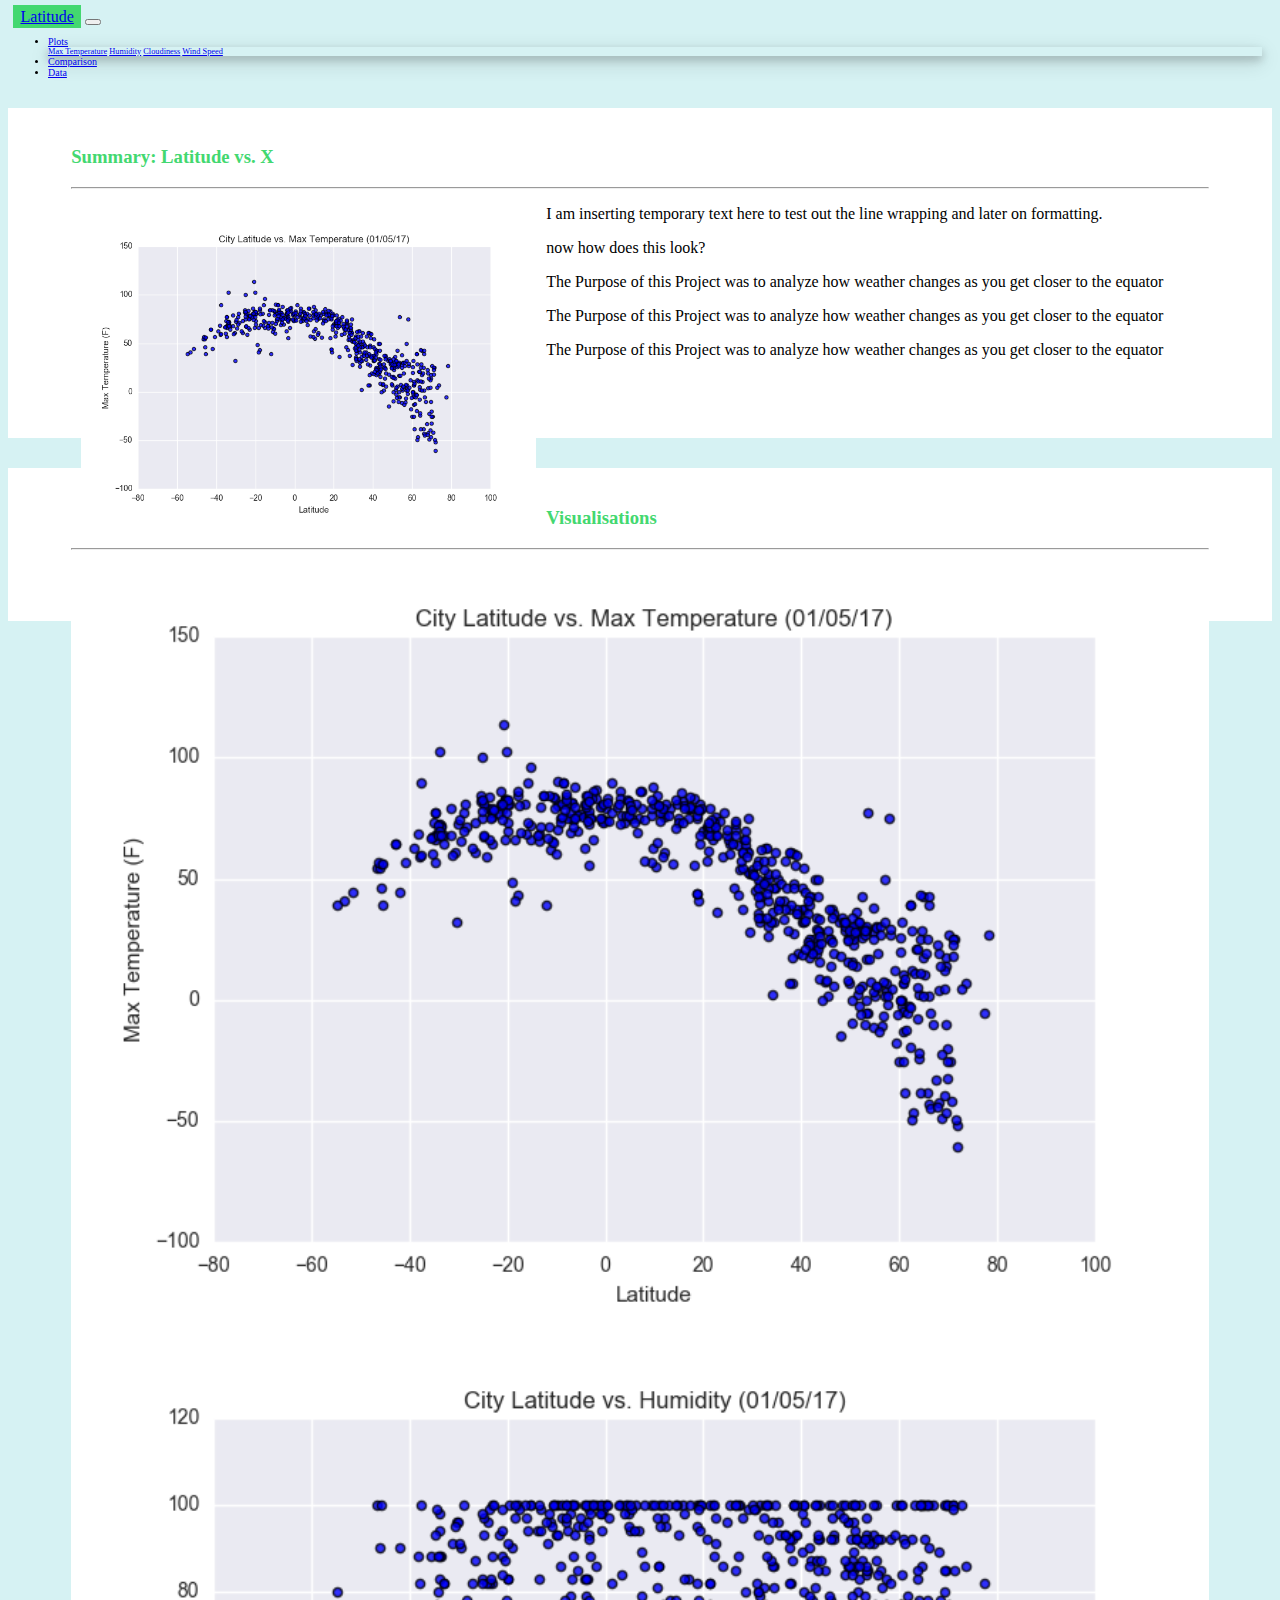
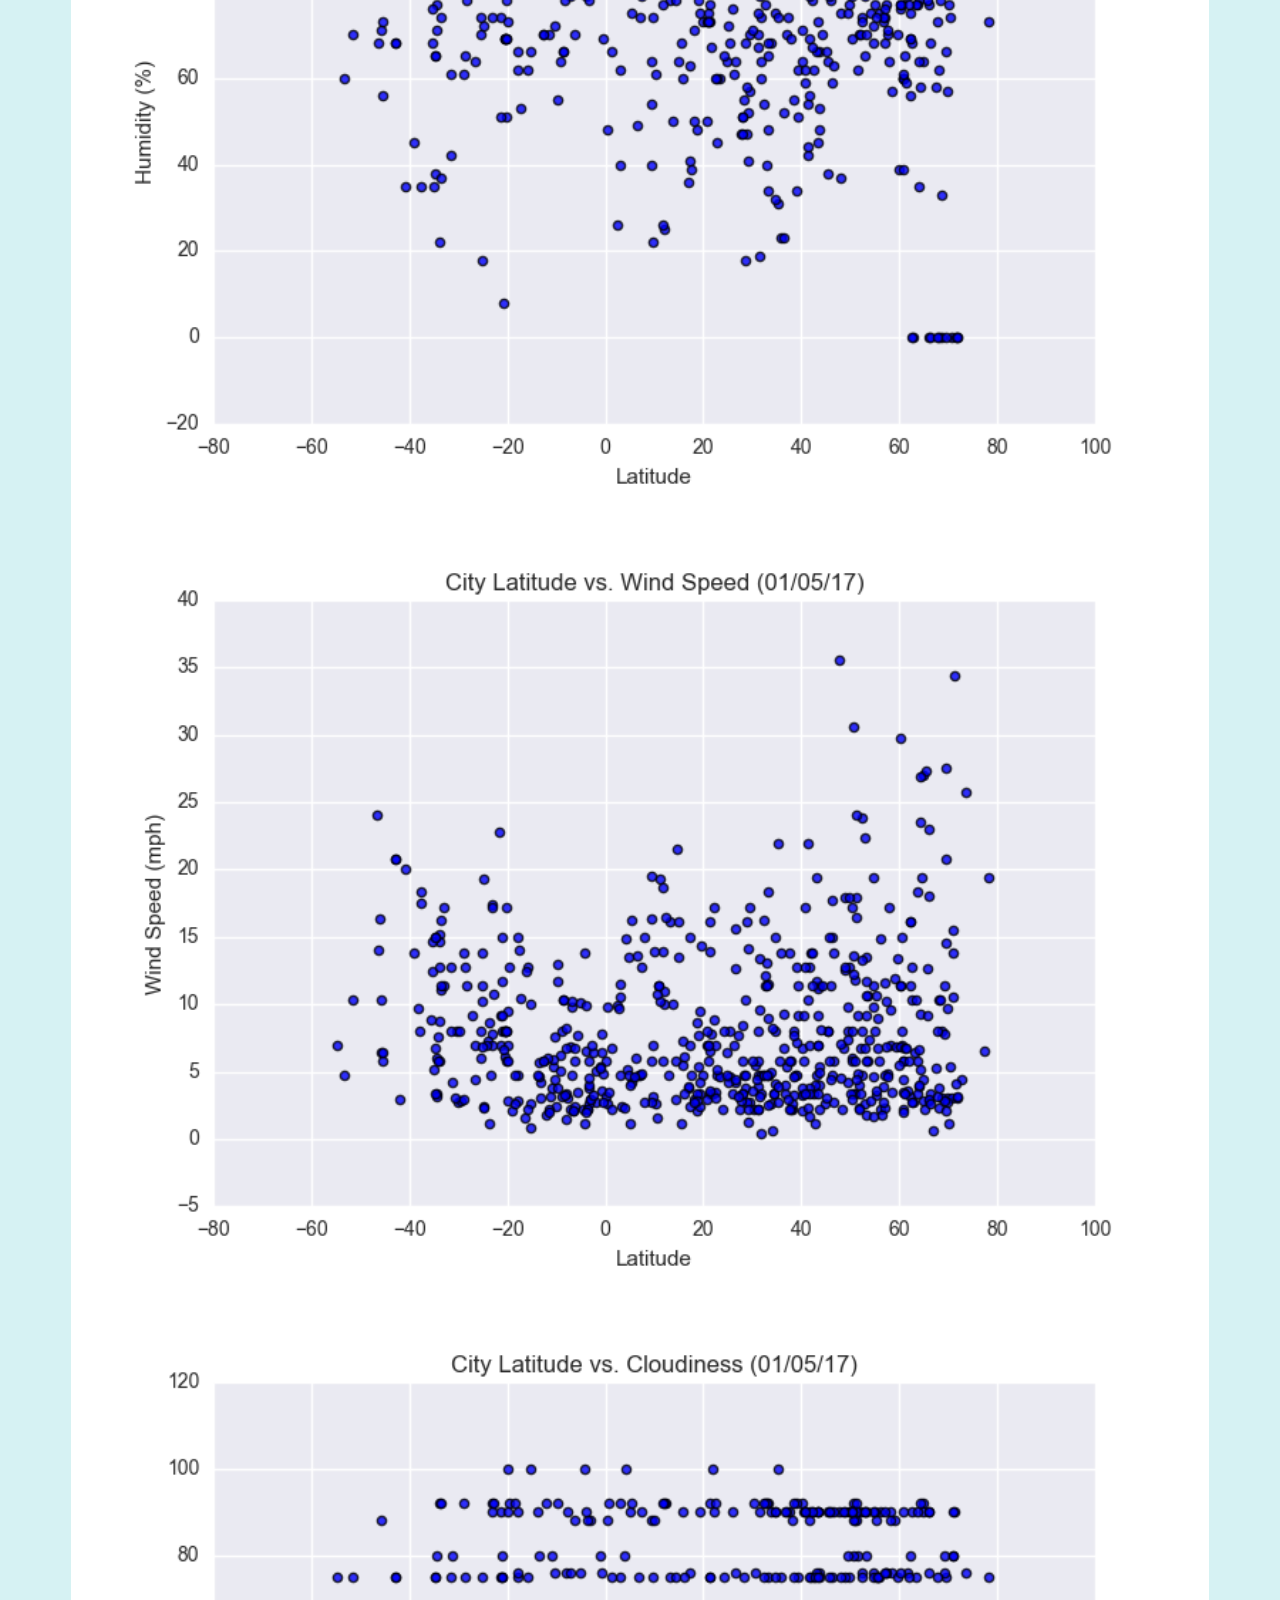
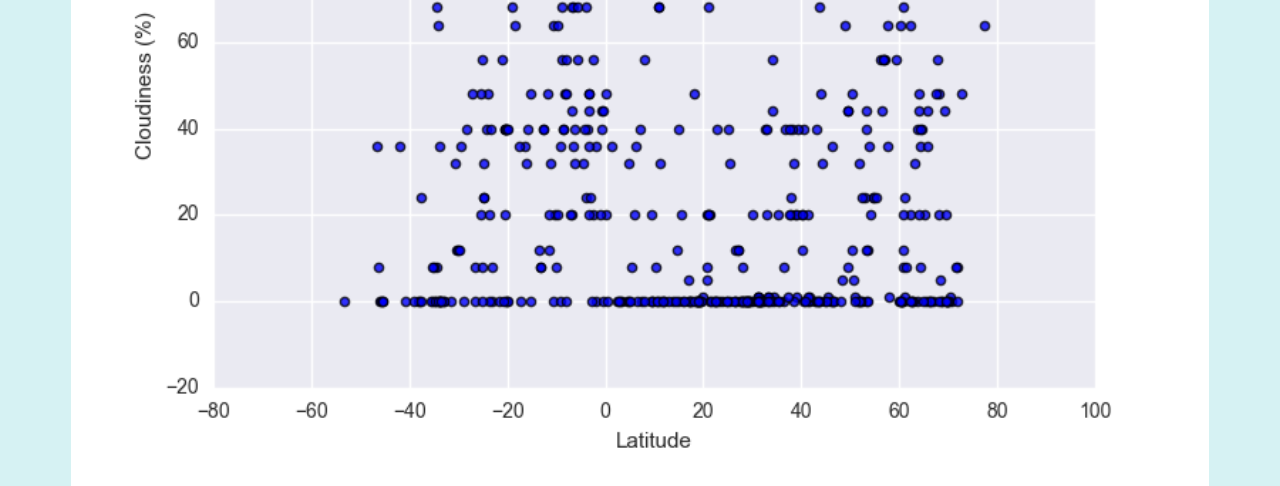
<file: Index.html>
<!DOCTYPE html>
<html lang="en">

    <head>
        <meta charset="UTF-8">
        
        <link href="https://cdn.jsdelivr.net/npm/bootstrap@5.0.2/dist/css/bootstrap.min.css" rel="stylesheet" integrity="sha384-EVSTQN3/azprG1Anm3QDgpJLIm9Nao0Yz1ztcQTwFspd3yD65VohhpuuCOmLASjC" crossorigin="anonymous">
        <title>Web Assignment</title>
        <link rel="stylesheet" href="mystyle.css">

    </head>
      
    <body>
      
        <nav class="navbar navbar-expand-md navbar-light bg-light">
            <a class="navbar-brand" href="index.html">Latitude</a>


            <button class="navbar-toggler" type="button" data-bs-toggle="collapse" data-bs-target="#navbarSupportedContent" aria-controls="navbarSupportedContent" aria-expanded="false" aria-label="Toggle navigation">
              <span class="navbar-toggler-icon"></span>
            </button>

            <div class="collapse navbar-collapse justify-content-end" id="navbarSupportedContent">
              <ul class="navbar-nav mr-auto">
                <li class="nav-item dropdown">
                  <a class="nav-link dropdown-toggle" href="#" id="navbarDropdown" role="button" data-bs-toggle="dropdown" aria-haspopup="true" aria-expanded="false">
                    Plots
                  </a>
                  <div class="dropdown-menu" aria-labelledby="navbarDropdown">
                    <a class="dropdown-item" href="Max_temp.html">Max Temperature</a>
                    <a class="dropdown-item" href="hummidity.html">Humidity</a>
                    <a class="dropdown-item" href="cloudiness.html">Cloudiness</a>
                    <a class="dropdown-item" href="windspeed.html">Wind Speed</a>
                  </div>
                </li>
                <li class="nav-item">
                  <a class="nav-link" href="comparison.html">Comparison</a>
                </li>
                <li class="nav-item">
                    <a class="nav-link" href="data.html">Data</a>
                </li>
                <div class="dropdown-divider"></div>
              </ul>

            </div>
        </nav>

        <div class="container">
            <!--Normally these medium columns go full wide on small screen sizes-->
            <div class="row">
              
              <div class="col-md-8">
                <div class="col-md-12">
                <h3>Summary: Latitude vs. X</h3>
                <hr>
                <div class="square">
                  <div> 
                <p><img class="img-Analysis" src="Resources/assets/images/lat_vs_max_temp.png" alt="max_temp"               
                > 
                I am inserting temporary text here to test out the line wrapping and later on formatting. 
                <p>now how does this look?</p>
                <p>The Purpose of this Project was to analyze how weather changes as you get closer to the equator</p>
                </p>
                <p>The Purpose of this Project was to analyze how weather changes as you get closer to the equator</p>
              </p>
              <p>The Purpose of this Project was to analyze how weather changes as you get closer to the equator</p>
                </p>
                  </div>
               
                </p>
              </div>
                </div>
              </div>
              <div class="col-md-4">
                <div class="col-md-12">
                <h3>Visualisations</h3>
                <hr>
                  <div class="row">
                    <div class="col-md-6 col-3">
                      <a href="Max_temp.html" ><img  src="Resources/assets/images/lat_vs_max_temp.png" alt="Max_temp"> </a>
                    </div>
                    <div class="col-md-6 col-3">
                    <a href="hummidity.html">  <img  src="Resources/assets/images/lat_vs_humidity.png" alt="humidity"> </a>
                    </div>

                    <div class="col-md-6 col-3">
                      <a href="windspeed.html">  <img  src="Resources/assets/images/lat_vs_wind_speed.png" alt="windspeed"> </a>
                    </div>
                    <div class="col-md-6 col-3">
                      <a href="cloudiness.html"> <img  src="Resources/assets/images/lat_vs_cloudiness.png" alt="cloudiness"> </a> 
                    </div>
                    </div>
                  </div>
            </div>

        
        
        <script src="https://cdn.jsdelivr.net/npm/bootstrap@5.0.2/dist/js/bootstrap.bundle.min.js" integrity="sha384-MrcW6ZMFYlzcLA8Nl+NtUVF0sA7MsXsP1UyJoMp4YLEuNSfAP+JcXn/tWtIaxVXM" crossorigin="anonymous"></script>

    </body>

</html>
</file>
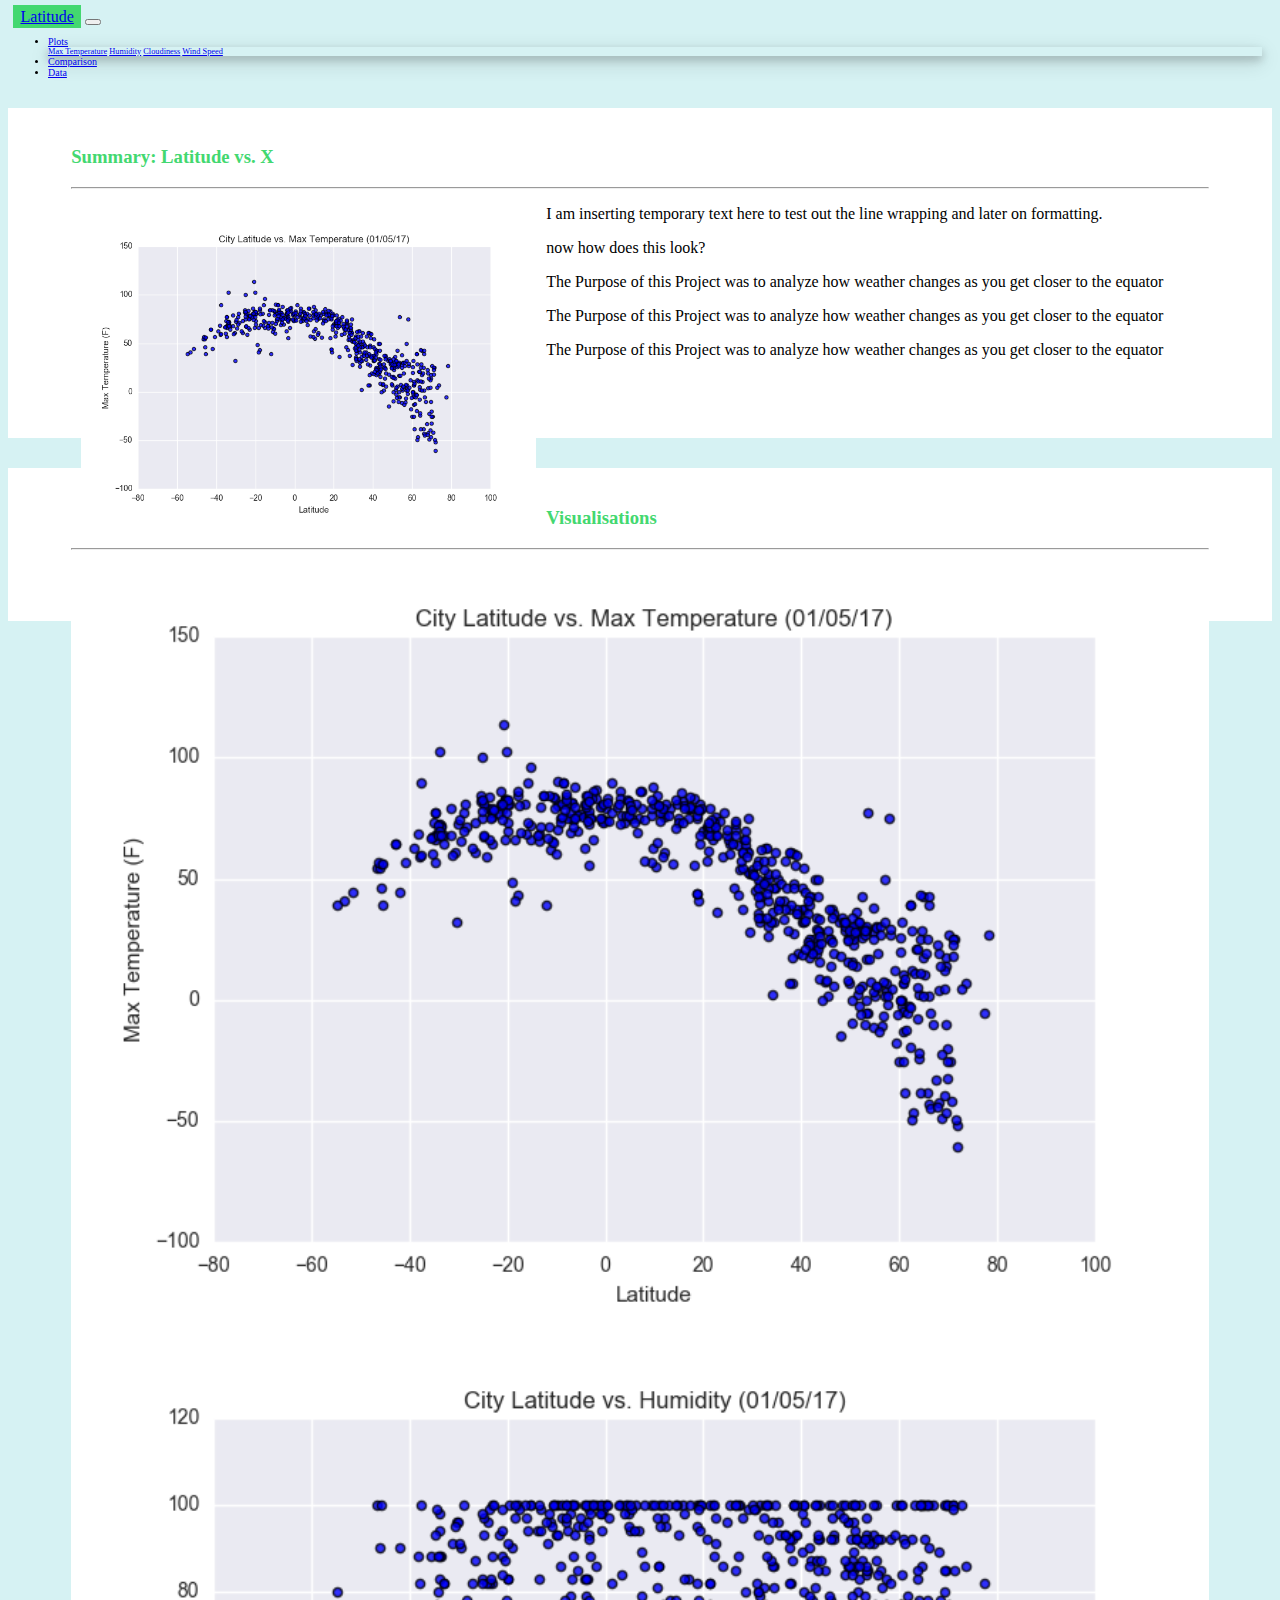
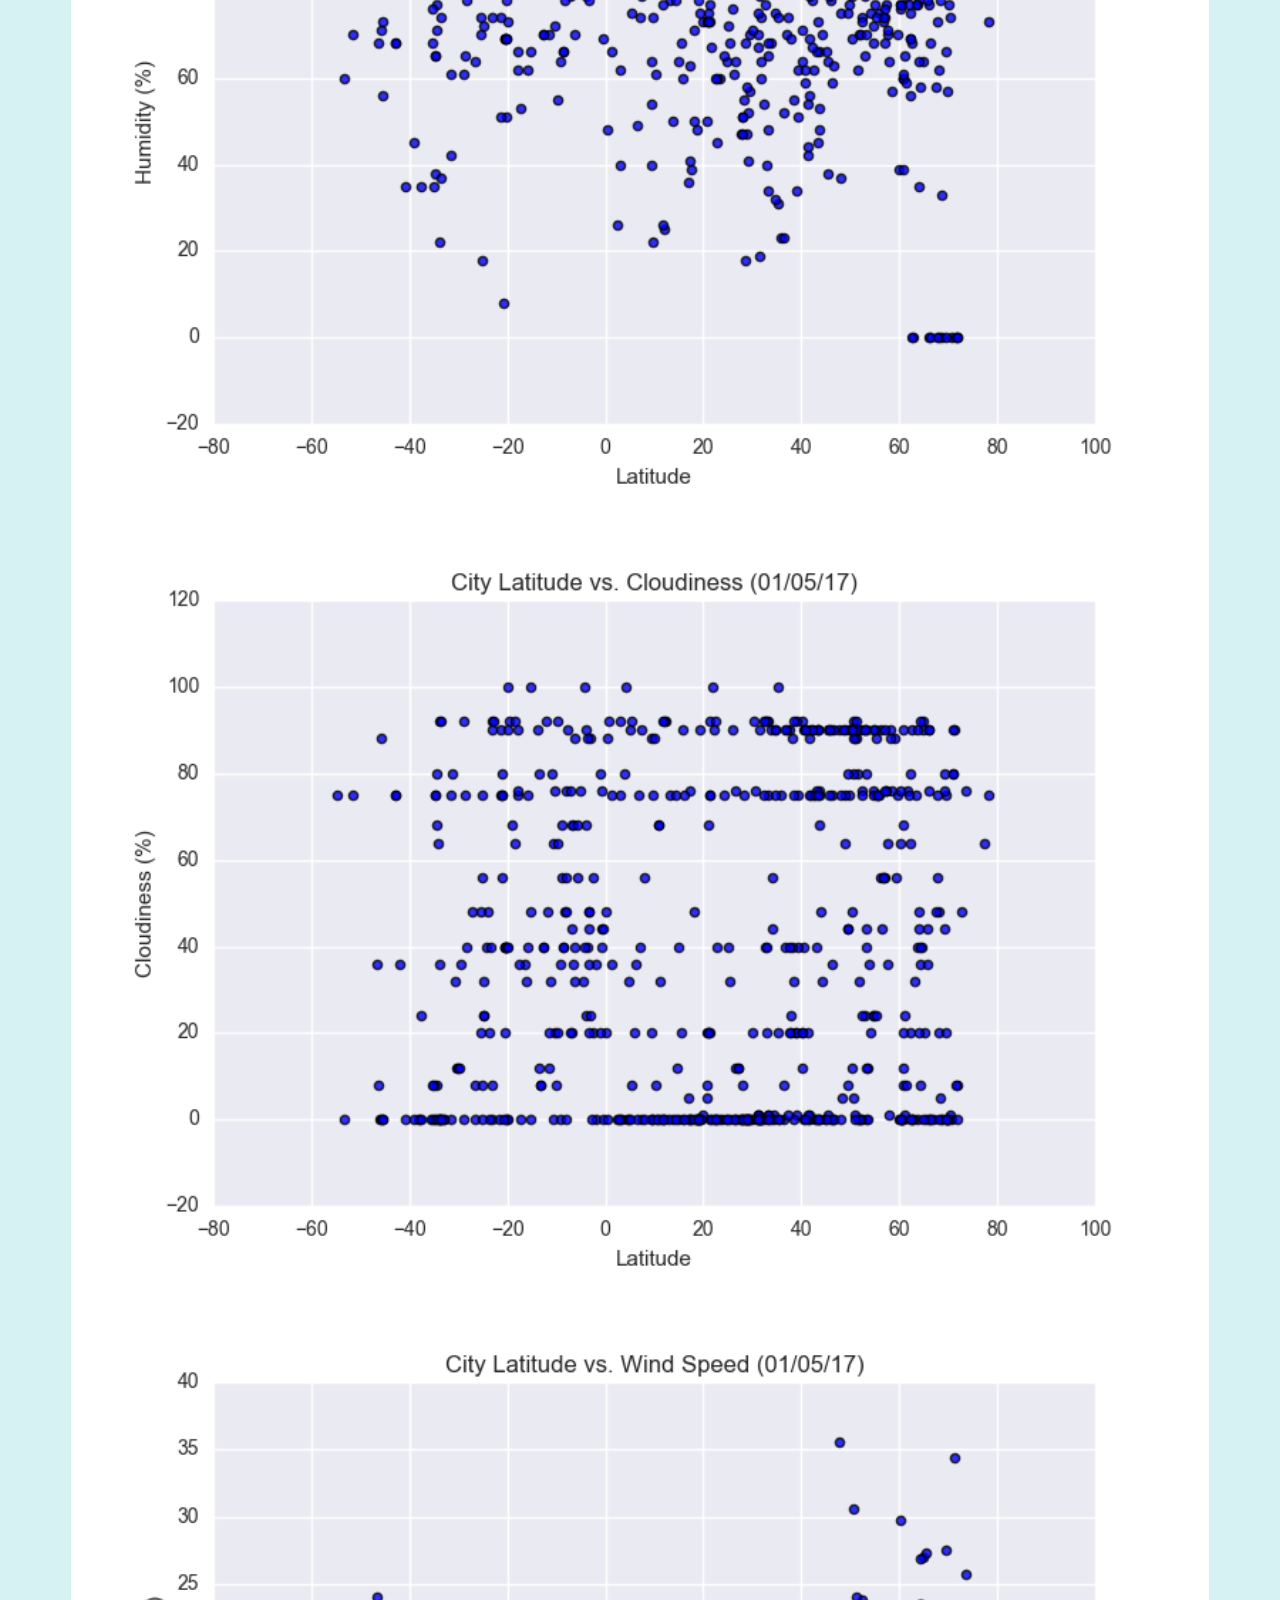
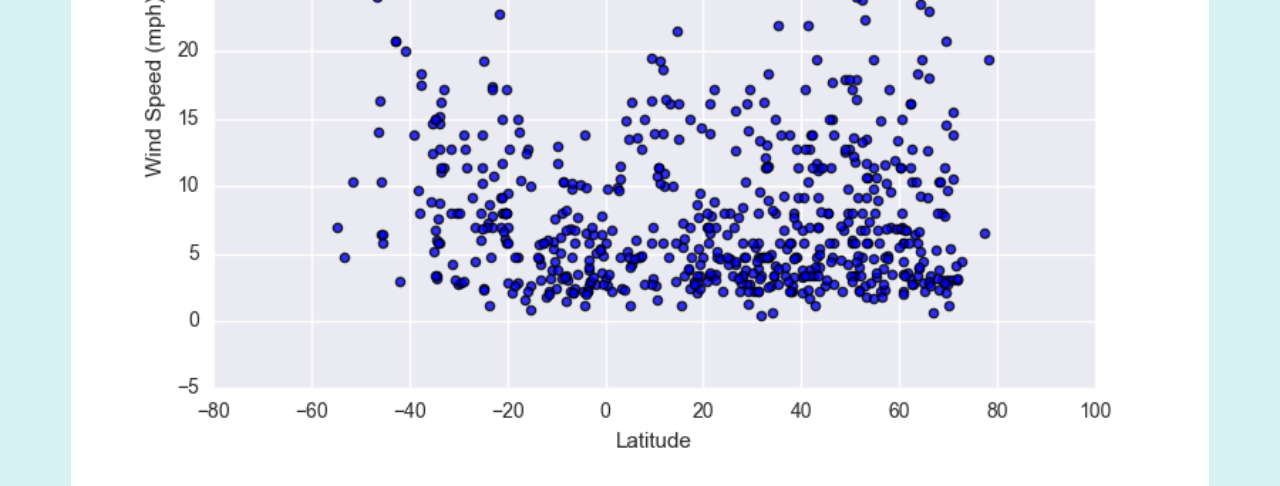
<file: index.html>
<!DOCTYPE html>
<html lang="en">

    <head>
        <meta charset="UTF-8">
        
        <link href="https://cdn.jsdelivr.net/npm/bootstrap@5.0.2/dist/css/bootstrap.min.css" rel="stylesheet" integrity="sha384-EVSTQN3/azprG1Anm3QDgpJLIm9Nao0Yz1ztcQTwFspd3yD65VohhpuuCOmLASjC" crossorigin="anonymous">
        <title>Web Assignment</title>
        <link rel="stylesheet" href="mystyle.css">

    </head>
      
    <body>
      
        <nav class="navbar navbar-expand-md navbar-light bg-light">
            <a class="navbar-brand" href="index.html">Latitude</a>


            <button class="navbar-toggler" type="button" data-bs-toggle="collapse" data-bs-target="#navbarSupportedContent" aria-controls="navbarSupportedContent" aria-expanded="false" aria-label="Toggle navigation">
              <span class="navbar-toggler-icon"></span>
            </button>

            <div class="collapse navbar-collapse justify-content-end" id="navbarSupportedContent">
              <ul class="navbar-nav mr-auto">
                <li class="nav-item dropdown">
                  <a class="nav-link dropdown-toggle" href="#" id="navbarDropdown" role="button" data-bs-toggle="dropdown" aria-haspopup="true" aria-expanded="false">
                    Plots
                  </a>
                  <div class="dropdown-menu" aria-labelledby="navbarDropdown">
                    <a class="dropdown-item" href="Max_temp.html">Max Temperature</a>
                    <a class="dropdown-item" href="hummidity.html">Humidity</a>
                    <a class="dropdown-item" href="cloudiness.html">Cloudiness</a>
                    <a class="dropdown-item" href="windspeed.html">Wind Speed</a>
                  </div>
                </li>
                <li class="nav-item">
                  <a class="nav-link" href="comparison.html">Comparison</a>
                </li>
                <li class="nav-item">
                    <a class="nav-link" href="data.html">Data</a>
                </li>
                <div class="dropdown-divider"></div>
              </ul>

            </div>
        </nav>

        <div class="container">
            <!--Normally these medium columns go full wide on small screen sizes-->
            <div class="row">
              
              <div class="col-md-8">
                <div class="col-md-12">
                <h3>Summary: Latitude vs. X</h3>
                <hr>
                <div class="square">
                  <div> 
                <p><img class="img-Analysis" src="Resources/assets/images/lat_vs_max_temp.png" alt="max_temp"               
                > 
                I am inserting temporary text here to test out the line wrapping and later on formatting. 
                <p>now how does this look?</p>
                <p>The Purpose of this Project was to analyze how weather changes as you get closer to the equator</p>
                </p>
                <p>The Purpose of this Project was to analyze how weather changes as you get closer to the equator</p>
              </p>
              <p>The Purpose of this Project was to analyze how weather changes as you get closer to the equator</p>
                </p>
                  </div>
               
                </p>
              </div>
                </div>
              </div>
              <div class="col-md-4">
                <div class="col-md-12">
                <h3>Visualisations</h3>
                <hr>
                  <div class="row">
                    <div class="col-md-6 col-3">
                      <a href="Max_temp.html" ><img  src="Resources/assets/images/lat_vs_max_temp.png" alt="Max_temp"> </a>
                    </div>
                    <div class="col-md-6 col-3">
                    <a href="hummidity.html">  <img  src="Resources/assets/images/lat_vs_humidity.png" alt="humidity"> </a>
                    </div>
                    <div class="col-md-6 col-3">
                      <a href="cloudiness.html"> <img  src="Resources/assets/images/lat_vs_cloudiness.png" alt="cloudiness"> </a> 
                    </div>
                    <div class="col-md-6 col-3">
                      <a href="windspeed.html">  <img  src="Resources/assets/images/lat_vs_wind_speed.png" alt="windspeed"> </a>
                    </div>
                    
                    </div>
                  </div>
            </div>

        
        
        <script src="https://cdn.jsdelivr.net/npm/bootstrap@5.0.2/dist/js/bootstrap.bundle.min.js" integrity="sha384-MrcW6ZMFYlzcLA8Nl+NtUVF0sA7MsXsP1UyJoMp4YLEuNSfAP+JcXn/tWtIaxVXM" crossorigin="anonymous"></script>

    </body>

</html>
</file>
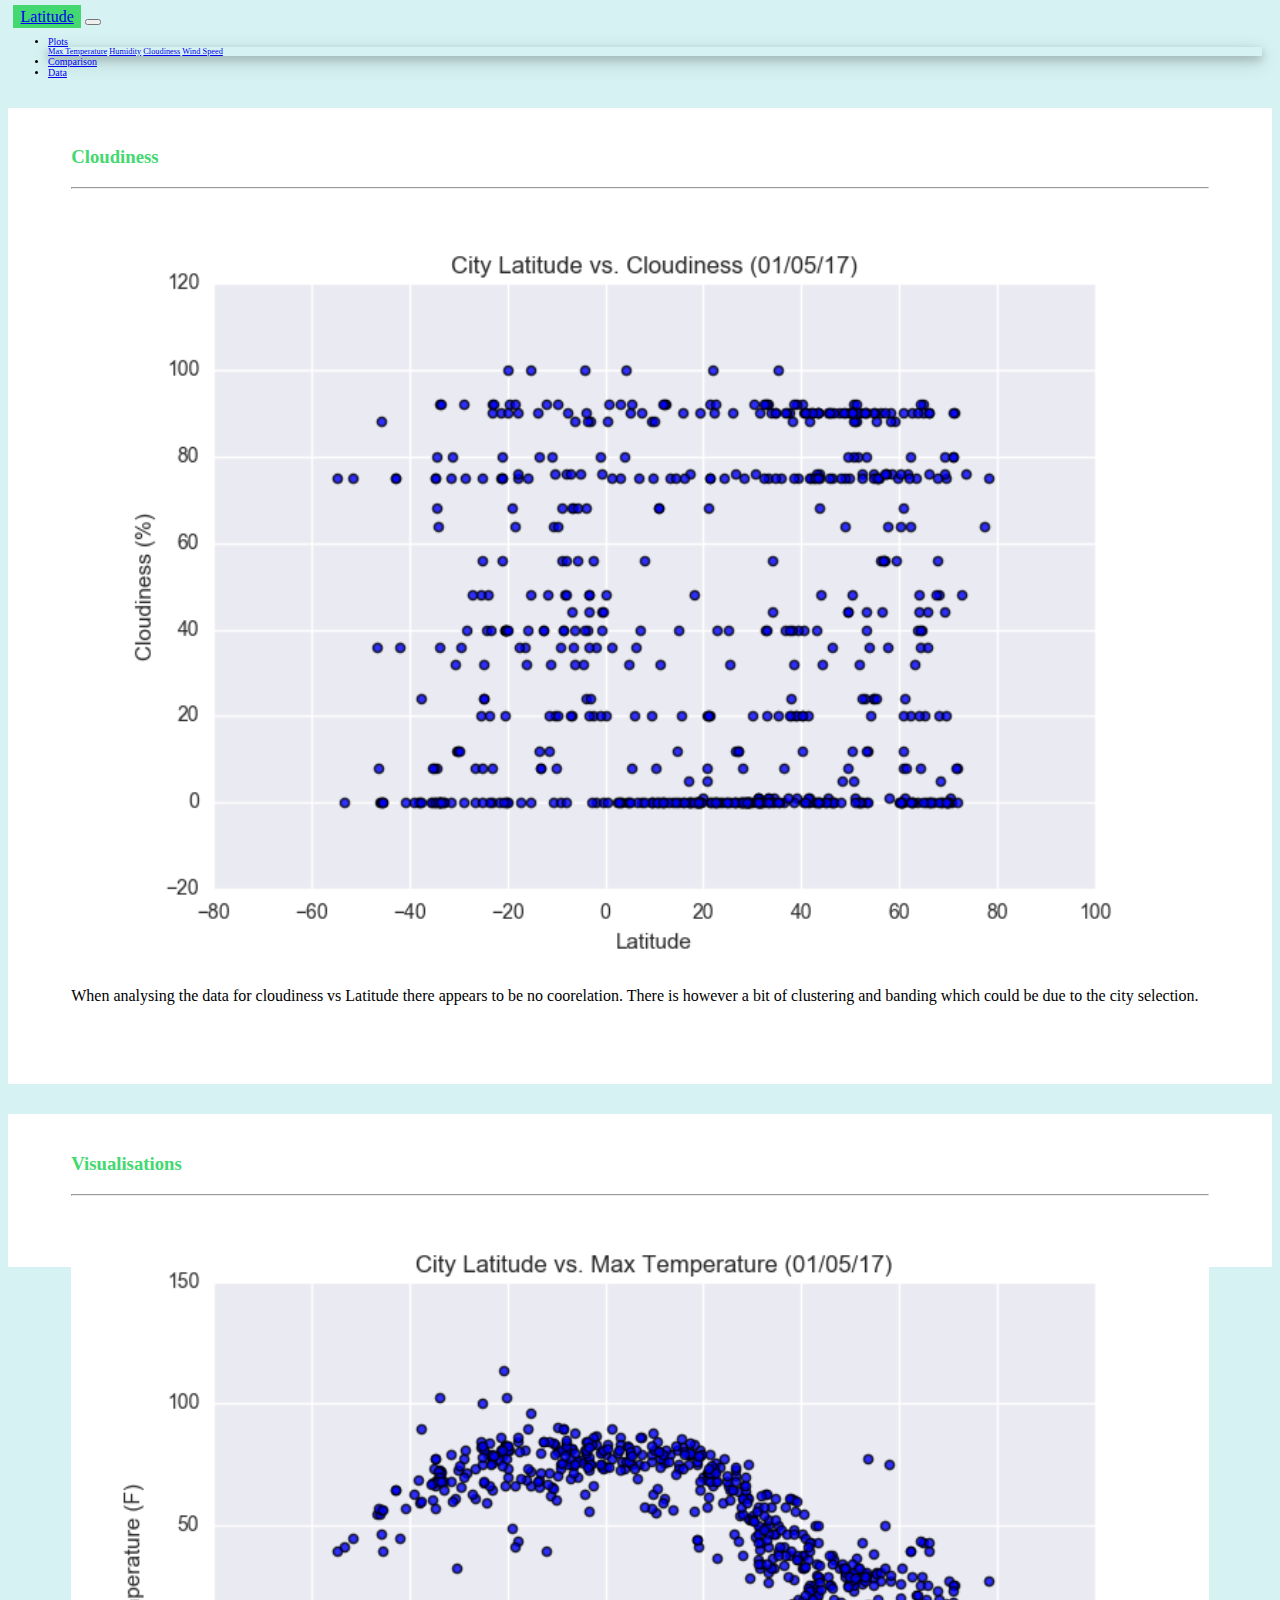
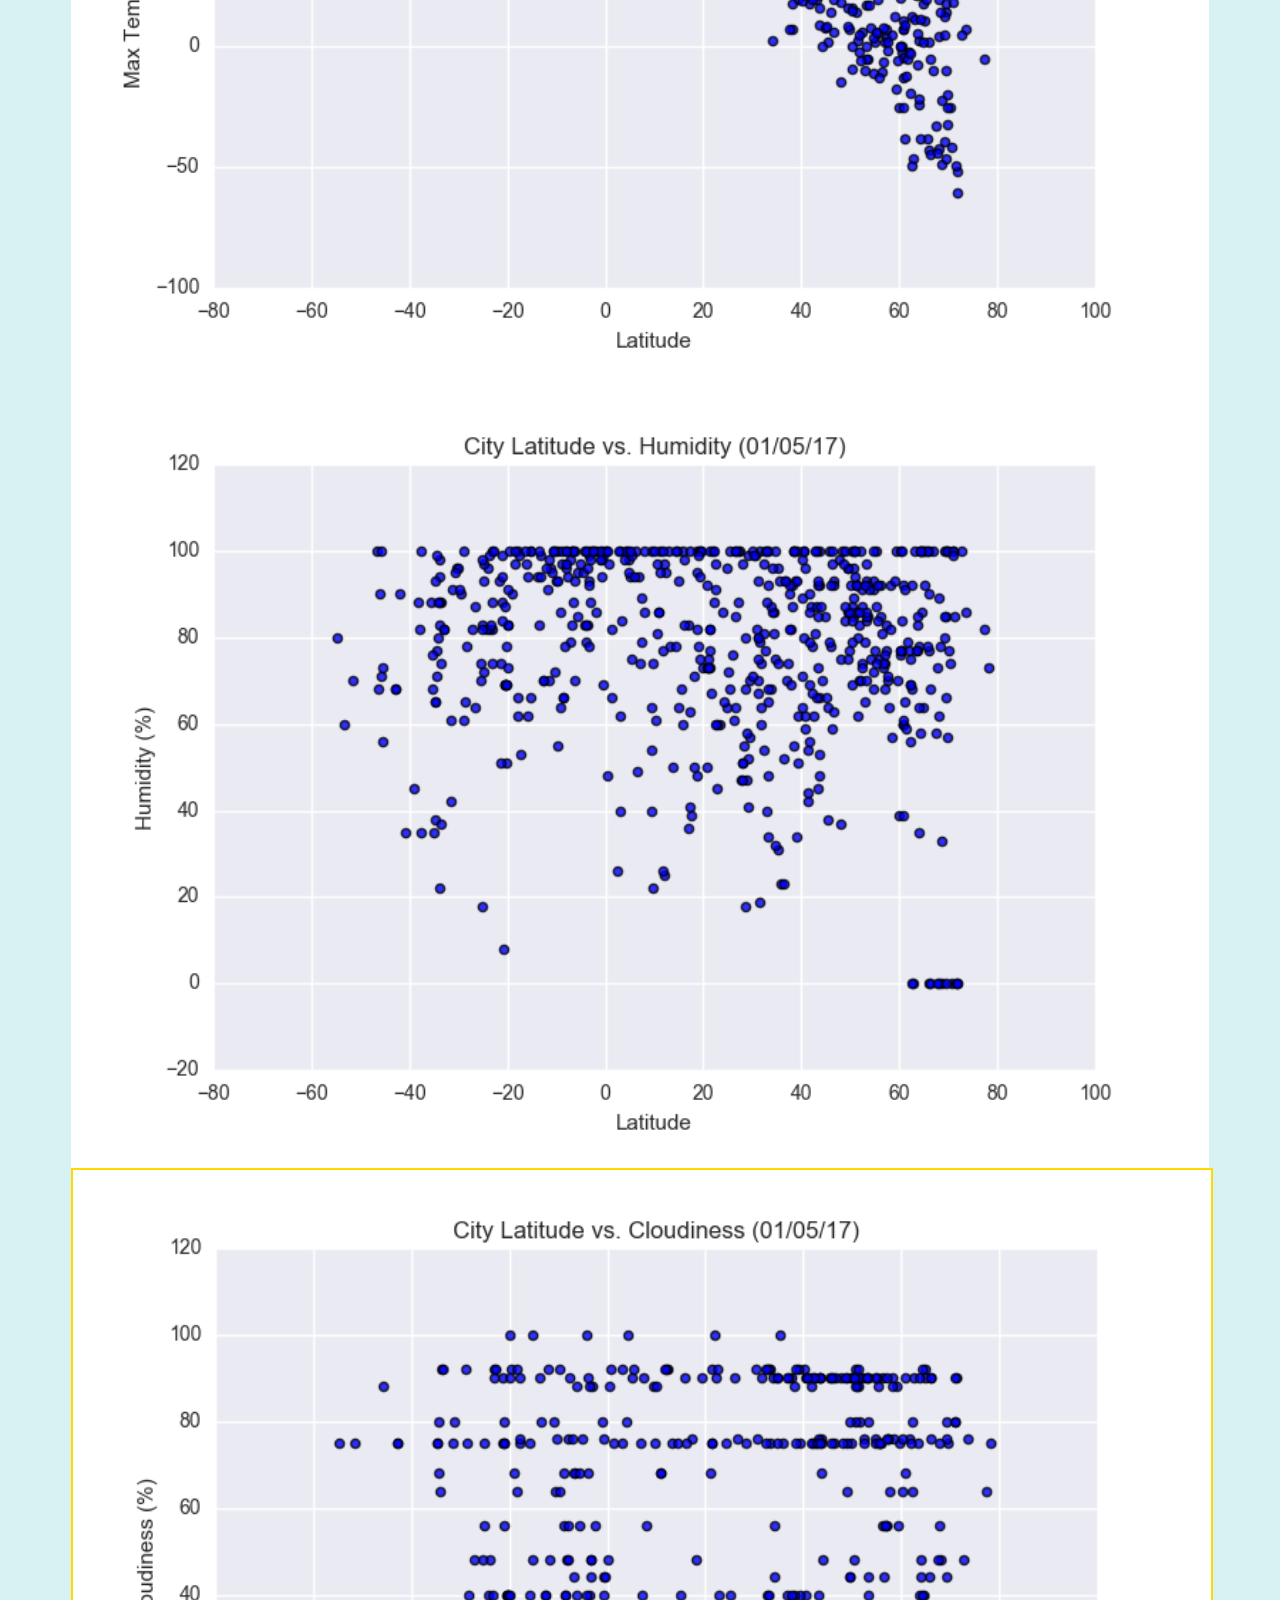
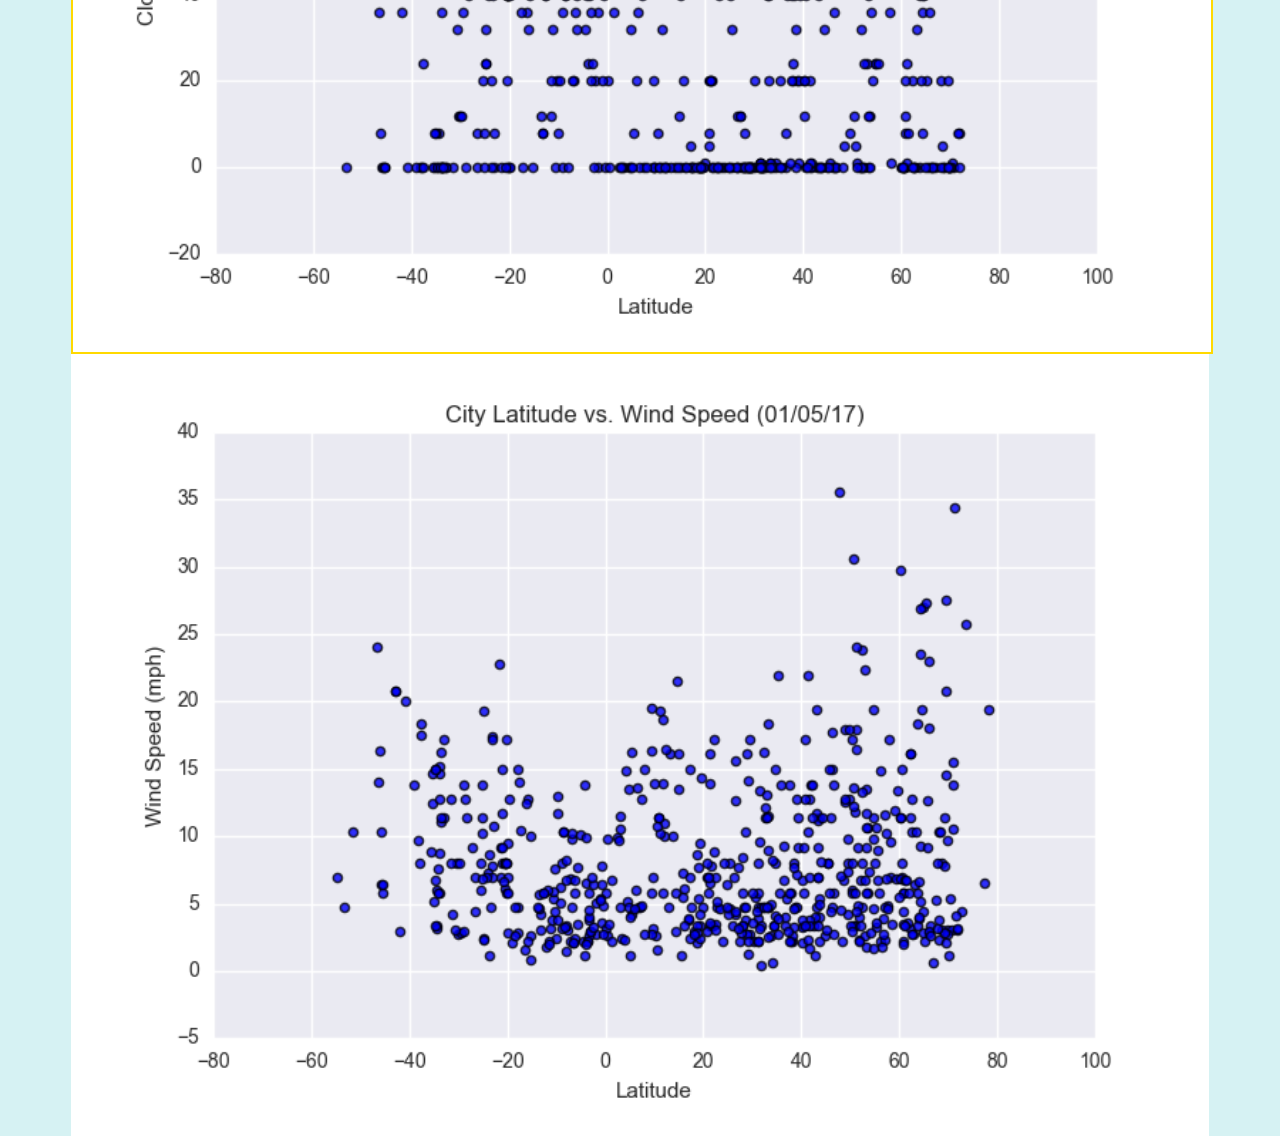
<file: cloudiness.html>
<!DOCTYPE html>
<html lang="en">

    <head>
        <meta charset="UTF-8">
        
        <link href="https://cdn.jsdelivr.net/npm/bootstrap@5.0.2/dist/css/bootstrap.min.css" rel="stylesheet" integrity="sha384-EVSTQN3/azprG1Anm3QDgpJLIm9Nao0Yz1ztcQTwFspd3yD65VohhpuuCOmLASjC" crossorigin="anonymous">
        <title>Web Assignment</title>
        <link rel="stylesheet" href="mystyle.css">

    </head>
      
    <body>
      
        <nav class="navbar navbar-expand-md navbar-light bg-light">
            <a class="navbar-brand" href="index.html">Latitude</a>


            <button class="navbar-toggler" type="button" data-bs-toggle="collapse" data-bs-target="#navbarSupportedContent" aria-controls="navbarSupportedContent" aria-expanded="false" aria-label="Toggle navigation">
              <span class="navbar-toggler-icon"></span>
            </button>

            <div class="collapse navbar-collapse justify-content-end" id="navbarSupportedContent">
              <ul class="navbar-nav mr-auto">
                <li class="nav-item dropdown">
                  <a class="nav-link dropdown-toggle" href="#" id="navbarDropdown" role="button" data-bs-toggle="dropdown" aria-haspopup="true" aria-expanded="false">
                    Plots
                  </a>
                  <div class="dropdown-menu" aria-labelledby="navbarDropdown">
                    <a class="dropdown-item" href="Max_temp.html">Max Temperature</a>
                    <a class="dropdown-item" href="hummidity.html">Humidity</a>
                    <a class="dropdown-item" href="cloudiness.html">Cloudiness</a>
                    <a class="dropdown-item" href="windspeed.html">Wind Speed</a>
                  </div>
                </li>
                <li class="nav-item">
                  <a class="nav-link" href="comparison.html">Comparison</a>
                </li>
                <li class="nav-item">
                    <a class="nav-link" href="data.html">Data</a>
                </li>
                <div class="dropdown-divider"></div>
              </ul>

            </div>
        </nav>

        <div class="container">
            <!--Normally these medium columns go full wide on small screen sizes-->
            <div class="row">
              
              <div class="col-md-8">
                <div class="col-md-12">
                <h3>Cloudiness</h3>
                <hr>
                <div class="square">
                  <div> 
                <p><img class="img" src="Resources/assets/images/lat_vs_cloudiness.png" alt="cloudiness"               
                > 
                When analysing the data for cloudiness vs Latitude there appears to be no coorelation.
                There is however a bit of clustering and banding which could be due to the city selection. </p>
                  </div>
               
                </p>
              </div>
                </div>
              </div>
              <div class="col-md-4">
                <div class="col-md-12">
                <h3>Visualisations</h3>
                <hr>
                  <div class="row">
                    <div class="col-md-6 col-3">
                      <a href="Max_temp.html" ><img  src="Resources/assets/images/lat_vs_max_temp.png" alt="Max_temp"> </a>
                    </div>
                    <div class="col-md-6 col-3">
                    <a href="hummidity.html">  <img  src="Resources/assets/images/lat_vs_humidity.png" alt="humidity"> </a>
                    </div>
                    <div class="col-md-6 col-3">
                      <a href="cloudiness.html"> <img class = "current" src="Resources/assets/images/lat_vs_cloudiness.png" alt="cloudiness"> </a> 
                    </div>
                    <div class="col-md-6 col-3">
                      <a href="windspeed.html">  <img  src="Resources/assets/images/lat_vs_wind_speed.png" alt="windspeed"> </a>
                    </div>
                    
                    </div>
                  </div>
            </div>

        
        
        <script src="https://cdn.jsdelivr.net/npm/bootstrap@5.0.2/dist/js/bootstrap.bundle.min.js" integrity="sha384-MrcW6ZMFYlzcLA8Nl+NtUVF0sA7MsXsP1UyJoMp4YLEuNSfAP+JcXn/tWtIaxVXM" crossorigin="anonymous"></script>

    </body>

</html>
</file>
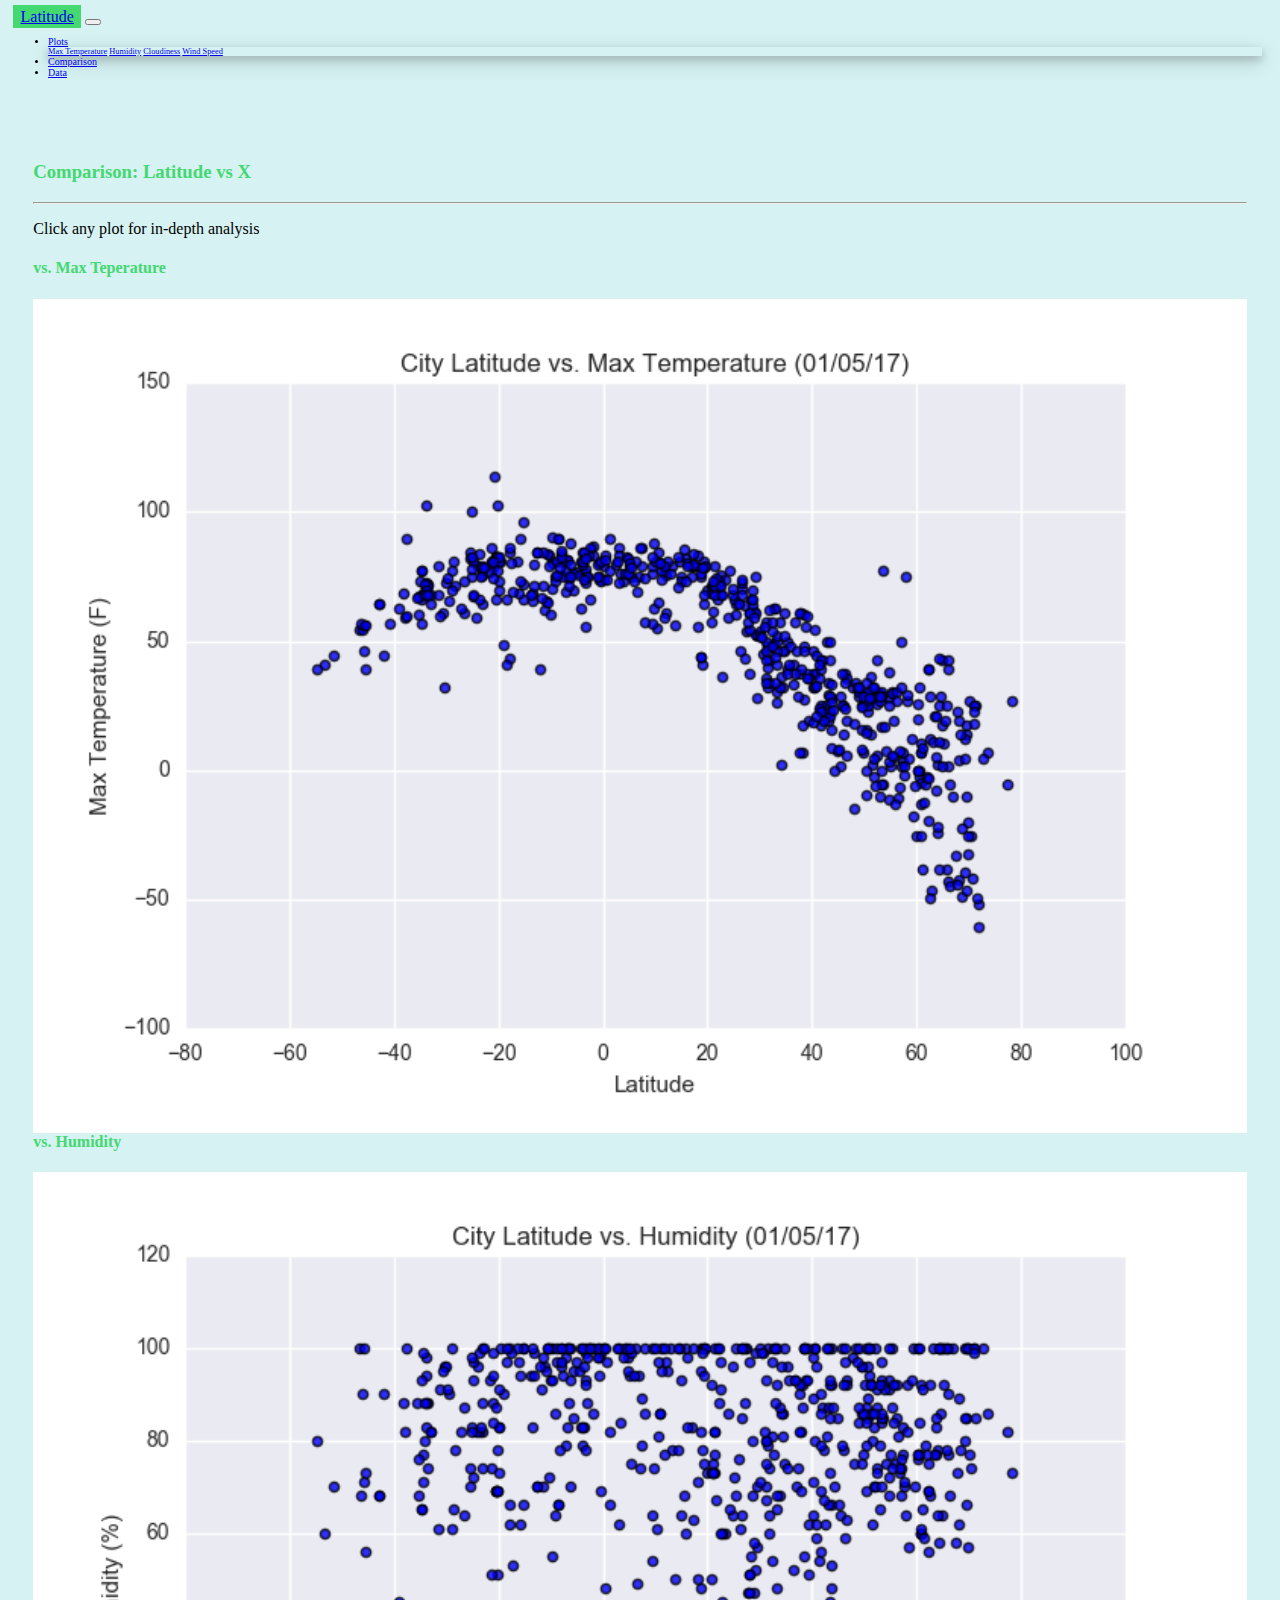
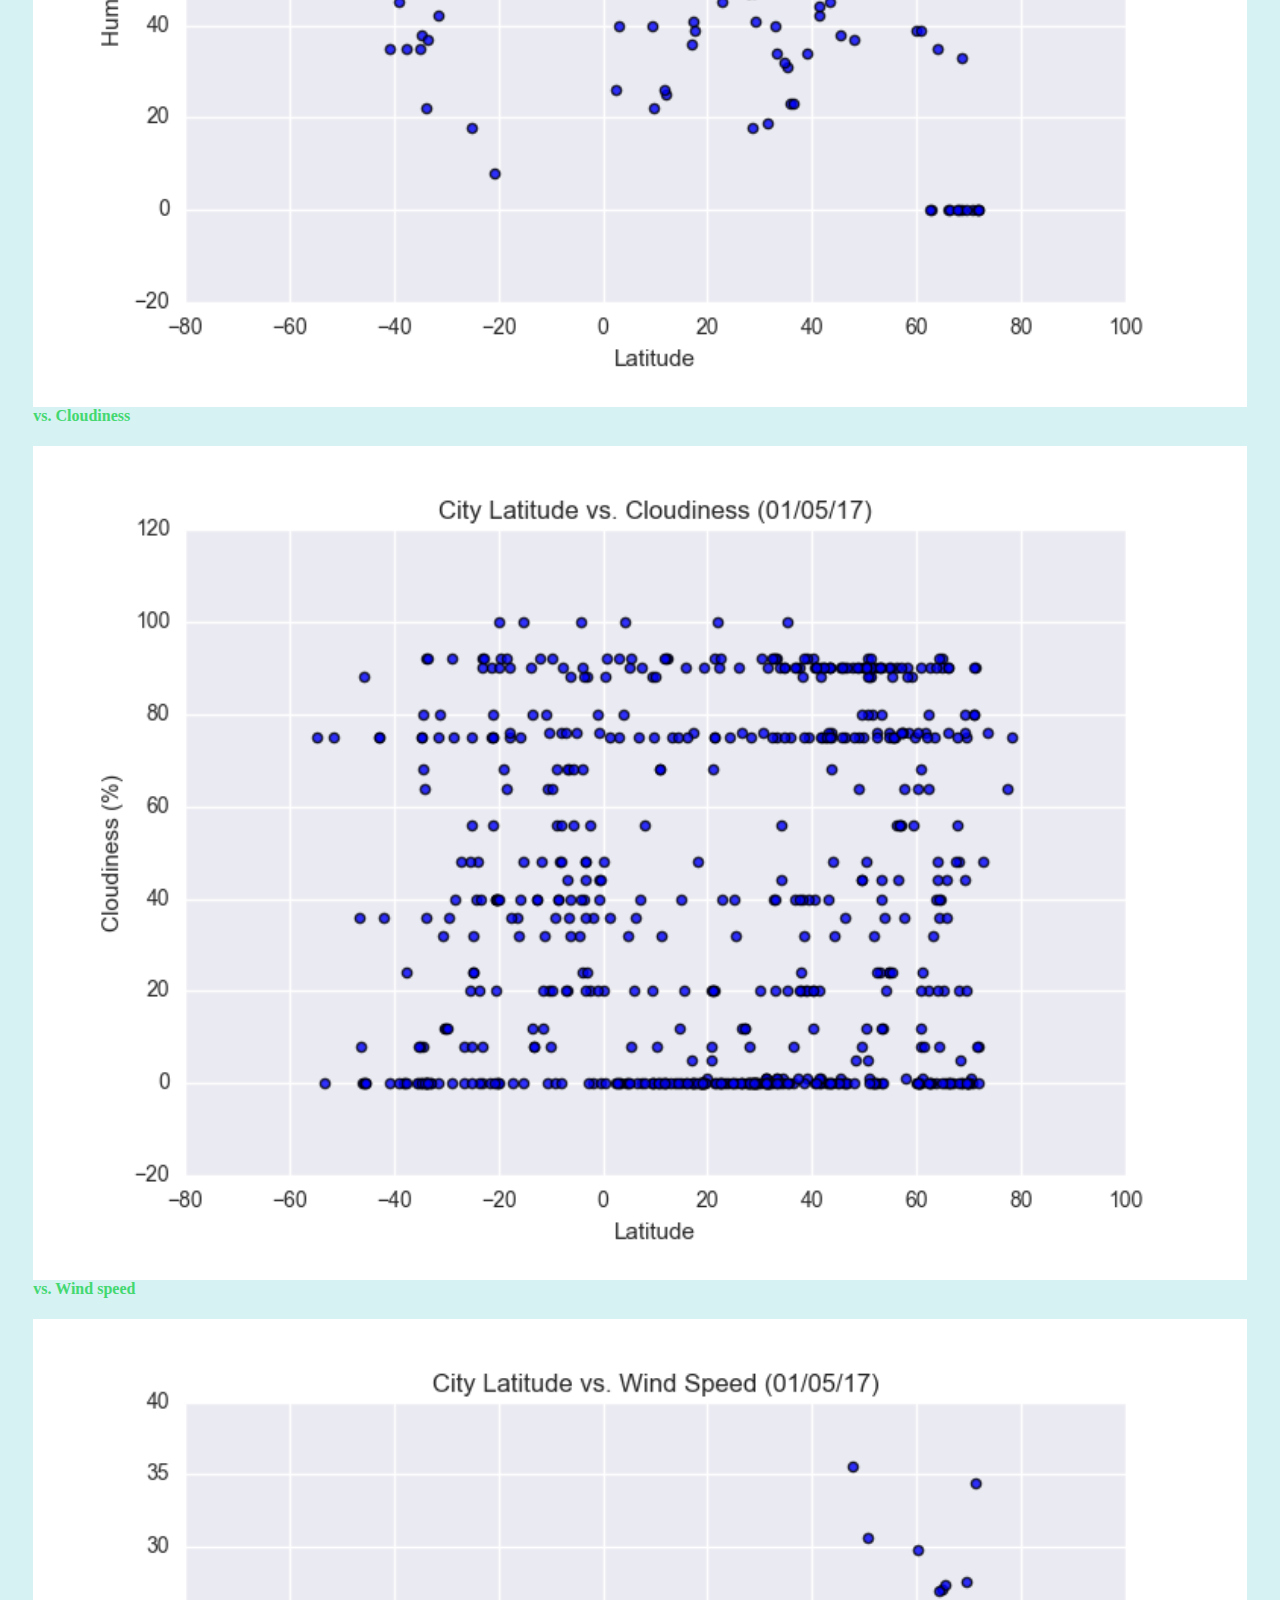
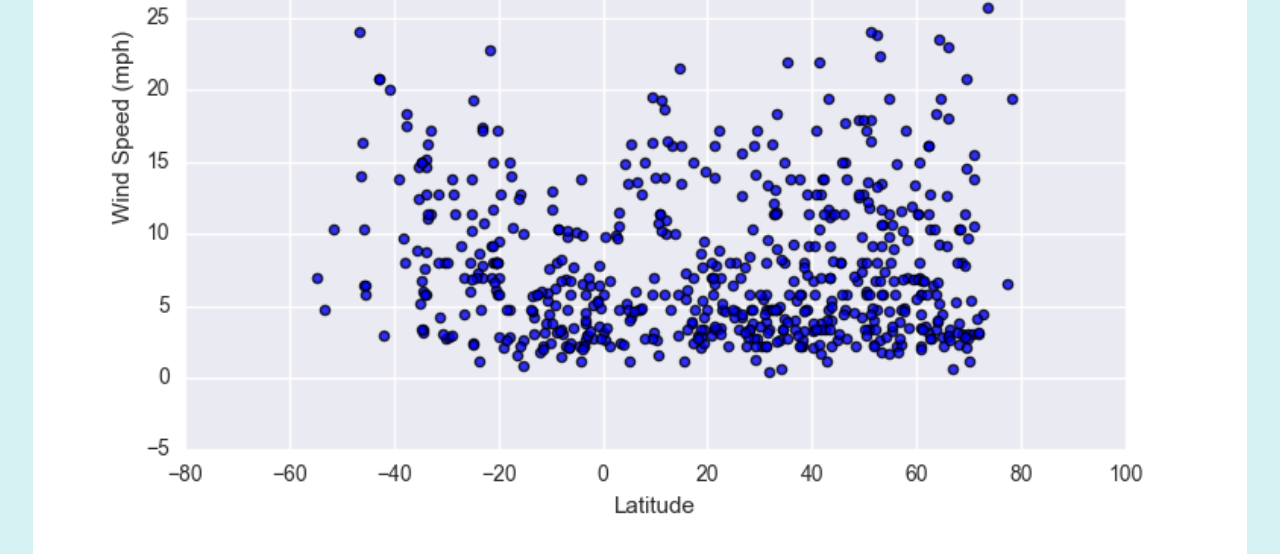
<file: comparison.html>
<!DOCTYPE html>
<html lang="en">

    <head>
        <meta charset="UTF-8">
        
        <link href="https://cdn.jsdelivr.net/npm/bootstrap@5.0.2/dist/css/bootstrap.min.css" rel="stylesheet" integrity="sha384-EVSTQN3/azprG1Anm3QDgpJLIm9Nao0Yz1ztcQTwFspd3yD65VohhpuuCOmLASjC" crossorigin="anonymous">
        <title>Web Assignment</title>
        <link rel="stylesheet" href="mystyle.css">

    </head>
      
    <body>
      
        <nav class="navbar navbar-expand-md navbar-light bg-light">
            <a class="navbar-brand" href="index.html">Latitude</a>


            <button class="navbar-toggler" type="button" data-bs-toggle="collapse" data-bs-target="#navbarSupportedContent" aria-controls="navbarSupportedContent" aria-expanded="false" aria-label="Toggle navigation">
              <span class="navbar-toggler-icon"></span>
            </button>

            <div class="collapse navbar-collapse justify-content-end" id="navbarSupportedContent">
              <ul class="navbar-nav mr-auto">
                <li class="nav-item dropdown">
                  <a class="nav-link dropdown-toggle" href="#" id="navbarDropdown" role="button" data-bs-toggle="dropdown" aria-haspopup="true" aria-expanded="false">
                    Plots
                  </a>
                  <div class="dropdown-menu" aria-labelledby="navbarDropdown">
                    <a class="dropdown-item" href="Max_temp.html">Max Temperature</a>
                    <a class="dropdown-item" href="hummidity.html">Humidity</a>
                    <a class="dropdown-item" href="cloudiness.html">Cloudiness</a>
                    <a class="dropdown-item" href="windspeed.html">Wind Speed</a>
                  </div>
                </li>
                <li class="nav-item">
                  <a class="nav-link" href="comparison.html">Comparison</a>
                </li>
                <li class="nav-item">
                    <a class="nav-link" href="data.html">Data</a>
                </li>
                <div class="dropdown-divider"></div>
              </ul>

            </div>
        </nav>

        <div class="container content bg-white">
            <!--Normally these medium columns go full wide on small screen sizes-->
                <h3>Comparison: Latitude vs X</h3>
                <hr>
                <p>Click any plot for in-depth analysis</p>
                  <div class="row comparison">
                    <div class="col-md-6">
                      <h4 class="text-center">vs. Max Teperature</h4>
                      <a href="Max_temp.html" ><img src="Resources/assets/images/lat_vs_max_temp.png" alt="Max_temp"> </a>
                    </div>
                    <div class="col-md-6">
                      <h4 class="text-center">vs. Humidity</h4>
                      <a href="hummidity.html">  <img src="Resources/assets/images/lat_vs_humidity.png" alt="humidity"> </a>
                    </div>
                    
                    <div class="col-md-6">
                      <h4 class="text-center">vs. Cloudiness</h4>
                      <a href="cloudiness.html"> <img src="Resources/assets/images/lat_vs_cloudiness.png" alt="cloudiness"> </a> 
                    </div>
                  <div class="col-md-6">
                      <h4 class="text-center">vs. Wind speed</h4>
                      <a href="windspeed.html">  <img src="Resources/assets/images/lat_vs_wind_speed.png" alt="windspeed"> </a>
                    </div>
                  </div>
            </div>

        
        
        <script src="https://cdn.jsdelivr.net/npm/bootstrap@5.0.2/dist/js/bootstrap.bundle.min.js" integrity="sha384-MrcW6ZMFYlzcLA8Nl+NtUVF0sA7MsXsP1UyJoMp4YLEuNSfAP+JcXn/tWtIaxVXM" crossorigin="anonymous"></script>

    </body>

</html>
</file>
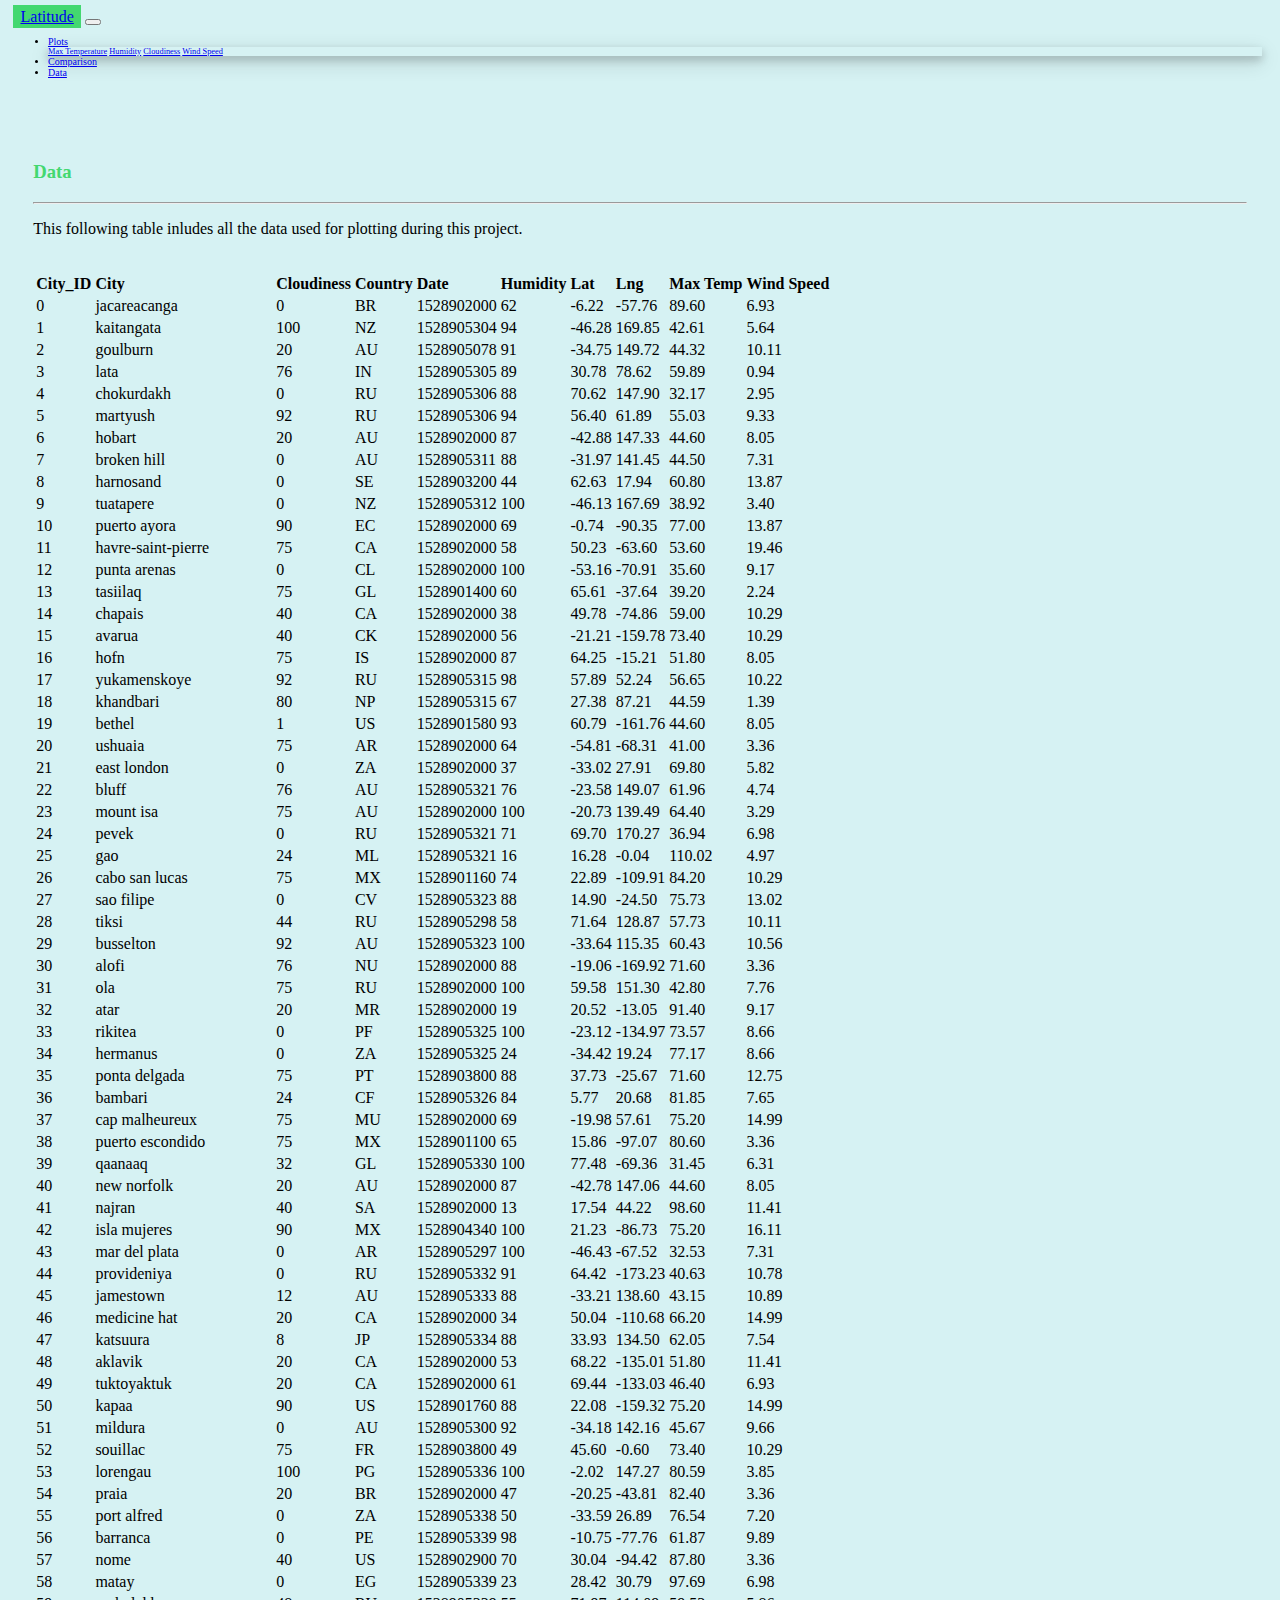
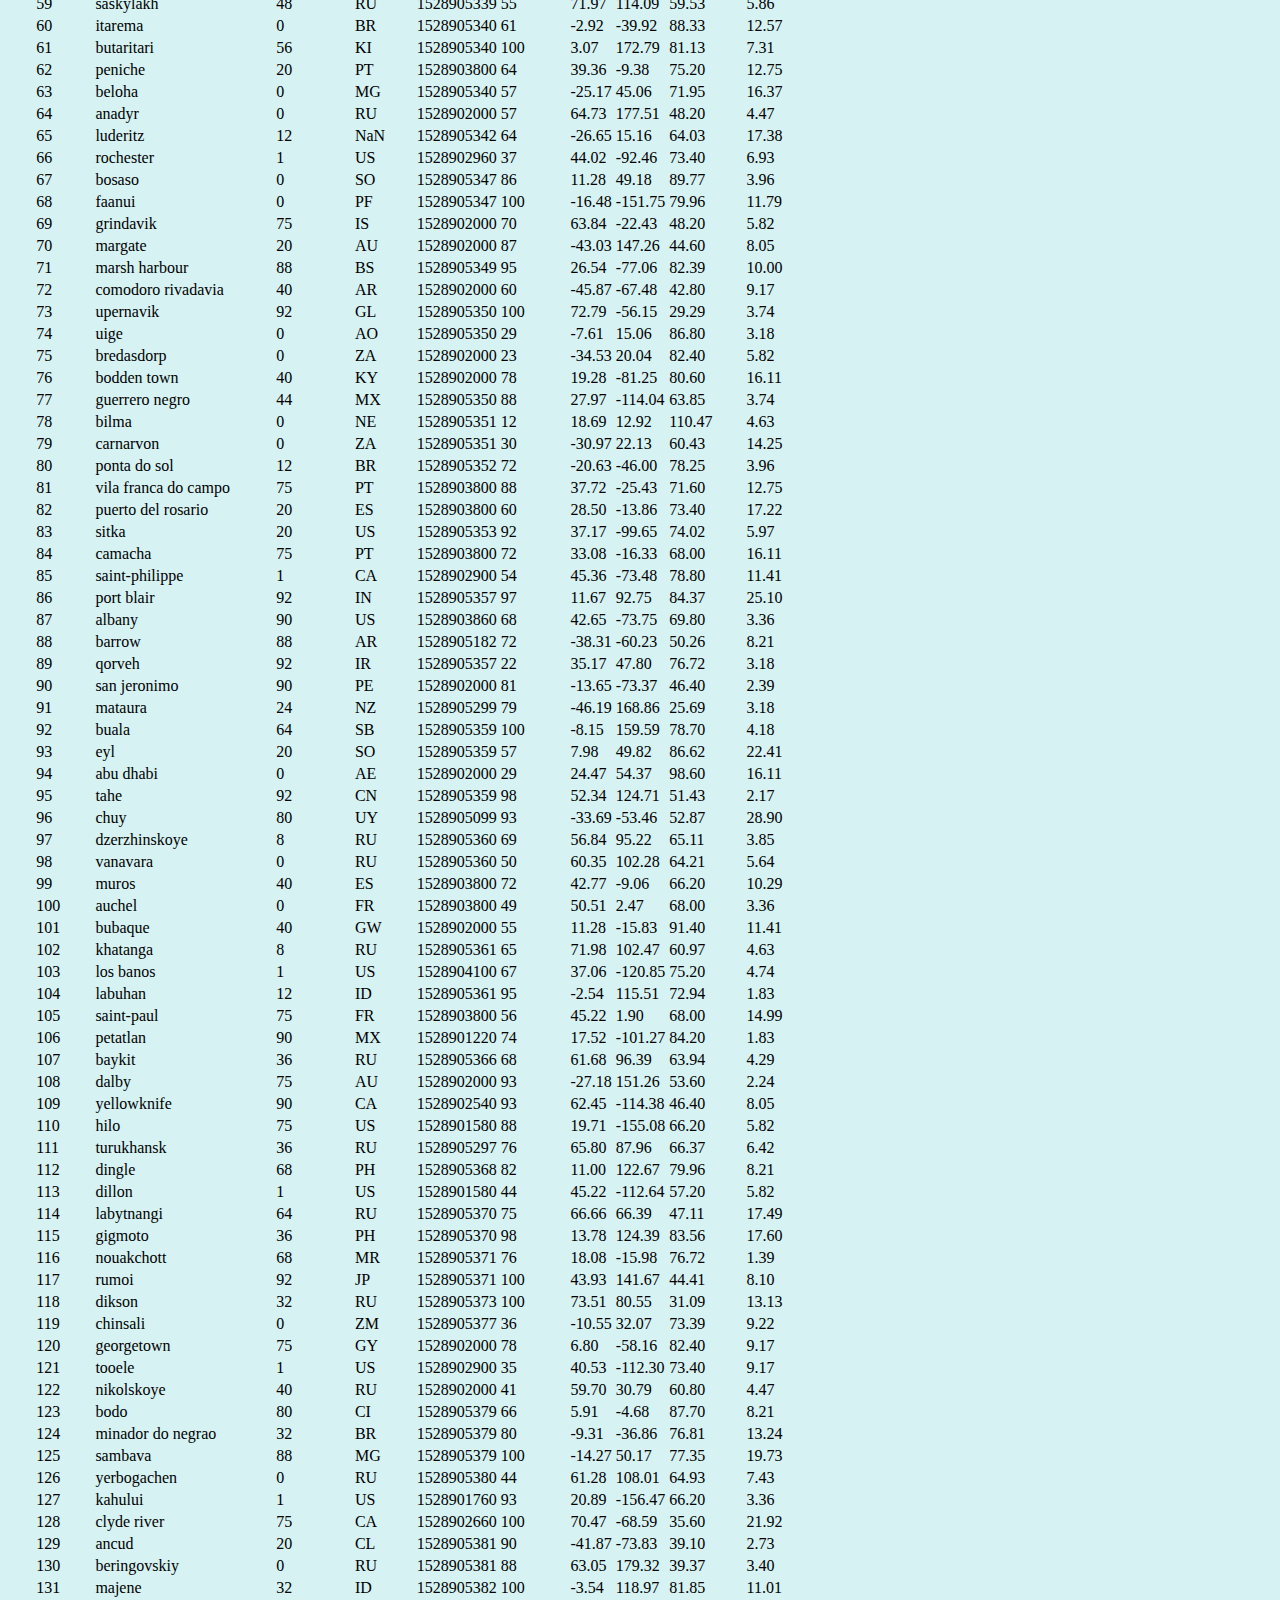
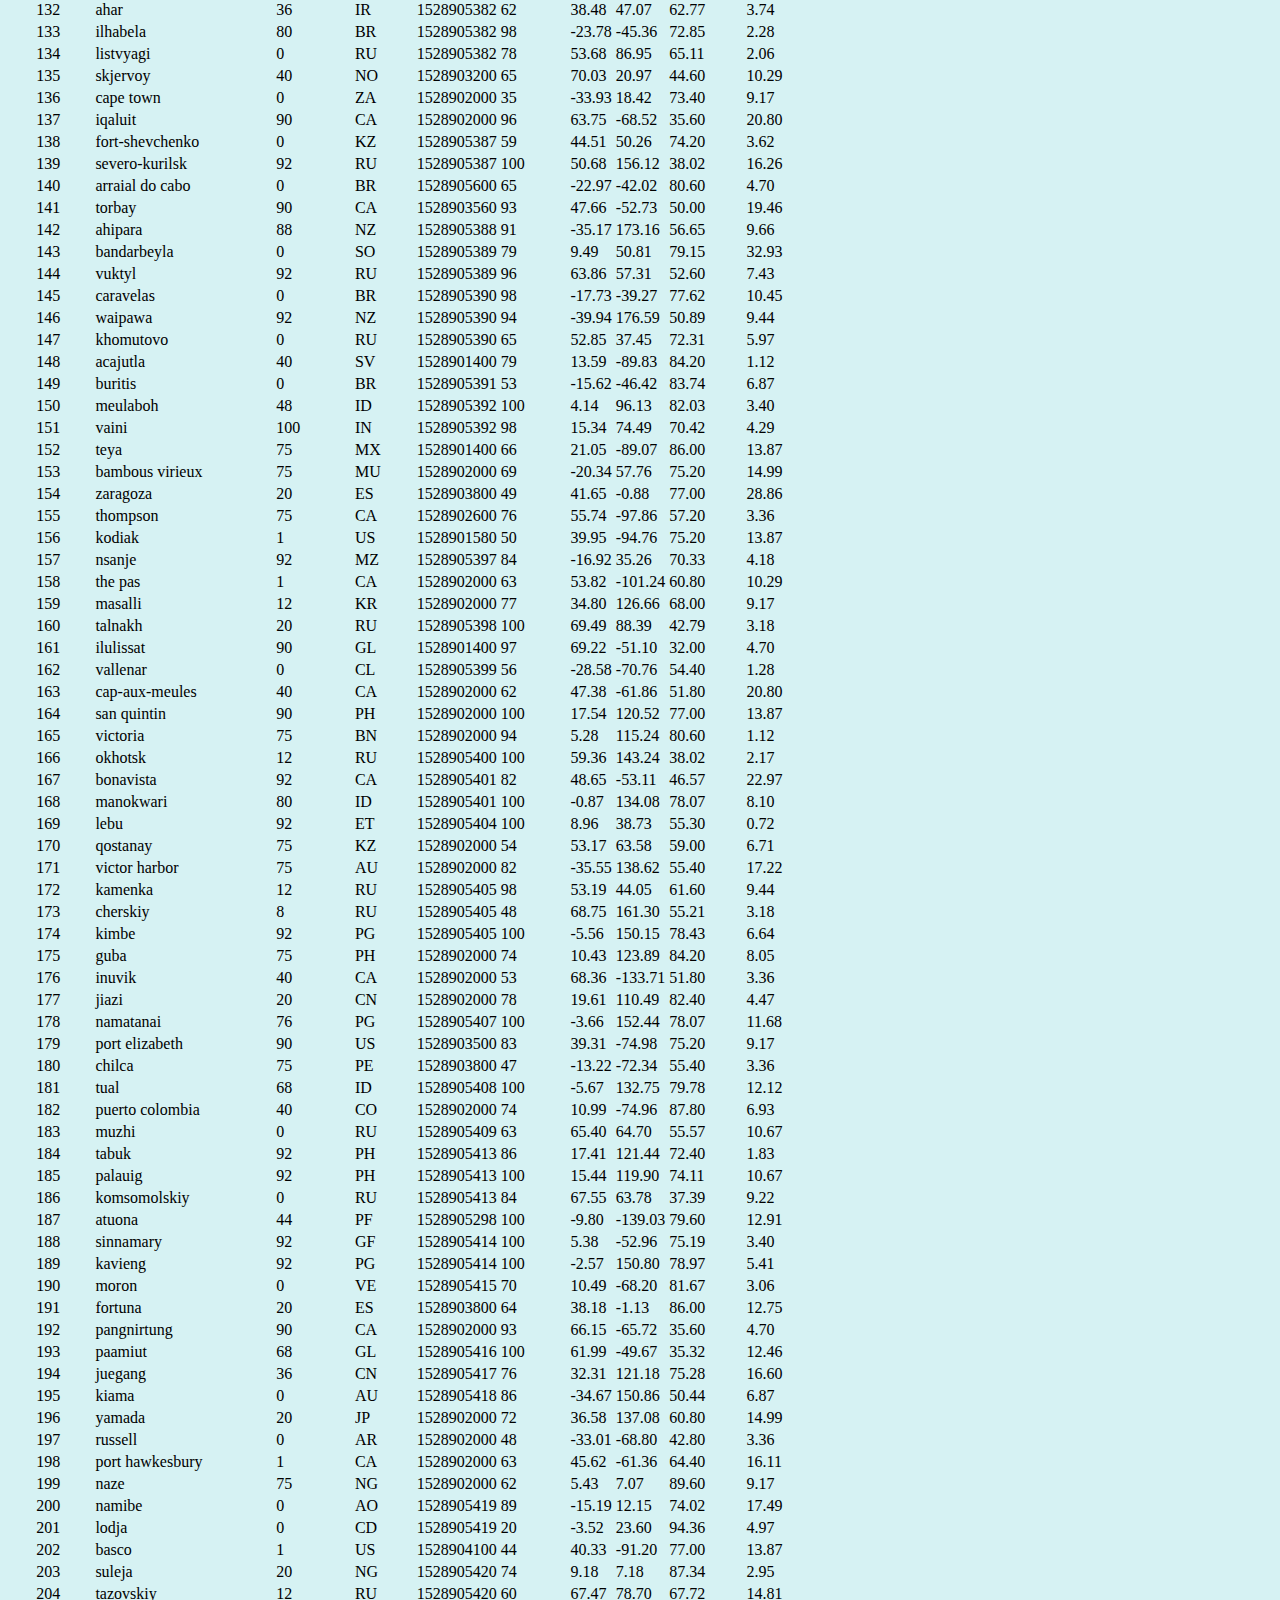
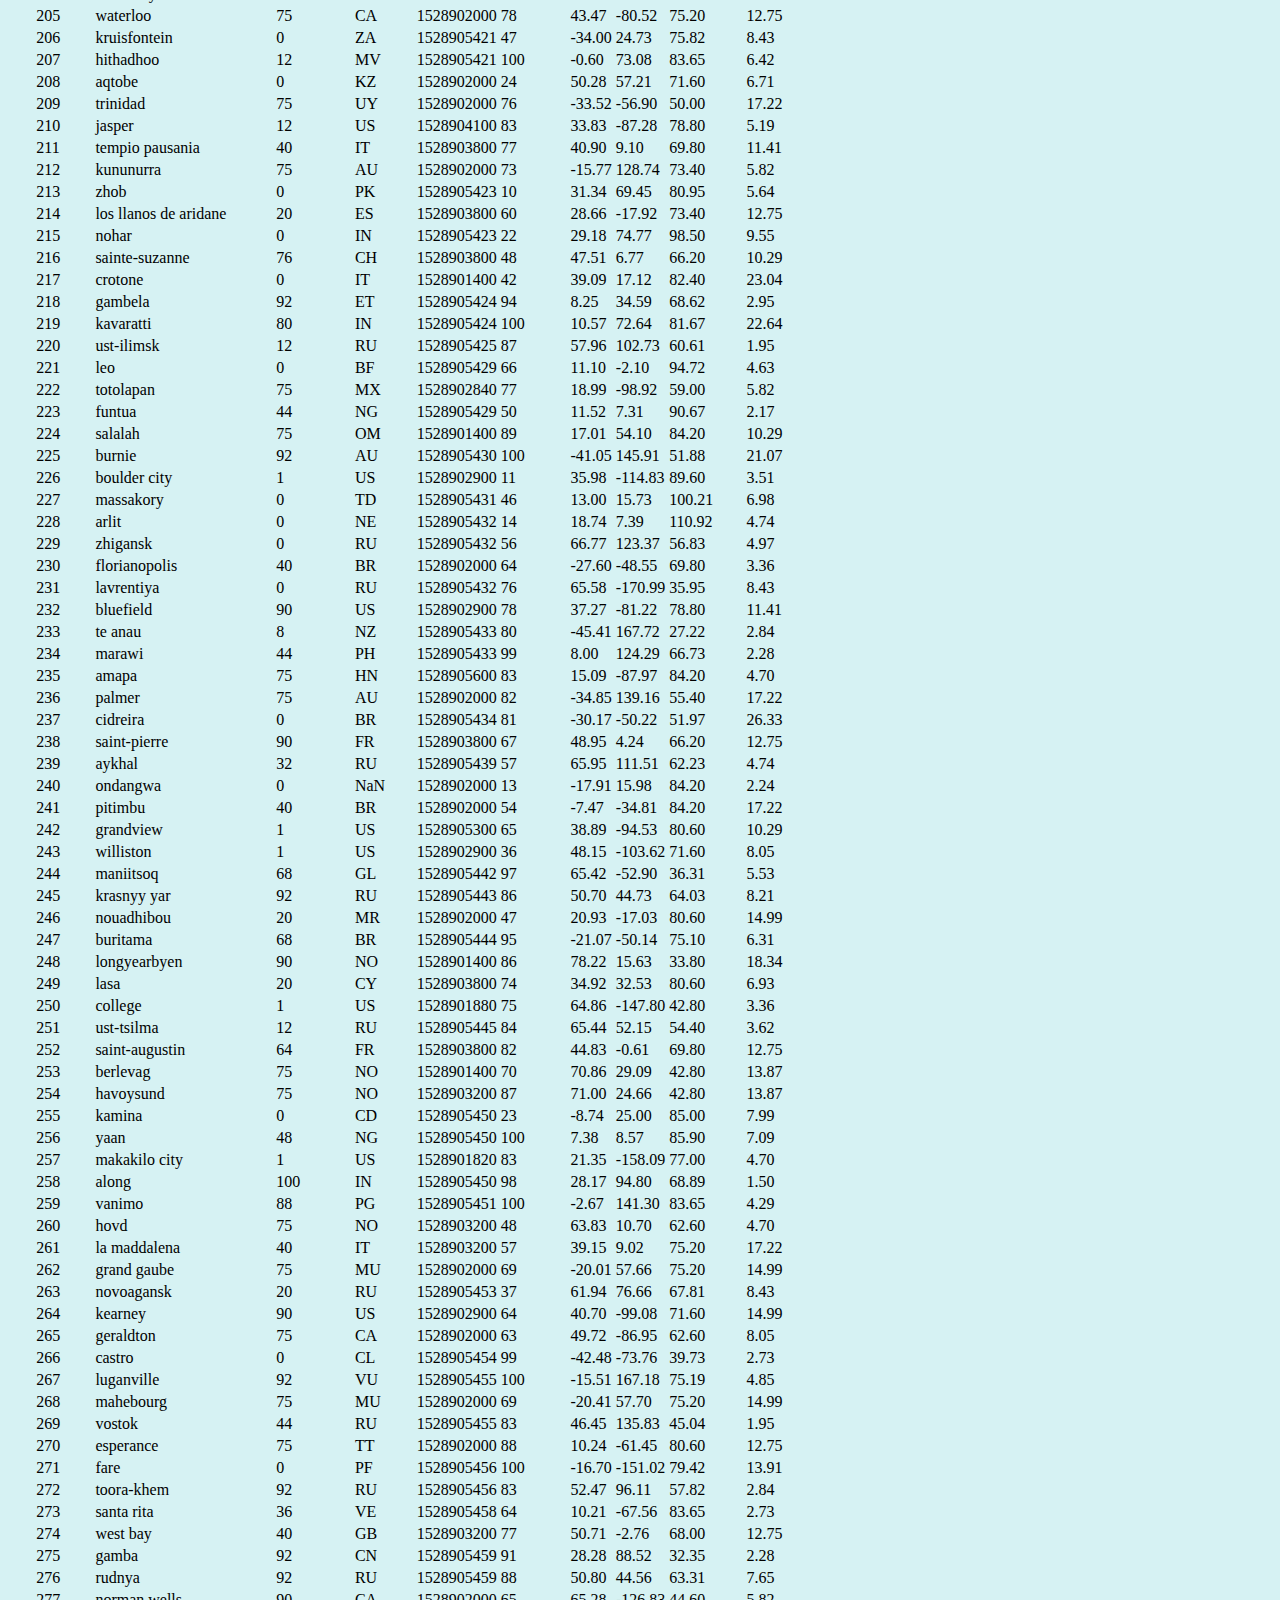
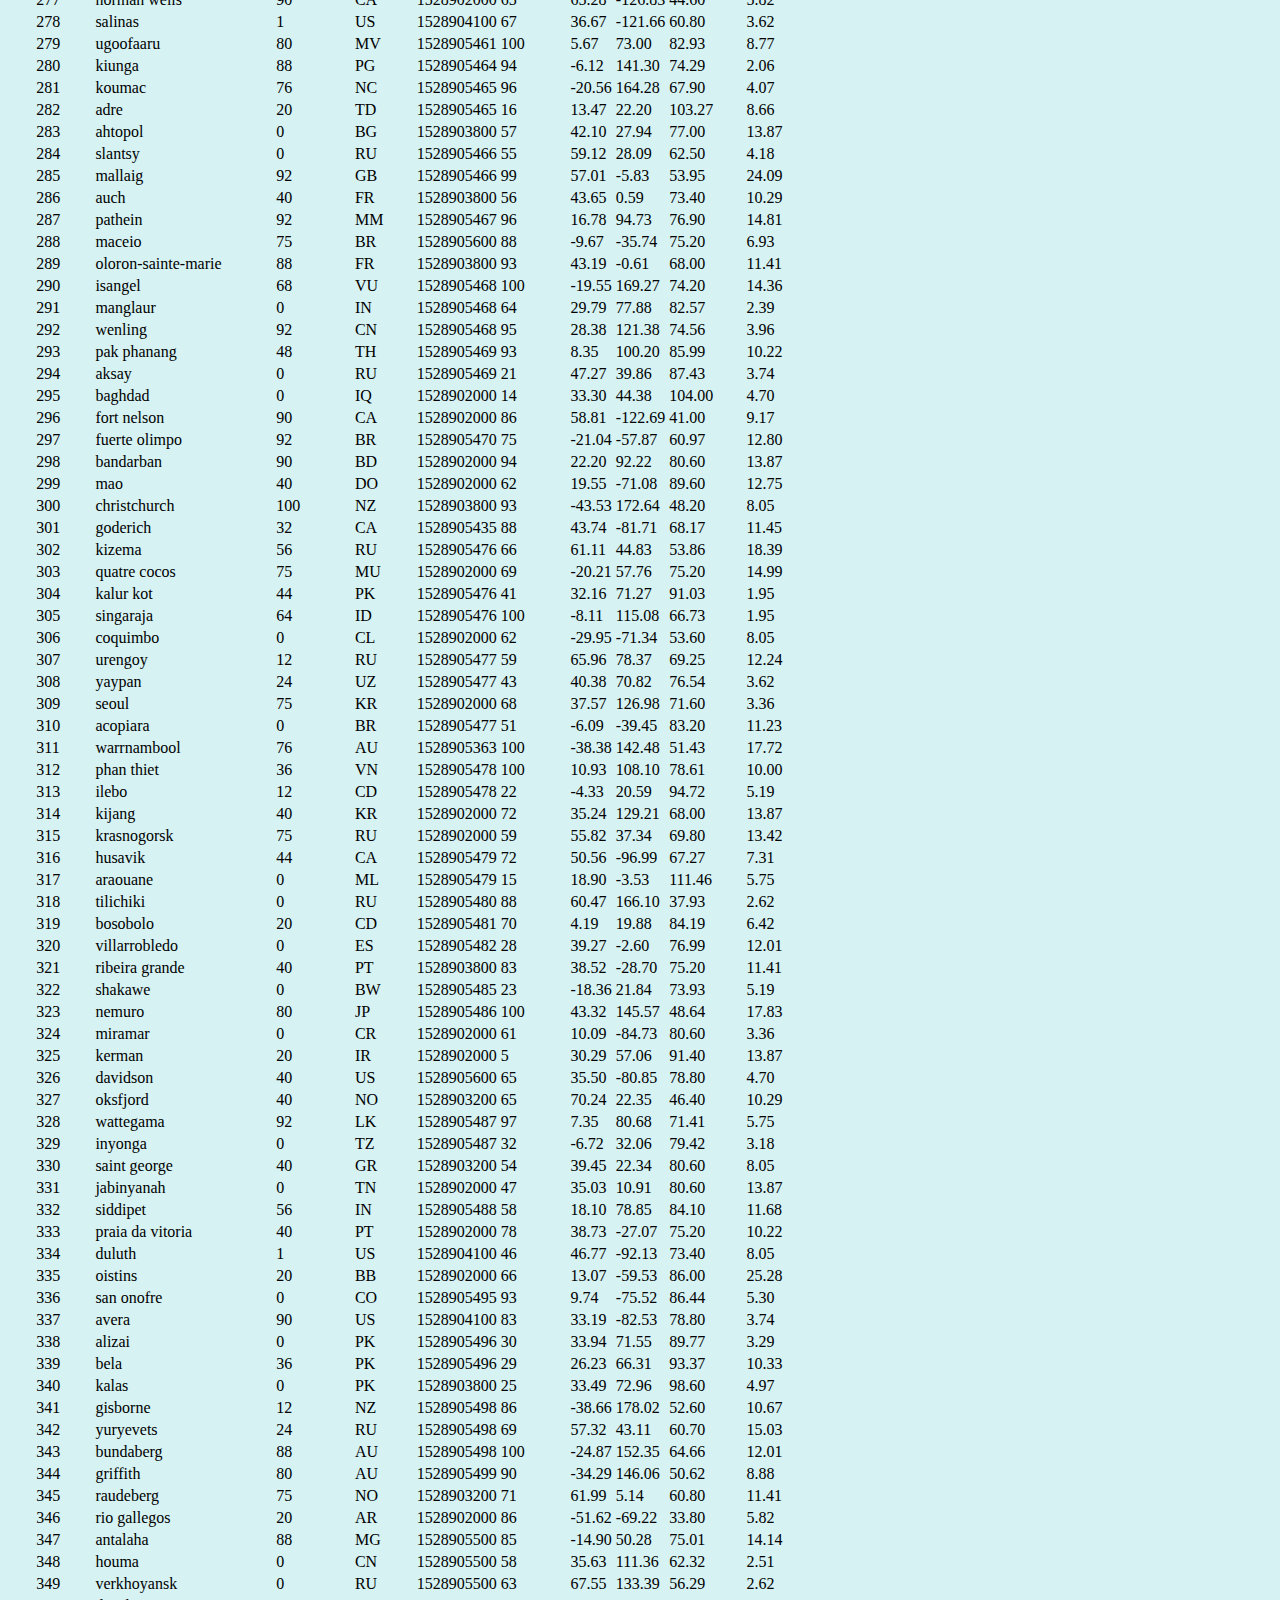
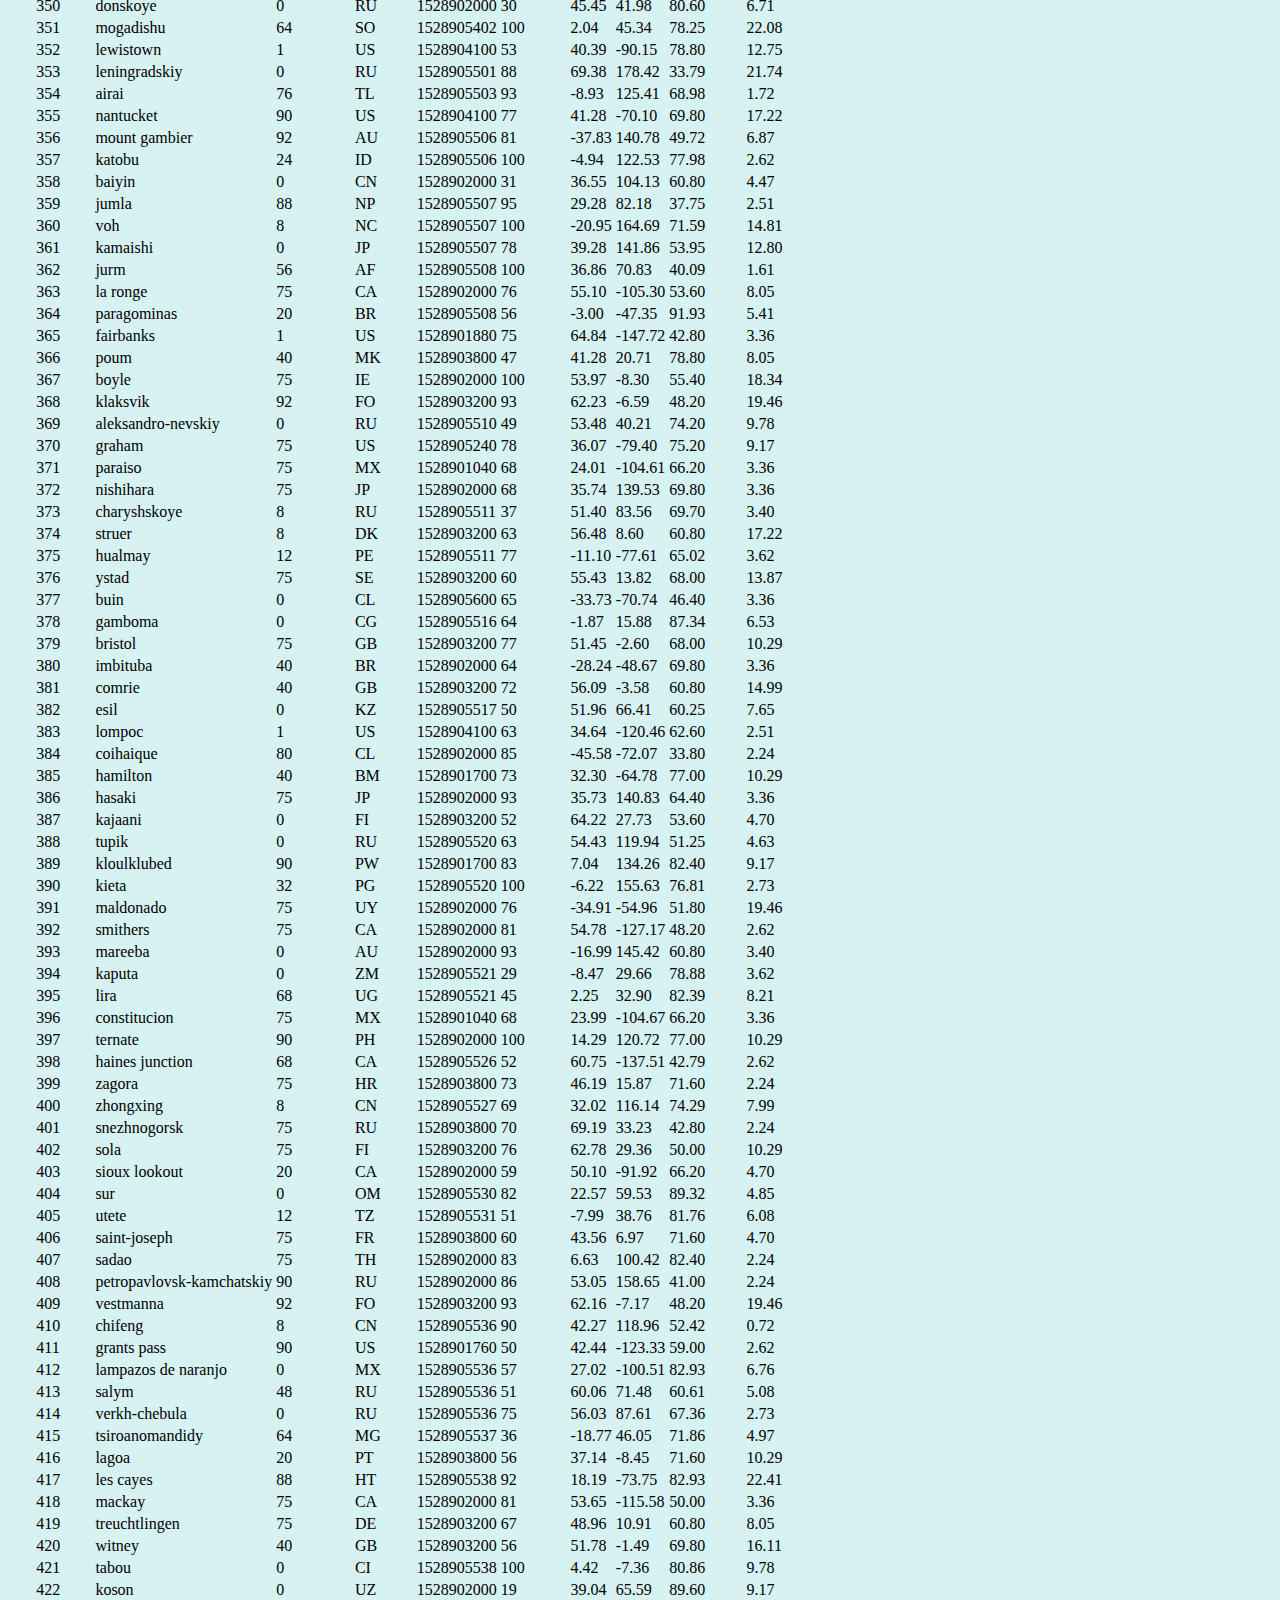
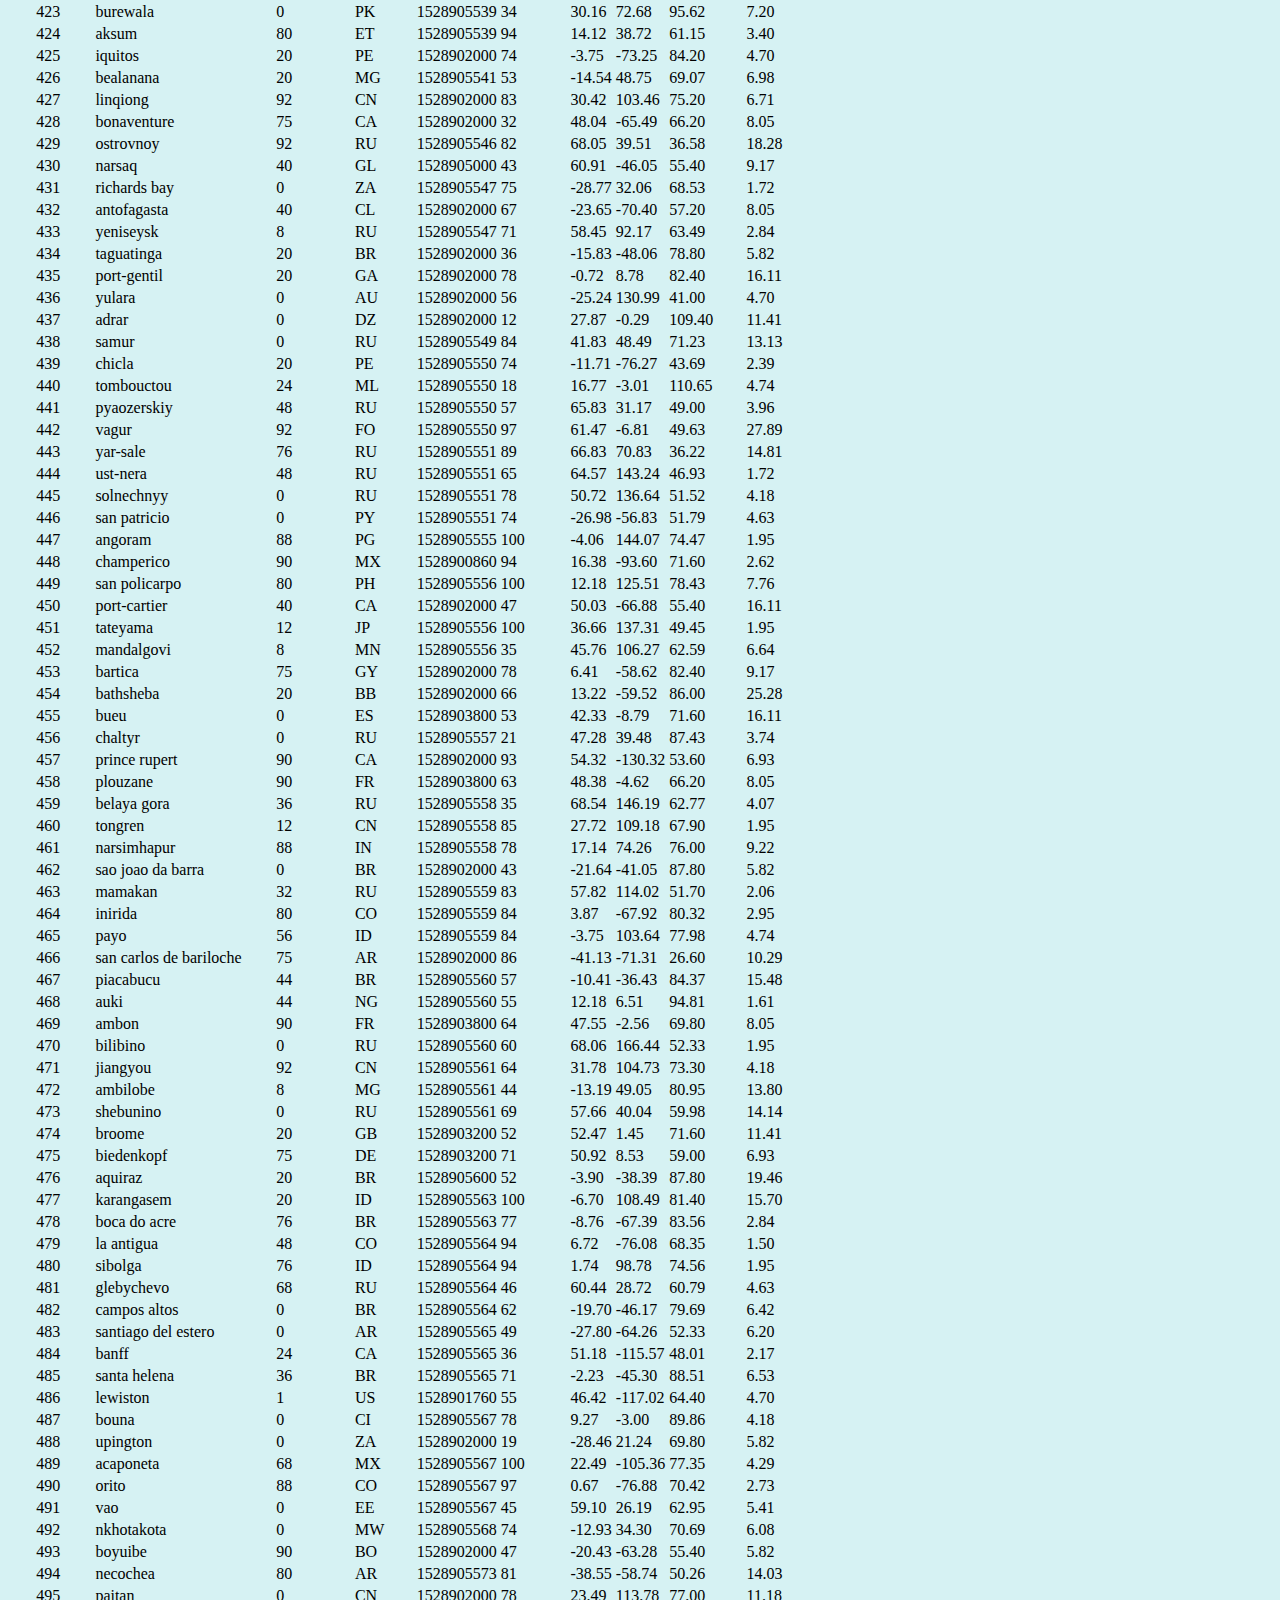
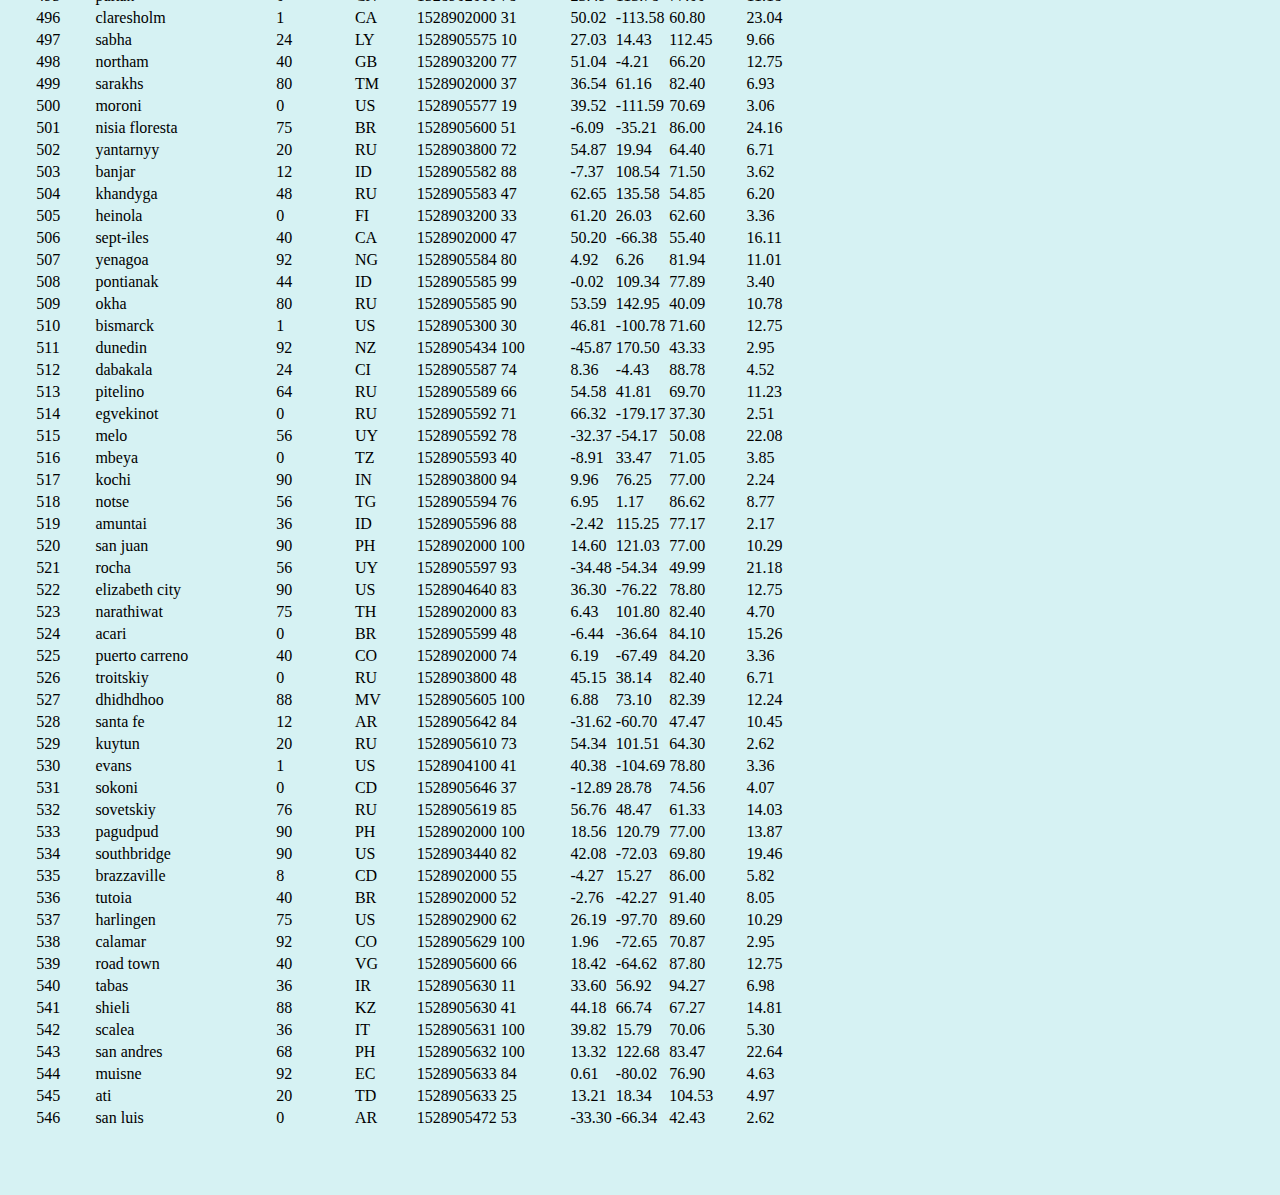
<file: data.html>
<!DOCTYPE html>
<html lang="en">

    <head>
        <meta charset="UTF-8">
        
        <link href="https://cdn.jsdelivr.net/npm/bootstrap@5.0.2/dist/css/bootstrap.min.css" rel="stylesheet" integrity="sha384-EVSTQN3/azprG1Anm3QDgpJLIm9Nao0Yz1ztcQTwFspd3yD65VohhpuuCOmLASjC" crossorigin="anonymous">
        <title>Web Assignment</title>
        <link rel="stylesheet" href="mystyle.css">

    </head>
      
    <body>
      
        <nav class="navbar navbar-expand-md navbar-light bg-light">
            <a class="navbar-brand" href="index.html">Latitude</a>


            <button class="navbar-toggler" type="button" data-bs-toggle="collapse" data-bs-target="#navbarSupportedContent" aria-controls="navbarSupportedContent" aria-expanded="false" aria-label="Toggle navigation">
              <span class="navbar-toggler-icon"></span>
            </button>

            <div class="collapse navbar-collapse justify-content-end" id="navbarSupportedContent">
              <ul class="navbar-nav mr-auto">
                <li class="nav-item dropdown">
                  <a class="nav-link dropdown-toggle" href="#" id="navbarDropdown" role="button" data-bs-toggle="dropdown" aria-haspopup="true" aria-expanded="false">
                    Plots
                  </a>
                  <div class="dropdown-menu" aria-labelledby="navbarDropdown">
                    <a class="dropdown-item" href="Max_temp.html">Max Temperature</a>
                    <a class="dropdown-item" href="hummidity.html">Humidity</a>
                    <a class="dropdown-item" href="cloudiness.html">Cloudiness</a>
                    <a class="dropdown-item" href="windspeed.html">Wind Speed</a>
                  </div>
                </li>
                <li class="nav-item">
                  <a class="nav-link" href="comparison.html">Comparison</a>
                </li>
                <li class="nav-item">
                    <a class="nav-link" href="data.html">Data</a>
                </li>
                <div class="dropdown-divider"></div>
              </ul>

            </div>
        </nav>

        <div class="container content bg-white">
          <h3>Data</h3>
          <hr>
          <p>This following table inludes all the data used for plotting during this project.</p>
          <br>

<div class="table-responsive">
<table class="table table-striped ">
  <thead>
    <tr style="text-align: left;">
      <th>City_ID</th>
      <th>City</th>
      <th>Cloudiness</th>
      <th>Country</th>
      <th>Date</th>
      <th>Humidity</th>
      <th>Lat</th>
      <th>Lng</th>
      <th>Max Temp</th>
      <th>Wind Speed</th>
    </tr>
  </thead>
  <tbody>
    <tr>
      <td>0</td>
      <td>jacareacanga</td>
      <td>0</td>
      <td>BR</td>
      <td>1528902000</td>
      <td>62</td>
      <td>-6.22</td>
      <td>-57.76</td>
      <td>89.60</td>
      <td>6.93</td>
    </tr>
    <tr>
      <td>1</td>
      <td>kaitangata</td>
      <td>100</td>
      <td>NZ</td>
      <td>1528905304</td>
      <td>94</td>
      <td>-46.28</td>
      <td>169.85</td>
      <td>42.61</td>
      <td>5.64</td>
    </tr>
    <tr>
      <td>2</td>
      <td>goulburn</td>
      <td>20</td>
      <td>AU</td>
      <td>1528905078</td>
      <td>91</td>
      <td>-34.75</td>
      <td>149.72</td>
      <td>44.32</td>
      <td>10.11</td>
    </tr>
    <tr>
      <td>3</td>
      <td>lata</td>
      <td>76</td>
      <td>IN</td>
      <td>1528905305</td>
      <td>89</td>
      <td>30.78</td>
      <td>78.62</td>
      <td>59.89</td>
      <td>0.94</td>
    </tr>
    <tr>
      <td>4</td>
      <td>chokurdakh</td>
      <td>0</td>
      <td>RU</td>
      <td>1528905306</td>
      <td>88</td>
      <td>70.62</td>
      <td>147.90</td>
      <td>32.17</td>
      <td>2.95</td>
    </tr>
    <tr>
      <td>5</td>
      <td>martyush</td>
      <td>92</td>
      <td>RU</td>
      <td>1528905306</td>
      <td>94</td>
      <td>56.40</td>
      <td>61.89</td>
      <td>55.03</td>
      <td>9.33</td>
    </tr>
    <tr>
      <td>6</td>
      <td>hobart</td>
      <td>20</td>
      <td>AU</td>
      <td>1528902000</td>
      <td>87</td>
      <td>-42.88</td>
      <td>147.33</td>
      <td>44.60</td>
      <td>8.05</td>
    </tr>
    <tr>
      <td>7</td>
      <td>broken hill</td>
      <td>0</td>
      <td>AU</td>
      <td>1528905311</td>
      <td>88</td>
      <td>-31.97</td>
      <td>141.45</td>
      <td>44.50</td>
      <td>7.31</td>
    </tr>
    <tr>
      <td>8</td>
      <td>harnosand</td>
      <td>0</td>
      <td>SE</td>
      <td>1528903200</td>
      <td>44</td>
      <td>62.63</td>
      <td>17.94</td>
      <td>60.80</td>
      <td>13.87</td>
    </tr>
    <tr>
      <td>9</td>
      <td>tuatapere</td>
      <td>0</td>
      <td>NZ</td>
      <td>1528905312</td>
      <td>100</td>
      <td>-46.13</td>
      <td>167.69</td>
      <td>38.92</td>
      <td>3.40</td>
    </tr>
    <tr>
      <td>10</td>
      <td>puerto ayora</td>
      <td>90</td>
      <td>EC</td>
      <td>1528902000</td>
      <td>69</td>
      <td>-0.74</td>
      <td>-90.35</td>
      <td>77.00</td>
      <td>13.87</td>
    </tr>
    <tr>
      <td>11</td>
      <td>havre-saint-pierre</td>
      <td>75</td>
      <td>CA</td>
      <td>1528902000</td>
      <td>58</td>
      <td>50.23</td>
      <td>-63.60</td>
      <td>53.60</td>
      <td>19.46</td>
    </tr>
    <tr>
      <td>12</td>
      <td>punta arenas</td>
      <td>0</td>
      <td>CL</td>
      <td>1528902000</td>
      <td>100</td>
      <td>-53.16</td>
      <td>-70.91</td>
      <td>35.60</td>
      <td>9.17</td>
    </tr>
    <tr>
      <td>13</td>
      <td>tasiilaq</td>
      <td>75</td>
      <td>GL</td>
      <td>1528901400</td>
      <td>60</td>
      <td>65.61</td>
      <td>-37.64</td>
      <td>39.20</td>
      <td>2.24</td>
    </tr>
    <tr>
      <td>14</td>
      <td>chapais</td>
      <td>40</td>
      <td>CA</td>
      <td>1528902000</td>
      <td>38</td>
      <td>49.78</td>
      <td>-74.86</td>
      <td>59.00</td>
      <td>10.29</td>
    </tr>
    <tr>
      <td>15</td>
      <td>avarua</td>
      <td>40</td>
      <td>CK</td>
      <td>1528902000</td>
      <td>56</td>
      <td>-21.21</td>
      <td>-159.78</td>
      <td>73.40</td>
      <td>10.29</td>
    </tr>
    <tr>
      <td>16</td>
      <td>hofn</td>
      <td>75</td>
      <td>IS</td>
      <td>1528902000</td>
      <td>87</td>
      <td>64.25</td>
      <td>-15.21</td>
      <td>51.80</td>
      <td>8.05</td>
    </tr>
    <tr>
      <td>17</td>
      <td>yukamenskoye</td>
      <td>92</td>
      <td>RU</td>
      <td>1528905315</td>
      <td>98</td>
      <td>57.89</td>
      <td>52.24</td>
      <td>56.65</td>
      <td>10.22</td>
    </tr>
    <tr>
      <td>18</td>
      <td>khandbari</td>
      <td>80</td>
      <td>NP</td>
      <td>1528905315</td>
      <td>67</td>
      <td>27.38</td>
      <td>87.21</td>
      <td>44.59</td>
      <td>1.39</td>
    </tr>
    <tr>
      <td>19</td>
      <td>bethel</td>
      <td>1</td>
      <td>US</td>
      <td>1528901580</td>
      <td>93</td>
      <td>60.79</td>
      <td>-161.76</td>
      <td>44.60</td>
      <td>8.05</td>
    </tr>
    <tr>
      <td>20</td>
      <td>ushuaia</td>
      <td>75</td>
      <td>AR</td>
      <td>1528902000</td>
      <td>64</td>
      <td>-54.81</td>
      <td>-68.31</td>
      <td>41.00</td>
      <td>3.36</td>
    </tr>
    <tr>
      <td>21</td>
      <td>east london</td>
      <td>0</td>
      <td>ZA</td>
      <td>1528902000</td>
      <td>37</td>
      <td>-33.02</td>
      <td>27.91</td>
      <td>69.80</td>
      <td>5.82</td>
    </tr>
    <tr>
      <td>22</td>
      <td>bluff</td>
      <td>76</td>
      <td>AU</td>
      <td>1528905321</td>
      <td>76</td>
      <td>-23.58</td>
      <td>149.07</td>
      <td>61.96</td>
      <td>4.74</td>
    </tr>
    <tr>
      <td>23</td>
      <td>mount isa</td>
      <td>75</td>
      <td>AU</td>
      <td>1528902000</td>
      <td>100</td>
      <td>-20.73</td>
      <td>139.49</td>
      <td>64.40</td>
      <td>3.29</td>
    </tr>
    <tr>
      <td>24</td>
      <td>pevek</td>
      <td>0</td>
      <td>RU</td>
      <td>1528905321</td>
      <td>71</td>
      <td>69.70</td>
      <td>170.27</td>
      <td>36.94</td>
      <td>6.98</td>
    </tr>
    <tr>
      <td>25</td>
      <td>gao</td>
      <td>24</td>
      <td>ML</td>
      <td>1528905321</td>
      <td>16</td>
      <td>16.28</td>
      <td>-0.04</td>
      <td>110.02</td>
      <td>4.97</td>
    </tr>
    <tr>
      <td>26</td>
      <td>cabo san lucas</td>
      <td>75</td>
      <td>MX</td>
      <td>1528901160</td>
      <td>74</td>
      <td>22.89</td>
      <td>-109.91</td>
      <td>84.20</td>
      <td>10.29</td>
    </tr>
    <tr>
      <td>27</td>
      <td>sao filipe</td>
      <td>0</td>
      <td>CV</td>
      <td>1528905323</td>
      <td>88</td>
      <td>14.90</td>
      <td>-24.50</td>
      <td>75.73</td>
      <td>13.02</td>
    </tr>
    <tr>
      <td>28</td>
      <td>tiksi</td>
      <td>44</td>
      <td>RU</td>
      <td>1528905298</td>
      <td>58</td>
      <td>71.64</td>
      <td>128.87</td>
      <td>57.73</td>
      <td>10.11</td>
    </tr>
    <tr>
      <td>29</td>
      <td>busselton</td>
      <td>92</td>
      <td>AU</td>
      <td>1528905323</td>
      <td>100</td>
      <td>-33.64</td>
      <td>115.35</td>
      <td>60.43</td>
      <td>10.56</td>
    </tr>
    <tr>
      <td>30</td>
      <td>alofi</td>
      <td>76</td>
      <td>NU</td>
      <td>1528902000</td>
      <td>88</td>
      <td>-19.06</td>
      <td>-169.92</td>
      <td>71.60</td>
      <td>3.36</td>
    </tr>
    <tr>
      <td>31</td>
      <td>ola</td>
      <td>75</td>
      <td>RU</td>
      <td>1528902000</td>
      <td>100</td>
      <td>59.58</td>
      <td>151.30</td>
      <td>42.80</td>
      <td>7.76</td>
    </tr>
    <tr>
      <td>32</td>
      <td>atar</td>
      <td>20</td>
      <td>MR</td>
      <td>1528902000</td>
      <td>19</td>
      <td>20.52</td>
      <td>-13.05</td>
      <td>91.40</td>
      <td>9.17</td>
    </tr>
    <tr>
      <td>33</td>
      <td>rikitea</td>
      <td>0</td>
      <td>PF</td>
      <td>1528905325</td>
      <td>100</td>
      <td>-23.12</td>
      <td>-134.97</td>
      <td>73.57</td>
      <td>8.66</td>
    </tr>
    <tr>
      <td>34</td>
      <td>hermanus</td>
      <td>0</td>
      <td>ZA</td>
      <td>1528905325</td>
      <td>24</td>
      <td>-34.42</td>
      <td>19.24</td>
      <td>77.17</td>
      <td>8.66</td>
    </tr>
    <tr>
      <td>35</td>
      <td>ponta delgada</td>
      <td>75</td>
      <td>PT</td>
      <td>1528903800</td>
      <td>88</td>
      <td>37.73</td>
      <td>-25.67</td>
      <td>71.60</td>
      <td>12.75</td>
    </tr>
    <tr>
      <td>36</td>
      <td>bambari</td>
      <td>24</td>
      <td>CF</td>
      <td>1528905326</td>
      <td>84</td>
      <td>5.77</td>
      <td>20.68</td>
      <td>81.85</td>
      <td>7.65</td>
    </tr>
    <tr>
      <td>37</td>
      <td>cap malheureux</td>
      <td>75</td>
      <td>MU</td>
      <td>1528902000</td>
      <td>69</td>
      <td>-19.98</td>
      <td>57.61</td>
      <td>75.20</td>
      <td>14.99</td>
    </tr>
    <tr>
      <td>38</td>
      <td>puerto escondido</td>
      <td>75</td>
      <td>MX</td>
      <td>1528901100</td>
      <td>65</td>
      <td>15.86</td>
      <td>-97.07</td>
      <td>80.60</td>
      <td>3.36</td>
    </tr>
    <tr>
      <td>39</td>
      <td>qaanaaq</td>
      <td>32</td>
      <td>GL</td>
      <td>1528905330</td>
      <td>100</td>
      <td>77.48</td>
      <td>-69.36</td>
      <td>31.45</td>
      <td>6.31</td>
    </tr>
    <tr>
      <td>40</td>
      <td>new norfolk</td>
      <td>20</td>
      <td>AU</td>
      <td>1528902000</td>
      <td>87</td>
      <td>-42.78</td>
      <td>147.06</td>
      <td>44.60</td>
      <td>8.05</td>
    </tr>
    <tr>
      <td>41</td>
      <td>najran</td>
      <td>40</td>
      <td>SA</td>
      <td>1528902000</td>
      <td>13</td>
      <td>17.54</td>
      <td>44.22</td>
      <td>98.60</td>
      <td>11.41</td>
    </tr>
    <tr>
      <td>42</td>
      <td>isla mujeres</td>
      <td>90</td>
      <td>MX</td>
      <td>1528904340</td>
      <td>100</td>
      <td>21.23</td>
      <td>-86.73</td>
      <td>75.20</td>
      <td>16.11</td>
    </tr>
    <tr>
      <td>43</td>
      <td>mar del plata</td>
      <td>0</td>
      <td>AR</td>
      <td>1528905297</td>
      <td>100</td>
      <td>-46.43</td>
      <td>-67.52</td>
      <td>32.53</td>
      <td>7.31</td>
    </tr>
    <tr>
      <td>44</td>
      <td>provideniya</td>
      <td>0</td>
      <td>RU</td>
      <td>1528905332</td>
      <td>91</td>
      <td>64.42</td>
      <td>-173.23</td>
      <td>40.63</td>
      <td>10.78</td>
    </tr>
    <tr>
      <td>45</td>
      <td>jamestown</td>
      <td>12</td>
      <td>AU</td>
      <td>1528905333</td>
      <td>88</td>
      <td>-33.21</td>
      <td>138.60</td>
      <td>43.15</td>
      <td>10.89</td>
    </tr>
    <tr>
      <td>46</td>
      <td>medicine hat</td>
      <td>20</td>
      <td>CA</td>
      <td>1528902000</td>
      <td>34</td>
      <td>50.04</td>
      <td>-110.68</td>
      <td>66.20</td>
      <td>14.99</td>
    </tr>
    <tr>
      <td>47</td>
      <td>katsuura</td>
      <td>8</td>
      <td>JP</td>
      <td>1528905334</td>
      <td>88</td>
      <td>33.93</td>
      <td>134.50</td>
      <td>62.05</td>
      <td>7.54</td>
    </tr>
    <tr>
      <td>48</td>
      <td>aklavik</td>
      <td>20</td>
      <td>CA</td>
      <td>1528902000</td>
      <td>53</td>
      <td>68.22</td>
      <td>-135.01</td>
      <td>51.80</td>
      <td>11.41</td>
    </tr>
    <tr>
      <td>49</td>
      <td>tuktoyaktuk</td>
      <td>20</td>
      <td>CA</td>
      <td>1528902000</td>
      <td>61</td>
      <td>69.44</td>
      <td>-133.03</td>
      <td>46.40</td>
      <td>6.93</td>
    </tr>
    <tr>
      <td>50</td>
      <td>kapaa</td>
      <td>90</td>
      <td>US</td>
      <td>1528901760</td>
      <td>88</td>
      <td>22.08</td>
      <td>-159.32</td>
      <td>75.20</td>
      <td>14.99</td>
    </tr>
    <tr>
      <td>51</td>
      <td>mildura</td>
      <td>0</td>
      <td>AU</td>
      <td>1528905300</td>
      <td>92</td>
      <td>-34.18</td>
      <td>142.16</td>
      <td>45.67</td>
      <td>9.66</td>
    </tr>
    <tr>
      <td>52</td>
      <td>souillac</td>
      <td>75</td>
      <td>FR</td>
      <td>1528903800</td>
      <td>49</td>
      <td>45.60</td>
      <td>-0.60</td>
      <td>73.40</td>
      <td>10.29</td>
    </tr>
    <tr>
      <td>53</td>
      <td>lorengau</td>
      <td>100</td>
      <td>PG</td>
      <td>1528905336</td>
      <td>100</td>
      <td>-2.02</td>
      <td>147.27</td>
      <td>80.59</td>
      <td>3.85</td>
    </tr>
    <tr>
      <td>54</td>
      <td>praia</td>
      <td>20</td>
      <td>BR</td>
      <td>1528902000</td>
      <td>47</td>
      <td>-20.25</td>
      <td>-43.81</td>
      <td>82.40</td>
      <td>3.36</td>
    </tr>
    <tr>
      <td>55</td>
      <td>port alfred</td>
      <td>0</td>
      <td>ZA</td>
      <td>1528905338</td>
      <td>50</td>
      <td>-33.59</td>
      <td>26.89</td>
      <td>76.54</td>
      <td>7.20</td>
    </tr>
    <tr>
      <td>56</td>
      <td>barranca</td>
      <td>0</td>
      <td>PE</td>
      <td>1528905339</td>
      <td>98</td>
      <td>-10.75</td>
      <td>-77.76</td>
      <td>61.87</td>
      <td>9.89</td>
    </tr>
    <tr>
      <td>57</td>
      <td>nome</td>
      <td>40</td>
      <td>US</td>
      <td>1528902900</td>
      <td>70</td>
      <td>30.04</td>
      <td>-94.42</td>
      <td>87.80</td>
      <td>3.36</td>
    </tr>
    <tr>
      <td>58</td>
      <td>matay</td>
      <td>0</td>
      <td>EG</td>
      <td>1528905339</td>
      <td>23</td>
      <td>28.42</td>
      <td>30.79</td>
      <td>97.69</td>
      <td>6.98</td>
    </tr>
    <tr>
      <td>59</td>
      <td>saskylakh</td>
      <td>48</td>
      <td>RU</td>
      <td>1528905339</td>
      <td>55</td>
      <td>71.97</td>
      <td>114.09</td>
      <td>59.53</td>
      <td>5.86</td>
    </tr>
    <tr>
      <td>60</td>
      <td>itarema</td>
      <td>0</td>
      <td>BR</td>
      <td>1528905340</td>
      <td>61</td>
      <td>-2.92</td>
      <td>-39.92</td>
      <td>88.33</td>
      <td>12.57</td>
    </tr>
    <tr>
      <td>61</td>
      <td>butaritari</td>
      <td>56</td>
      <td>KI</td>
      <td>1528905340</td>
      <td>100</td>
      <td>3.07</td>
      <td>172.79</td>
      <td>81.13</td>
      <td>7.31</td>
    </tr>
    <tr>
      <td>62</td>
      <td>peniche</td>
      <td>20</td>
      <td>PT</td>
      <td>1528903800</td>
      <td>64</td>
      <td>39.36</td>
      <td>-9.38</td>
      <td>75.20</td>
      <td>12.75</td>
    </tr>
    <tr>
      <td>63</td>
      <td>beloha</td>
      <td>0</td>
      <td>MG</td>
      <td>1528905340</td>
      <td>57</td>
      <td>-25.17</td>
      <td>45.06</td>
      <td>71.95</td>
      <td>16.37</td>
    </tr>
    <tr>
      <td>64</td>
      <td>anadyr</td>
      <td>0</td>
      <td>RU</td>
      <td>1528902000</td>
      <td>57</td>
      <td>64.73</td>
      <td>177.51</td>
      <td>48.20</td>
      <td>4.47</td>
    </tr>
    <tr>
      <td>65</td>
      <td>luderitz</td>
      <td>12</td>
      <td>NaN</td>
      <td>1528905342</td>
      <td>64</td>
      <td>-26.65</td>
      <td>15.16</td>
      <td>64.03</td>
      <td>17.38</td>
    </tr>
    <tr>
      <td>66</td>
      <td>rochester</td>
      <td>1</td>
      <td>US</td>
      <td>1528902960</td>
      <td>37</td>
      <td>44.02</td>
      <td>-92.46</td>
      <td>73.40</td>
      <td>6.93</td>
    </tr>
    <tr>
      <td>67</td>
      <td>bosaso</td>
      <td>0</td>
      <td>SO</td>
      <td>1528905347</td>
      <td>86</td>
      <td>11.28</td>
      <td>49.18</td>
      <td>89.77</td>
      <td>3.96</td>
    </tr>
    <tr>
      <td>68</td>
      <td>faanui</td>
      <td>0</td>
      <td>PF</td>
      <td>1528905347</td>
      <td>100</td>
      <td>-16.48</td>
      <td>-151.75</td>
      <td>79.96</td>
      <td>11.79</td>
    </tr>
    <tr>
      <td>69</td>
      <td>grindavik</td>
      <td>75</td>
      <td>IS</td>
      <td>1528902000</td>
      <td>70</td>
      <td>63.84</td>
      <td>-22.43</td>
      <td>48.20</td>
      <td>5.82</td>
    </tr>
    <tr>
      <td>70</td>
      <td>margate</td>
      <td>20</td>
      <td>AU</td>
      <td>1528902000</td>
      <td>87</td>
      <td>-43.03</td>
      <td>147.26</td>
      <td>44.60</td>
      <td>8.05</td>
    </tr>
    <tr>
      <td>71</td>
      <td>marsh harbour</td>
      <td>88</td>
      <td>BS</td>
      <td>1528905349</td>
      <td>95</td>
      <td>26.54</td>
      <td>-77.06</td>
      <td>82.39</td>
      <td>10.00</td>
    </tr>
    <tr>
      <td>72</td>
      <td>comodoro rivadavia</td>
      <td>40</td>
      <td>AR</td>
      <td>1528902000</td>
      <td>60</td>
      <td>-45.87</td>
      <td>-67.48</td>
      <td>42.80</td>
      <td>9.17</td>
    </tr>
    <tr>
      <td>73</td>
      <td>upernavik</td>
      <td>92</td>
      <td>GL</td>
      <td>1528905350</td>
      <td>100</td>
      <td>72.79</td>
      <td>-56.15</td>
      <td>29.29</td>
      <td>3.74</td>
    </tr>
    <tr>
      <td>74</td>
      <td>uige</td>
      <td>0</td>
      <td>AO</td>
      <td>1528905350</td>
      <td>29</td>
      <td>-7.61</td>
      <td>15.06</td>
      <td>86.80</td>
      <td>3.18</td>
    </tr>
    <tr>
      <td>75</td>
      <td>bredasdorp</td>
      <td>0</td>
      <td>ZA</td>
      <td>1528902000</td>
      <td>23</td>
      <td>-34.53</td>
      <td>20.04</td>
      <td>82.40</td>
      <td>5.82</td>
    </tr>
    <tr>
      <td>76</td>
      <td>bodden town</td>
      <td>40</td>
      <td>KY</td>
      <td>1528902000</td>
      <td>78</td>
      <td>19.28</td>
      <td>-81.25</td>
      <td>80.60</td>
      <td>16.11</td>
    </tr>
    <tr>
      <td>77</td>
      <td>guerrero negro</td>
      <td>44</td>
      <td>MX</td>
      <td>1528905350</td>
      <td>88</td>
      <td>27.97</td>
      <td>-114.04</td>
      <td>63.85</td>
      <td>3.74</td>
    </tr>
    <tr>
      <td>78</td>
      <td>bilma</td>
      <td>0</td>
      <td>NE</td>
      <td>1528905351</td>
      <td>12</td>
      <td>18.69</td>
      <td>12.92</td>
      <td>110.47</td>
      <td>4.63</td>
    </tr>
    <tr>
      <td>79</td>
      <td>carnarvon</td>
      <td>0</td>
      <td>ZA</td>
      <td>1528905351</td>
      <td>30</td>
      <td>-30.97</td>
      <td>22.13</td>
      <td>60.43</td>
      <td>14.25</td>
    </tr>
    <tr>
      <td>80</td>
      <td>ponta do sol</td>
      <td>12</td>
      <td>BR</td>
      <td>1528905352</td>
      <td>72</td>
      <td>-20.63</td>
      <td>-46.00</td>
      <td>78.25</td>
      <td>3.96</td>
    </tr>
    <tr>
      <td>81</td>
      <td>vila franca do campo</td>
      <td>75</td>
      <td>PT</td>
      <td>1528903800</td>
      <td>88</td>
      <td>37.72</td>
      <td>-25.43</td>
      <td>71.60</td>
      <td>12.75</td>
    </tr>
    <tr>
      <td>82</td>
      <td>puerto del rosario</td>
      <td>20</td>
      <td>ES</td>
      <td>1528903800</td>
      <td>60</td>
      <td>28.50</td>
      <td>-13.86</td>
      <td>73.40</td>
      <td>17.22</td>
    </tr>
    <tr>
      <td>83</td>
      <td>sitka</td>
      <td>20</td>
      <td>US</td>
      <td>1528905353</td>
      <td>92</td>
      <td>37.17</td>
      <td>-99.65</td>
      <td>74.02</td>
      <td>5.97</td>
    </tr>
    <tr>
      <td>84</td>
      <td>camacha</td>
      <td>75</td>
      <td>PT</td>
      <td>1528903800</td>
      <td>72</td>
      <td>33.08</td>
      <td>-16.33</td>
      <td>68.00</td>
      <td>16.11</td>
    </tr>
    <tr>
      <td>85</td>
      <td>saint-philippe</td>
      <td>1</td>
      <td>CA</td>
      <td>1528902900</td>
      <td>54</td>
      <td>45.36</td>
      <td>-73.48</td>
      <td>78.80</td>
      <td>11.41</td>
    </tr>
    <tr>
      <td>86</td>
      <td>port blair</td>
      <td>92</td>
      <td>IN</td>
      <td>1528905357</td>
      <td>97</td>
      <td>11.67</td>
      <td>92.75</td>
      <td>84.37</td>
      <td>25.10</td>
    </tr>
    <tr>
      <td>87</td>
      <td>albany</td>
      <td>90</td>
      <td>US</td>
      <td>1528903860</td>
      <td>68</td>
      <td>42.65</td>
      <td>-73.75</td>
      <td>69.80</td>
      <td>3.36</td>
    </tr>
    <tr>
      <td>88</td>
      <td>barrow</td>
      <td>88</td>
      <td>AR</td>
      <td>1528905182</td>
      <td>72</td>
      <td>-38.31</td>
      <td>-60.23</td>
      <td>50.26</td>
      <td>8.21</td>
    </tr>
    <tr>
      <td>89</td>
      <td>qorveh</td>
      <td>92</td>
      <td>IR</td>
      <td>1528905357</td>
      <td>22</td>
      <td>35.17</td>
      <td>47.80</td>
      <td>76.72</td>
      <td>3.18</td>
    </tr>
    <tr>
      <td>90</td>
      <td>san jeronimo</td>
      <td>90</td>
      <td>PE</td>
      <td>1528902000</td>
      <td>81</td>
      <td>-13.65</td>
      <td>-73.37</td>
      <td>46.40</td>
      <td>2.39</td>
    </tr>
    <tr>
      <td>91</td>
      <td>mataura</td>
      <td>24</td>
      <td>NZ</td>
      <td>1528905299</td>
      <td>79</td>
      <td>-46.19</td>
      <td>168.86</td>
      <td>25.69</td>
      <td>3.18</td>
    </tr>
    <tr>
      <td>92</td>
      <td>buala</td>
      <td>64</td>
      <td>SB</td>
      <td>1528905359</td>
      <td>100</td>
      <td>-8.15</td>
      <td>159.59</td>
      <td>78.70</td>
      <td>4.18</td>
    </tr>
    <tr>
      <td>93</td>
      <td>eyl</td>
      <td>20</td>
      <td>SO</td>
      <td>1528905359</td>
      <td>57</td>
      <td>7.98</td>
      <td>49.82</td>
      <td>86.62</td>
      <td>22.41</td>
    </tr>
    <tr>
      <td>94</td>
      <td>abu dhabi</td>
      <td>0</td>
      <td>AE</td>
      <td>1528902000</td>
      <td>29</td>
      <td>24.47</td>
      <td>54.37</td>
      <td>98.60</td>
      <td>16.11</td>
    </tr>
    <tr>
      <td>95</td>
      <td>tahe</td>
      <td>92</td>
      <td>CN</td>
      <td>1528905359</td>
      <td>98</td>
      <td>52.34</td>
      <td>124.71</td>
      <td>51.43</td>
      <td>2.17</td>
    </tr>
    <tr>
      <td>96</td>
      <td>chuy</td>
      <td>80</td>
      <td>UY</td>
      <td>1528905099</td>
      <td>93</td>
      <td>-33.69</td>
      <td>-53.46</td>
      <td>52.87</td>
      <td>28.90</td>
    </tr>
    <tr>
      <td>97</td>
      <td>dzerzhinskoye</td>
      <td>8</td>
      <td>RU</td>
      <td>1528905360</td>
      <td>69</td>
      <td>56.84</td>
      <td>95.22</td>
      <td>65.11</td>
      <td>3.85</td>
    </tr>
    <tr>
      <td>98</td>
      <td>vanavara</td>
      <td>0</td>
      <td>RU</td>
      <td>1528905360</td>
      <td>50</td>
      <td>60.35</td>
      <td>102.28</td>
      <td>64.21</td>
      <td>5.64</td>
    </tr>
    <tr>
      <td>99</td>
      <td>muros</td>
      <td>40</td>
      <td>ES</td>
      <td>1528903800</td>
      <td>72</td>
      <td>42.77</td>
      <td>-9.06</td>
      <td>66.20</td>
      <td>10.29</td>
    </tr>
    <tr>
      <td>100</td>
      <td>auchel</td>
      <td>0</td>
      <td>FR</td>
      <td>1528903800</td>
      <td>49</td>
      <td>50.51</td>
      <td>2.47</td>
      <td>68.00</td>
      <td>3.36</td>
    </tr>
    <tr>
      <td>101</td>
      <td>bubaque</td>
      <td>40</td>
      <td>GW</td>
      <td>1528902000</td>
      <td>55</td>
      <td>11.28</td>
      <td>-15.83</td>
      <td>91.40</td>
      <td>11.41</td>
    </tr>
    <tr>
      <td>102</td>
      <td>khatanga</td>
      <td>8</td>
      <td>RU</td>
      <td>1528905361</td>
      <td>65</td>
      <td>71.98</td>
      <td>102.47</td>
      <td>60.97</td>
      <td>4.63</td>
    </tr>
    <tr>
      <td>103</td>
      <td>los banos</td>
      <td>1</td>
      <td>US</td>
      <td>1528904100</td>
      <td>67</td>
      <td>37.06</td>
      <td>-120.85</td>
      <td>75.20</td>
      <td>4.74</td>
    </tr>
    <tr>
      <td>104</td>
      <td>labuhan</td>
      <td>12</td>
      <td>ID</td>
      <td>1528905361</td>
      <td>95</td>
      <td>-2.54</td>
      <td>115.51</td>
      <td>72.94</td>
      <td>1.83</td>
    </tr>
    <tr>
      <td>105</td>
      <td>saint-paul</td>
      <td>75</td>
      <td>FR</td>
      <td>1528903800</td>
      <td>56</td>
      <td>45.22</td>
      <td>1.90</td>
      <td>68.00</td>
      <td>14.99</td>
    </tr>
    <tr>
      <td>106</td>
      <td>petatlan</td>
      <td>90</td>
      <td>MX</td>
      <td>1528901220</td>
      <td>74</td>
      <td>17.52</td>
      <td>-101.27</td>
      <td>84.20</td>
      <td>1.83</td>
    </tr>
    <tr>
      <td>107</td>
      <td>baykit</td>
      <td>36</td>
      <td>RU</td>
      <td>1528905366</td>
      <td>68</td>
      <td>61.68</td>
      <td>96.39</td>
      <td>63.94</td>
      <td>4.29</td>
    </tr>
    <tr>
      <td>108</td>
      <td>dalby</td>
      <td>75</td>
      <td>AU</td>
      <td>1528902000</td>
      <td>93</td>
      <td>-27.18</td>
      <td>151.26</td>
      <td>53.60</td>
      <td>2.24</td>
    </tr>
    <tr>
      <td>109</td>
      <td>yellowknife</td>
      <td>90</td>
      <td>CA</td>
      <td>1528902540</td>
      <td>93</td>
      <td>62.45</td>
      <td>-114.38</td>
      <td>46.40</td>
      <td>8.05</td>
    </tr>
    <tr>
      <td>110</td>
      <td>hilo</td>
      <td>75</td>
      <td>US</td>
      <td>1528901580</td>
      <td>88</td>
      <td>19.71</td>
      <td>-155.08</td>
      <td>66.20</td>
      <td>5.82</td>
    </tr>
    <tr>
      <td>111</td>
      <td>turukhansk</td>
      <td>36</td>
      <td>RU</td>
      <td>1528905297</td>
      <td>76</td>
      <td>65.80</td>
      <td>87.96</td>
      <td>66.37</td>
      <td>6.42</td>
    </tr>
    <tr>
      <td>112</td>
      <td>dingle</td>
      <td>68</td>
      <td>PH</td>
      <td>1528905368</td>
      <td>82</td>
      <td>11.00</td>
      <td>122.67</td>
      <td>79.96</td>
      <td>8.21</td>
    </tr>
    <tr>
      <td>113</td>
      <td>dillon</td>
      <td>1</td>
      <td>US</td>
      <td>1528901580</td>
      <td>44</td>
      <td>45.22</td>
      <td>-112.64</td>
      <td>57.20</td>
      <td>5.82</td>
    </tr>
    <tr>
      <td>114</td>
      <td>labytnangi</td>
      <td>64</td>
      <td>RU</td>
      <td>1528905370</td>
      <td>75</td>
      <td>66.66</td>
      <td>66.39</td>
      <td>47.11</td>
      <td>17.49</td>
    </tr>
    <tr>
      <td>115</td>
      <td>gigmoto</td>
      <td>36</td>
      <td>PH</td>
      <td>1528905370</td>
      <td>98</td>
      <td>13.78</td>
      <td>124.39</td>
      <td>83.56</td>
      <td>17.60</td>
    </tr>
    <tr>
      <td>116</td>
      <td>nouakchott</td>
      <td>68</td>
      <td>MR</td>
      <td>1528905371</td>
      <td>76</td>
      <td>18.08</td>
      <td>-15.98</td>
      <td>76.72</td>
      <td>1.39</td>
    </tr>
    <tr>
      <td>117</td>
      <td>rumoi</td>
      <td>92</td>
      <td>JP</td>
      <td>1528905371</td>
      <td>100</td>
      <td>43.93</td>
      <td>141.67</td>
      <td>44.41</td>
      <td>8.10</td>
    </tr>
    <tr>
      <td>118</td>
      <td>dikson</td>
      <td>32</td>
      <td>RU</td>
      <td>1528905373</td>
      <td>100</td>
      <td>73.51</td>
      <td>80.55</td>
      <td>31.09</td>
      <td>13.13</td>
    </tr>
    <tr>
      <td>119</td>
      <td>chinsali</td>
      <td>0</td>
      <td>ZM</td>
      <td>1528905377</td>
      <td>36</td>
      <td>-10.55</td>
      <td>32.07</td>
      <td>73.39</td>
      <td>9.22</td>
    </tr>
    <tr>
      <td>120</td>
      <td>georgetown</td>
      <td>75</td>
      <td>GY</td>
      <td>1528902000</td>
      <td>78</td>
      <td>6.80</td>
      <td>-58.16</td>
      <td>82.40</td>
      <td>9.17</td>
    </tr>
    <tr>
      <td>121</td>
      <td>tooele</td>
      <td>1</td>
      <td>US</td>
      <td>1528902900</td>
      <td>35</td>
      <td>40.53</td>
      <td>-112.30</td>
      <td>73.40</td>
      <td>9.17</td>
    </tr>
    <tr>
      <td>122</td>
      <td>nikolskoye</td>
      <td>40</td>
      <td>RU</td>
      <td>1528902000</td>
      <td>41</td>
      <td>59.70</td>
      <td>30.79</td>
      <td>60.80</td>
      <td>4.47</td>
    </tr>
    <tr>
      <td>123</td>
      <td>bodo</td>
      <td>80</td>
      <td>CI</td>
      <td>1528905379</td>
      <td>66</td>
      <td>5.91</td>
      <td>-4.68</td>
      <td>87.70</td>
      <td>8.21</td>
    </tr>
    <tr>
      <td>124</td>
      <td>minador do negrao</td>
      <td>32</td>
      <td>BR</td>
      <td>1528905379</td>
      <td>80</td>
      <td>-9.31</td>
      <td>-36.86</td>
      <td>76.81</td>
      <td>13.24</td>
    </tr>
    <tr>
      <td>125</td>
      <td>sambava</td>
      <td>88</td>
      <td>MG</td>
      <td>1528905379</td>
      <td>100</td>
      <td>-14.27</td>
      <td>50.17</td>
      <td>77.35</td>
      <td>19.73</td>
    </tr>
    <tr>
      <td>126</td>
      <td>yerbogachen</td>
      <td>0</td>
      <td>RU</td>
      <td>1528905380</td>
      <td>44</td>
      <td>61.28</td>
      <td>108.01</td>
      <td>64.93</td>
      <td>7.43</td>
    </tr>
    <tr>
      <td>127</td>
      <td>kahului</td>
      <td>1</td>
      <td>US</td>
      <td>1528901760</td>
      <td>93</td>
      <td>20.89</td>
      <td>-156.47</td>
      <td>66.20</td>
      <td>3.36</td>
    </tr>
    <tr>
      <td>128</td>
      <td>clyde river</td>
      <td>75</td>
      <td>CA</td>
      <td>1528902660</td>
      <td>100</td>
      <td>70.47</td>
      <td>-68.59</td>
      <td>35.60</td>
      <td>21.92</td>
    </tr>
    <tr>
      <td>129</td>
      <td>ancud</td>
      <td>20</td>
      <td>CL</td>
      <td>1528905381</td>
      <td>90</td>
      <td>-41.87</td>
      <td>-73.83</td>
      <td>39.10</td>
      <td>2.73</td>
    </tr>
    <tr>
      <td>130</td>
      <td>beringovskiy</td>
      <td>0</td>
      <td>RU</td>
      <td>1528905381</td>
      <td>88</td>
      <td>63.05</td>
      <td>179.32</td>
      <td>39.37</td>
      <td>3.40</td>
    </tr>
    <tr>
      <td>131</td>
      <td>majene</td>
      <td>32</td>
      <td>ID</td>
      <td>1528905382</td>
      <td>100</td>
      <td>-3.54</td>
      <td>118.97</td>
      <td>81.85</td>
      <td>11.01</td>
    </tr>
    <tr>
      <td>132</td>
      <td>ahar</td>
      <td>36</td>
      <td>IR</td>
      <td>1528905382</td>
      <td>62</td>
      <td>38.48</td>
      <td>47.07</td>
      <td>62.77</td>
      <td>3.74</td>
    </tr>
    <tr>
      <td>133</td>
      <td>ilhabela</td>
      <td>80</td>
      <td>BR</td>
      <td>1528905382</td>
      <td>98</td>
      <td>-23.78</td>
      <td>-45.36</td>
      <td>72.85</td>
      <td>2.28</td>
    </tr>
    <tr>
      <td>134</td>
      <td>listvyagi</td>
      <td>0</td>
      <td>RU</td>
      <td>1528905382</td>
      <td>78</td>
      <td>53.68</td>
      <td>86.95</td>
      <td>65.11</td>
      <td>2.06</td>
    </tr>
    <tr>
      <td>135</td>
      <td>skjervoy</td>
      <td>40</td>
      <td>NO</td>
      <td>1528903200</td>
      <td>65</td>
      <td>70.03</td>
      <td>20.97</td>
      <td>44.60</td>
      <td>10.29</td>
    </tr>
    <tr>
      <td>136</td>
      <td>cape town</td>
      <td>0</td>
      <td>ZA</td>
      <td>1528902000</td>
      <td>35</td>
      <td>-33.93</td>
      <td>18.42</td>
      <td>73.40</td>
      <td>9.17</td>
    </tr>
    <tr>
      <td>137</td>
      <td>iqaluit</td>
      <td>90</td>
      <td>CA</td>
      <td>1528902000</td>
      <td>96</td>
      <td>63.75</td>
      <td>-68.52</td>
      <td>35.60</td>
      <td>20.80</td>
    </tr>
    <tr>
      <td>138</td>
      <td>fort-shevchenko</td>
      <td>0</td>
      <td>KZ</td>
      <td>1528905387</td>
      <td>59</td>
      <td>44.51</td>
      <td>50.26</td>
      <td>74.20</td>
      <td>3.62</td>
    </tr>
    <tr>
      <td>139</td>
      <td>severo-kurilsk</td>
      <td>92</td>
      <td>RU</td>
      <td>1528905387</td>
      <td>100</td>
      <td>50.68</td>
      <td>156.12</td>
      <td>38.02</td>
      <td>16.26</td>
    </tr>
    <tr>
      <td>140</td>
      <td>arraial do cabo</td>
      <td>0</td>
      <td>BR</td>
      <td>1528905600</td>
      <td>65</td>
      <td>-22.97</td>
      <td>-42.02</td>
      <td>80.60</td>
      <td>4.70</td>
    </tr>
    <tr>
      <td>141</td>
      <td>torbay</td>
      <td>90</td>
      <td>CA</td>
      <td>1528903560</td>
      <td>93</td>
      <td>47.66</td>
      <td>-52.73</td>
      <td>50.00</td>
      <td>19.46</td>
    </tr>
    <tr>
      <td>142</td>
      <td>ahipara</td>
      <td>88</td>
      <td>NZ</td>
      <td>1528905388</td>
      <td>91</td>
      <td>-35.17</td>
      <td>173.16</td>
      <td>56.65</td>
      <td>9.66</td>
    </tr>
    <tr>
      <td>143</td>
      <td>bandarbeyla</td>
      <td>0</td>
      <td>SO</td>
      <td>1528905389</td>
      <td>79</td>
      <td>9.49</td>
      <td>50.81</td>
      <td>79.15</td>
      <td>32.93</td>
    </tr>
    <tr>
      <td>144</td>
      <td>vuktyl</td>
      <td>92</td>
      <td>RU</td>
      <td>1528905389</td>
      <td>96</td>
      <td>63.86</td>
      <td>57.31</td>
      <td>52.60</td>
      <td>7.43</td>
    </tr>
    <tr>
      <td>145</td>
      <td>caravelas</td>
      <td>0</td>
      <td>BR</td>
      <td>1528905390</td>
      <td>98</td>
      <td>-17.73</td>
      <td>-39.27</td>
      <td>77.62</td>
      <td>10.45</td>
    </tr>
    <tr>
      <td>146</td>
      <td>waipawa</td>
      <td>92</td>
      <td>NZ</td>
      <td>1528905390</td>
      <td>94</td>
      <td>-39.94</td>
      <td>176.59</td>
      <td>50.89</td>
      <td>9.44</td>
    </tr>
    <tr>
      <td>147</td>
      <td>khomutovo</td>
      <td>0</td>
      <td>RU</td>
      <td>1528905390</td>
      <td>65</td>
      <td>52.85</td>
      <td>37.45</td>
      <td>72.31</td>
      <td>5.97</td>
    </tr>
    <tr>
      <td>148</td>
      <td>acajutla</td>
      <td>40</td>
      <td>SV</td>
      <td>1528901400</td>
      <td>79</td>
      <td>13.59</td>
      <td>-89.83</td>
      <td>84.20</td>
      <td>1.12</td>
    </tr>
    <tr>
      <td>149</td>
      <td>buritis</td>
      <td>0</td>
      <td>BR</td>
      <td>1528905391</td>
      <td>53</td>
      <td>-15.62</td>
      <td>-46.42</td>
      <td>83.74</td>
      <td>6.87</td>
    </tr>
    <tr>
      <td>150</td>
      <td>meulaboh</td>
      <td>48</td>
      <td>ID</td>
      <td>1528905392</td>
      <td>100</td>
      <td>4.14</td>
      <td>96.13</td>
      <td>82.03</td>
      <td>3.40</td>
    </tr>
    <tr>
      <td>151</td>
      <td>vaini</td>
      <td>100</td>
      <td>IN</td>
      <td>1528905392</td>
      <td>98</td>
      <td>15.34</td>
      <td>74.49</td>
      <td>70.42</td>
      <td>4.29</td>
    </tr>
    <tr>
      <td>152</td>
      <td>teya</td>
      <td>75</td>
      <td>MX</td>
      <td>1528901400</td>
      <td>66</td>
      <td>21.05</td>
      <td>-89.07</td>
      <td>86.00</td>
      <td>13.87</td>
    </tr>
    <tr>
      <td>153</td>
      <td>bambous virieux</td>
      <td>75</td>
      <td>MU</td>
      <td>1528902000</td>
      <td>69</td>
      <td>-20.34</td>
      <td>57.76</td>
      <td>75.20</td>
      <td>14.99</td>
    </tr>
    <tr>
      <td>154</td>
      <td>zaragoza</td>
      <td>20</td>
      <td>ES</td>
      <td>1528903800</td>
      <td>49</td>
      <td>41.65</td>
      <td>-0.88</td>
      <td>77.00</td>
      <td>28.86</td>
    </tr>
    <tr>
      <td>155</td>
      <td>thompson</td>
      <td>75</td>
      <td>CA</td>
      <td>1528902600</td>
      <td>76</td>
      <td>55.74</td>
      <td>-97.86</td>
      <td>57.20</td>
      <td>3.36</td>
    </tr>
    <tr>
      <td>156</td>
      <td>kodiak</td>
      <td>1</td>
      <td>US</td>
      <td>1528901580</td>
      <td>50</td>
      <td>39.95</td>
      <td>-94.76</td>
      <td>75.20</td>
      <td>13.87</td>
    </tr>
    <tr>
      <td>157</td>
      <td>nsanje</td>
      <td>92</td>
      <td>MZ</td>
      <td>1528905397</td>
      <td>84</td>
      <td>-16.92</td>
      <td>35.26</td>
      <td>70.33</td>
      <td>4.18</td>
    </tr>
    <tr>
      <td>158</td>
      <td>the pas</td>
      <td>1</td>
      <td>CA</td>
      <td>1528902000</td>
      <td>63</td>
      <td>53.82</td>
      <td>-101.24</td>
      <td>60.80</td>
      <td>10.29</td>
    </tr>
    <tr>
      <td>159</td>
      <td>masalli</td>
      <td>12</td>
      <td>KR</td>
      <td>1528902000</td>
      <td>77</td>
      <td>34.80</td>
      <td>126.66</td>
      <td>68.00</td>
      <td>9.17</td>
    </tr>
    <tr>
      <td>160</td>
      <td>talnakh</td>
      <td>20</td>
      <td>RU</td>
      <td>1528905398</td>
      <td>100</td>
      <td>69.49</td>
      <td>88.39</td>
      <td>42.79</td>
      <td>3.18</td>
    </tr>
    <tr>
      <td>161</td>
      <td>ilulissat</td>
      <td>90</td>
      <td>GL</td>
      <td>1528901400</td>
      <td>97</td>
      <td>69.22</td>
      <td>-51.10</td>
      <td>32.00</td>
      <td>4.70</td>
    </tr>
    <tr>
      <td>162</td>
      <td>vallenar</td>
      <td>0</td>
      <td>CL</td>
      <td>1528905399</td>
      <td>56</td>
      <td>-28.58</td>
      <td>-70.76</td>
      <td>54.40</td>
      <td>1.28</td>
    </tr>
    <tr>
      <td>163</td>
      <td>cap-aux-meules</td>
      <td>40</td>
      <td>CA</td>
      <td>1528902000</td>
      <td>62</td>
      <td>47.38</td>
      <td>-61.86</td>
      <td>51.80</td>
      <td>20.80</td>
    </tr>
    <tr>
      <td>164</td>
      <td>san quintin</td>
      <td>90</td>
      <td>PH</td>
      <td>1528902000</td>
      <td>100</td>
      <td>17.54</td>
      <td>120.52</td>
      <td>77.00</td>
      <td>13.87</td>
    </tr>
    <tr>
      <td>165</td>
      <td>victoria</td>
      <td>75</td>
      <td>BN</td>
      <td>1528902000</td>
      <td>94</td>
      <td>5.28</td>
      <td>115.24</td>
      <td>80.60</td>
      <td>1.12</td>
    </tr>
    <tr>
      <td>166</td>
      <td>okhotsk</td>
      <td>12</td>
      <td>RU</td>
      <td>1528905400</td>
      <td>100</td>
      <td>59.36</td>
      <td>143.24</td>
      <td>38.02</td>
      <td>2.17</td>
    </tr>
    <tr>
      <td>167</td>
      <td>bonavista</td>
      <td>92</td>
      <td>CA</td>
      <td>1528905401</td>
      <td>82</td>
      <td>48.65</td>
      <td>-53.11</td>
      <td>46.57</td>
      <td>22.97</td>
    </tr>
    <tr>
      <td>168</td>
      <td>manokwari</td>
      <td>80</td>
      <td>ID</td>
      <td>1528905401</td>
      <td>100</td>
      <td>-0.87</td>
      <td>134.08</td>
      <td>78.07</td>
      <td>8.10</td>
    </tr>
    <tr>
      <td>169</td>
      <td>lebu</td>
      <td>92</td>
      <td>ET</td>
      <td>1528905404</td>
      <td>100</td>
      <td>8.96</td>
      <td>38.73</td>
      <td>55.30</td>
      <td>0.72</td>
    </tr>
    <tr>
      <td>170</td>
      <td>qostanay</td>
      <td>75</td>
      <td>KZ</td>
      <td>1528902000</td>
      <td>54</td>
      <td>53.17</td>
      <td>63.58</td>
      <td>59.00</td>
      <td>6.71</td>
    </tr>
    <tr>
      <td>171</td>
      <td>victor harbor</td>
      <td>75</td>
      <td>AU</td>
      <td>1528902000</td>
      <td>82</td>
      <td>-35.55</td>
      <td>138.62</td>
      <td>55.40</td>
      <td>17.22</td>
    </tr>
    <tr>
      <td>172</td>
      <td>kamenka</td>
      <td>12</td>
      <td>RU</td>
      <td>1528905405</td>
      <td>98</td>
      <td>53.19</td>
      <td>44.05</td>
      <td>61.60</td>
      <td>9.44</td>
    </tr>
    <tr>
      <td>173</td>
      <td>cherskiy</td>
      <td>8</td>
      <td>RU</td>
      <td>1528905405</td>
      <td>48</td>
      <td>68.75</td>
      <td>161.30</td>
      <td>55.21</td>
      <td>3.18</td>
    </tr>
    <tr>
      <td>174</td>
      <td>kimbe</td>
      <td>92</td>
      <td>PG</td>
      <td>1528905405</td>
      <td>100</td>
      <td>-5.56</td>
      <td>150.15</td>
      <td>78.43</td>
      <td>6.64</td>
    </tr>
    <tr>
      <td>175</td>
      <td>guba</td>
      <td>75</td>
      <td>PH</td>
      <td>1528902000</td>
      <td>74</td>
      <td>10.43</td>
      <td>123.89</td>
      <td>84.20</td>
      <td>8.05</td>
    </tr>
    <tr>
      <td>176</td>
      <td>inuvik</td>
      <td>40</td>
      <td>CA</td>
      <td>1528902000</td>
      <td>53</td>
      <td>68.36</td>
      <td>-133.71</td>
      <td>51.80</td>
      <td>3.36</td>
    </tr>
    <tr>
      <td>177</td>
      <td>jiazi</td>
      <td>20</td>
      <td>CN</td>
      <td>1528902000</td>
      <td>78</td>
      <td>19.61</td>
      <td>110.49</td>
      <td>82.40</td>
      <td>4.47</td>
    </tr>
    <tr>
      <td>178</td>
      <td>namatanai</td>
      <td>76</td>
      <td>PG</td>
      <td>1528905407</td>
      <td>100</td>
      <td>-3.66</td>
      <td>152.44</td>
      <td>78.07</td>
      <td>11.68</td>
    </tr>
    <tr>
      <td>179</td>
      <td>port elizabeth</td>
      <td>90</td>
      <td>US</td>
      <td>1528903500</td>
      <td>83</td>
      <td>39.31</td>
      <td>-74.98</td>
      <td>75.20</td>
      <td>9.17</td>
    </tr>
    <tr>
      <td>180</td>
      <td>chilca</td>
      <td>75</td>
      <td>PE</td>
      <td>1528903800</td>
      <td>47</td>
      <td>-13.22</td>
      <td>-72.34</td>
      <td>55.40</td>
      <td>3.36</td>
    </tr>
    <tr>
      <td>181</td>
      <td>tual</td>
      <td>68</td>
      <td>ID</td>
      <td>1528905408</td>
      <td>100</td>
      <td>-5.67</td>
      <td>132.75</td>
      <td>79.78</td>
      <td>12.12</td>
    </tr>
    <tr>
      <td>182</td>
      <td>puerto colombia</td>
      <td>40</td>
      <td>CO</td>
      <td>1528902000</td>
      <td>74</td>
      <td>10.99</td>
      <td>-74.96</td>
      <td>87.80</td>
      <td>6.93</td>
    </tr>
    <tr>
      <td>183</td>
      <td>muzhi</td>
      <td>0</td>
      <td>RU</td>
      <td>1528905409</td>
      <td>63</td>
      <td>65.40</td>
      <td>64.70</td>
      <td>55.57</td>
      <td>10.67</td>
    </tr>
    <tr>
      <td>184</td>
      <td>tabuk</td>
      <td>92</td>
      <td>PH</td>
      <td>1528905413</td>
      <td>86</td>
      <td>17.41</td>
      <td>121.44</td>
      <td>72.40</td>
      <td>1.83</td>
    </tr>
    <tr>
      <td>185</td>
      <td>palauig</td>
      <td>92</td>
      <td>PH</td>
      <td>1528905413</td>
      <td>100</td>
      <td>15.44</td>
      <td>119.90</td>
      <td>74.11</td>
      <td>10.67</td>
    </tr>
    <tr>
      <td>186</td>
      <td>komsomolskiy</td>
      <td>0</td>
      <td>RU</td>
      <td>1528905413</td>
      <td>84</td>
      <td>67.55</td>
      <td>63.78</td>
      <td>37.39</td>
      <td>9.22</td>
    </tr>
    <tr>
      <td>187</td>
      <td>atuona</td>
      <td>44</td>
      <td>PF</td>
      <td>1528905298</td>
      <td>100</td>
      <td>-9.80</td>
      <td>-139.03</td>
      <td>79.60</td>
      <td>12.91</td>
    </tr>
    <tr>
      <td>188</td>
      <td>sinnamary</td>
      <td>92</td>
      <td>GF</td>
      <td>1528905414</td>
      <td>100</td>
      <td>5.38</td>
      <td>-52.96</td>
      <td>75.19</td>
      <td>3.40</td>
    </tr>
    <tr>
      <td>189</td>
      <td>kavieng</td>
      <td>92</td>
      <td>PG</td>
      <td>1528905414</td>
      <td>100</td>
      <td>-2.57</td>
      <td>150.80</td>
      <td>78.97</td>
      <td>5.41</td>
    </tr>
    <tr>
      <td>190</td>
      <td>moron</td>
      <td>0</td>
      <td>VE</td>
      <td>1528905415</td>
      <td>70</td>
      <td>10.49</td>
      <td>-68.20</td>
      <td>81.67</td>
      <td>3.06</td>
    </tr>
    <tr>
      <td>191</td>
      <td>fortuna</td>
      <td>20</td>
      <td>ES</td>
      <td>1528903800</td>
      <td>64</td>
      <td>38.18</td>
      <td>-1.13</td>
      <td>86.00</td>
      <td>12.75</td>
    </tr>
    <tr>
      <td>192</td>
      <td>pangnirtung</td>
      <td>90</td>
      <td>CA</td>
      <td>1528902000</td>
      <td>93</td>
      <td>66.15</td>
      <td>-65.72</td>
      <td>35.60</td>
      <td>4.70</td>
    </tr>
    <tr>
      <td>193</td>
      <td>paamiut</td>
      <td>68</td>
      <td>GL</td>
      <td>1528905416</td>
      <td>100</td>
      <td>61.99</td>
      <td>-49.67</td>
      <td>35.32</td>
      <td>12.46</td>
    </tr>
    <tr>
      <td>194</td>
      <td>juegang</td>
      <td>36</td>
      <td>CN</td>
      <td>1528905417</td>
      <td>76</td>
      <td>32.31</td>
      <td>121.18</td>
      <td>75.28</td>
      <td>16.60</td>
    </tr>
    <tr>
      <td>195</td>
      <td>kiama</td>
      <td>0</td>
      <td>AU</td>
      <td>1528905418</td>
      <td>86</td>
      <td>-34.67</td>
      <td>150.86</td>
      <td>50.44</td>
      <td>6.87</td>
    </tr>
    <tr>
      <td>196</td>
      <td>yamada</td>
      <td>20</td>
      <td>JP</td>
      <td>1528902000</td>
      <td>72</td>
      <td>36.58</td>
      <td>137.08</td>
      <td>60.80</td>
      <td>14.99</td>
    </tr>
    <tr>
      <td>197</td>
      <td>russell</td>
      <td>0</td>
      <td>AR</td>
      <td>1528902000</td>
      <td>48</td>
      <td>-33.01</td>
      <td>-68.80</td>
      <td>42.80</td>
      <td>3.36</td>
    </tr>
    <tr>
      <td>198</td>
      <td>port hawkesbury</td>
      <td>1</td>
      <td>CA</td>
      <td>1528902000</td>
      <td>63</td>
      <td>45.62</td>
      <td>-61.36</td>
      <td>64.40</td>
      <td>16.11</td>
    </tr>
    <tr>
      <td>199</td>
      <td>naze</td>
      <td>75</td>
      <td>NG</td>
      <td>1528902000</td>
      <td>62</td>
      <td>5.43</td>
      <td>7.07</td>
      <td>89.60</td>
      <td>9.17</td>
    </tr>
    <tr>
      <td>200</td>
      <td>namibe</td>
      <td>0</td>
      <td>AO</td>
      <td>1528905419</td>
      <td>89</td>
      <td>-15.19</td>
      <td>12.15</td>
      <td>74.02</td>
      <td>17.49</td>
    </tr>
    <tr>
      <td>201</td>
      <td>lodja</td>
      <td>0</td>
      <td>CD</td>
      <td>1528905419</td>
      <td>20</td>
      <td>-3.52</td>
      <td>23.60</td>
      <td>94.36</td>
      <td>4.97</td>
    </tr>
    <tr>
      <td>202</td>
      <td>basco</td>
      <td>1</td>
      <td>US</td>
      <td>1528904100</td>
      <td>44</td>
      <td>40.33</td>
      <td>-91.20</td>
      <td>77.00</td>
      <td>13.87</td>
    </tr>
    <tr>
      <td>203</td>
      <td>suleja</td>
      <td>20</td>
      <td>NG</td>
      <td>1528905420</td>
      <td>74</td>
      <td>9.18</td>
      <td>7.18</td>
      <td>87.34</td>
      <td>2.95</td>
    </tr>
    <tr>
      <td>204</td>
      <td>tazovskiy</td>
      <td>12</td>
      <td>RU</td>
      <td>1528905420</td>
      <td>60</td>
      <td>67.47</td>
      <td>78.70</td>
      <td>67.72</td>
      <td>14.81</td>
    </tr>
    <tr>
      <td>205</td>
      <td>waterloo</td>
      <td>75</td>
      <td>CA</td>
      <td>1528902000</td>
      <td>78</td>
      <td>43.47</td>
      <td>-80.52</td>
      <td>75.20</td>
      <td>12.75</td>
    </tr>
    <tr>
      <td>206</td>
      <td>kruisfontein</td>
      <td>0</td>
      <td>ZA</td>
      <td>1528905421</td>
      <td>47</td>
      <td>-34.00</td>
      <td>24.73</td>
      <td>75.82</td>
      <td>8.43</td>
    </tr>
    <tr>
      <td>207</td>
      <td>hithadhoo</td>
      <td>12</td>
      <td>MV</td>
      <td>1528905421</td>
      <td>100</td>
      <td>-0.60</td>
      <td>73.08</td>
      <td>83.65</td>
      <td>6.42</td>
    </tr>
    <tr>
      <td>208</td>
      <td>aqtobe</td>
      <td>0</td>
      <td>KZ</td>
      <td>1528902000</td>
      <td>24</td>
      <td>50.28</td>
      <td>57.21</td>
      <td>71.60</td>
      <td>6.71</td>
    </tr>
    <tr>
      <td>209</td>
      <td>trinidad</td>
      <td>75</td>
      <td>UY</td>
      <td>1528902000</td>
      <td>76</td>
      <td>-33.52</td>
      <td>-56.90</td>
      <td>50.00</td>
      <td>17.22</td>
    </tr>
    <tr>
      <td>210</td>
      <td>jasper</td>
      <td>12</td>
      <td>US</td>
      <td>1528904100</td>
      <td>83</td>
      <td>33.83</td>
      <td>-87.28</td>
      <td>78.80</td>
      <td>5.19</td>
    </tr>
    <tr>
      <td>211</td>
      <td>tempio pausania</td>
      <td>40</td>
      <td>IT</td>
      <td>1528903800</td>
      <td>77</td>
      <td>40.90</td>
      <td>9.10</td>
      <td>69.80</td>
      <td>11.41</td>
    </tr>
    <tr>
      <td>212</td>
      <td>kununurra</td>
      <td>75</td>
      <td>AU</td>
      <td>1528902000</td>
      <td>73</td>
      <td>-15.77</td>
      <td>128.74</td>
      <td>73.40</td>
      <td>5.82</td>
    </tr>
    <tr>
      <td>213</td>
      <td>zhob</td>
      <td>0</td>
      <td>PK</td>
      <td>1528905423</td>
      <td>10</td>
      <td>31.34</td>
      <td>69.45</td>
      <td>80.95</td>
      <td>5.64</td>
    </tr>
    <tr>
      <td>214</td>
      <td>los llanos de aridane</td>
      <td>20</td>
      <td>ES</td>
      <td>1528903800</td>
      <td>60</td>
      <td>28.66</td>
      <td>-17.92</td>
      <td>73.40</td>
      <td>12.75</td>
    </tr>
    <tr>
      <td>215</td>
      <td>nohar</td>
      <td>0</td>
      <td>IN</td>
      <td>1528905423</td>
      <td>22</td>
      <td>29.18</td>
      <td>74.77</td>
      <td>98.50</td>
      <td>9.55</td>
    </tr>
    <tr>
      <td>216</td>
      <td>sainte-suzanne</td>
      <td>76</td>
      <td>CH</td>
      <td>1528903800</td>
      <td>48</td>
      <td>47.51</td>
      <td>6.77</td>
      <td>66.20</td>
      <td>10.29</td>
    </tr>
    <tr>
      <td>217</td>
      <td>crotone</td>
      <td>0</td>
      <td>IT</td>
      <td>1528901400</td>
      <td>42</td>
      <td>39.09</td>
      <td>17.12</td>
      <td>82.40</td>
      <td>23.04</td>
    </tr>
    <tr>
      <td>218</td>
      <td>gambela</td>
      <td>92</td>
      <td>ET</td>
      <td>1528905424</td>
      <td>94</td>
      <td>8.25</td>
      <td>34.59</td>
      <td>68.62</td>
      <td>2.95</td>
    </tr>
    <tr>
      <td>219</td>
      <td>kavaratti</td>
      <td>80</td>
      <td>IN</td>
      <td>1528905424</td>
      <td>100</td>
      <td>10.57</td>
      <td>72.64</td>
      <td>81.67</td>
      <td>22.64</td>
    </tr>
    <tr>
      <td>220</td>
      <td>ust-ilimsk</td>
      <td>12</td>
      <td>RU</td>
      <td>1528905425</td>
      <td>87</td>
      <td>57.96</td>
      <td>102.73</td>
      <td>60.61</td>
      <td>1.95</td>
    </tr>
    <tr>
      <td>221</td>
      <td>leo</td>
      <td>0</td>
      <td>BF</td>
      <td>1528905429</td>
      <td>66</td>
      <td>11.10</td>
      <td>-2.10</td>
      <td>94.72</td>
      <td>4.63</td>
    </tr>
    <tr>
      <td>222</td>
      <td>totolapan</td>
      <td>75</td>
      <td>MX</td>
      <td>1528902840</td>
      <td>77</td>
      <td>18.99</td>
      <td>-98.92</td>
      <td>59.00</td>
      <td>5.82</td>
    </tr>
    <tr>
      <td>223</td>
      <td>funtua</td>
      <td>44</td>
      <td>NG</td>
      <td>1528905429</td>
      <td>50</td>
      <td>11.52</td>
      <td>7.31</td>
      <td>90.67</td>
      <td>2.17</td>
    </tr>
    <tr>
      <td>224</td>
      <td>salalah</td>
      <td>75</td>
      <td>OM</td>
      <td>1528901400</td>
      <td>89</td>
      <td>17.01</td>
      <td>54.10</td>
      <td>84.20</td>
      <td>10.29</td>
    </tr>
    <tr>
      <td>225</td>
      <td>burnie</td>
      <td>92</td>
      <td>AU</td>
      <td>1528905430</td>
      <td>100</td>
      <td>-41.05</td>
      <td>145.91</td>
      <td>51.88</td>
      <td>21.07</td>
    </tr>
    <tr>
      <td>226</td>
      <td>boulder city</td>
      <td>1</td>
      <td>US</td>
      <td>1528902900</td>
      <td>11</td>
      <td>35.98</td>
      <td>-114.83</td>
      <td>89.60</td>
      <td>3.51</td>
    </tr>
    <tr>
      <td>227</td>
      <td>massakory</td>
      <td>0</td>
      <td>TD</td>
      <td>1528905431</td>
      <td>46</td>
      <td>13.00</td>
      <td>15.73</td>
      <td>100.21</td>
      <td>6.98</td>
    </tr>
    <tr>
      <td>228</td>
      <td>arlit</td>
      <td>0</td>
      <td>NE</td>
      <td>1528905432</td>
      <td>14</td>
      <td>18.74</td>
      <td>7.39</td>
      <td>110.92</td>
      <td>4.74</td>
    </tr>
    <tr>
      <td>229</td>
      <td>zhigansk</td>
      <td>0</td>
      <td>RU</td>
      <td>1528905432</td>
      <td>56</td>
      <td>66.77</td>
      <td>123.37</td>
      <td>56.83</td>
      <td>4.97</td>
    </tr>
    <tr>
      <td>230</td>
      <td>florianopolis</td>
      <td>40</td>
      <td>BR</td>
      <td>1528902000</td>
      <td>64</td>
      <td>-27.60</td>
      <td>-48.55</td>
      <td>69.80</td>
      <td>3.36</td>
    </tr>
    <tr>
      <td>231</td>
      <td>lavrentiya</td>
      <td>0</td>
      <td>RU</td>
      <td>1528905432</td>
      <td>76</td>
      <td>65.58</td>
      <td>-170.99</td>
      <td>35.95</td>
      <td>8.43</td>
    </tr>
    <tr>
      <td>232</td>
      <td>bluefield</td>
      <td>90</td>
      <td>US</td>
      <td>1528902900</td>
      <td>78</td>
      <td>37.27</td>
      <td>-81.22</td>
      <td>78.80</td>
      <td>11.41</td>
    </tr>
    <tr>
      <td>233</td>
      <td>te anau</td>
      <td>8</td>
      <td>NZ</td>
      <td>1528905433</td>
      <td>80</td>
      <td>-45.41</td>
      <td>167.72</td>
      <td>27.22</td>
      <td>2.84</td>
    </tr>
    <tr>
      <td>234</td>
      <td>marawi</td>
      <td>44</td>
      <td>PH</td>
      <td>1528905433</td>
      <td>99</td>
      <td>8.00</td>
      <td>124.29</td>
      <td>66.73</td>
      <td>2.28</td>
    </tr>
    <tr>
      <td>235</td>
      <td>amapa</td>
      <td>75</td>
      <td>HN</td>
      <td>1528905600</td>
      <td>83</td>
      <td>15.09</td>
      <td>-87.97</td>
      <td>84.20</td>
      <td>4.70</td>
    </tr>
    <tr>
      <td>236</td>
      <td>palmer</td>
      <td>75</td>
      <td>AU</td>
      <td>1528902000</td>
      <td>82</td>
      <td>-34.85</td>
      <td>139.16</td>
      <td>55.40</td>
      <td>17.22</td>
    </tr>
    <tr>
      <td>237</td>
      <td>cidreira</td>
      <td>0</td>
      <td>BR</td>
      <td>1528905434</td>
      <td>81</td>
      <td>-30.17</td>
      <td>-50.22</td>
      <td>51.97</td>
      <td>26.33</td>
    </tr>
    <tr>
      <td>238</td>
      <td>saint-pierre</td>
      <td>90</td>
      <td>FR</td>
      <td>1528903800</td>
      <td>67</td>
      <td>48.95</td>
      <td>4.24</td>
      <td>66.20</td>
      <td>12.75</td>
    </tr>
    <tr>
      <td>239</td>
      <td>aykhal</td>
      <td>32</td>
      <td>RU</td>
      <td>1528905439</td>
      <td>57</td>
      <td>65.95</td>
      <td>111.51</td>
      <td>62.23</td>
      <td>4.74</td>
    </tr>
    <tr>
      <td>240</td>
      <td>ondangwa</td>
      <td>0</td>
      <td>NaN</td>
      <td>1528902000</td>
      <td>13</td>
      <td>-17.91</td>
      <td>15.98</td>
      <td>84.20</td>
      <td>2.24</td>
    </tr>
    <tr>
      <td>241</td>
      <td>pitimbu</td>
      <td>40</td>
      <td>BR</td>
      <td>1528902000</td>
      <td>54</td>
      <td>-7.47</td>
      <td>-34.81</td>
      <td>84.20</td>
      <td>17.22</td>
    </tr>
    <tr>
      <td>242</td>
      <td>grandview</td>
      <td>1</td>
      <td>US</td>
      <td>1528905300</td>
      <td>65</td>
      <td>38.89</td>
      <td>-94.53</td>
      <td>80.60</td>
      <td>10.29</td>
    </tr>
    <tr>
      <td>243</td>
      <td>williston</td>
      <td>1</td>
      <td>US</td>
      <td>1528902900</td>
      <td>36</td>
      <td>48.15</td>
      <td>-103.62</td>
      <td>71.60</td>
      <td>8.05</td>
    </tr>
    <tr>
      <td>244</td>
      <td>maniitsoq</td>
      <td>68</td>
      <td>GL</td>
      <td>1528905442</td>
      <td>97</td>
      <td>65.42</td>
      <td>-52.90</td>
      <td>36.31</td>
      <td>5.53</td>
    </tr>
    <tr>
      <td>245</td>
      <td>krasnyy yar</td>
      <td>92</td>
      <td>RU</td>
      <td>1528905443</td>
      <td>86</td>
      <td>50.70</td>
      <td>44.73</td>
      <td>64.03</td>
      <td>8.21</td>
    </tr>
    <tr>
      <td>246</td>
      <td>nouadhibou</td>
      <td>20</td>
      <td>MR</td>
      <td>1528902000</td>
      <td>47</td>
      <td>20.93</td>
      <td>-17.03</td>
      <td>80.60</td>
      <td>14.99</td>
    </tr>
    <tr>
      <td>247</td>
      <td>buritama</td>
      <td>68</td>
      <td>BR</td>
      <td>1528905444</td>
      <td>95</td>
      <td>-21.07</td>
      <td>-50.14</td>
      <td>75.10</td>
      <td>6.31</td>
    </tr>
    <tr>
      <td>248</td>
      <td>longyearbyen</td>
      <td>90</td>
      <td>NO</td>
      <td>1528901400</td>
      <td>86</td>
      <td>78.22</td>
      <td>15.63</td>
      <td>33.80</td>
      <td>18.34</td>
    </tr>
    <tr>
      <td>249</td>
      <td>lasa</td>
      <td>20</td>
      <td>CY</td>
      <td>1528903800</td>
      <td>74</td>
      <td>34.92</td>
      <td>32.53</td>
      <td>80.60</td>
      <td>6.93</td>
    </tr>
    <tr>
      <td>250</td>
      <td>college</td>
      <td>1</td>
      <td>US</td>
      <td>1528901880</td>
      <td>75</td>
      <td>64.86</td>
      <td>-147.80</td>
      <td>42.80</td>
      <td>3.36</td>
    </tr>
    <tr>
      <td>251</td>
      <td>ust-tsilma</td>
      <td>12</td>
      <td>RU</td>
      <td>1528905445</td>
      <td>84</td>
      <td>65.44</td>
      <td>52.15</td>
      <td>54.40</td>
      <td>3.62</td>
    </tr>
    <tr>
      <td>252</td>
      <td>saint-augustin</td>
      <td>64</td>
      <td>FR</td>
      <td>1528903800</td>
      <td>82</td>
      <td>44.83</td>
      <td>-0.61</td>
      <td>69.80</td>
      <td>12.75</td>
    </tr>
    <tr>
      <td>253</td>
      <td>berlevag</td>
      <td>75</td>
      <td>NO</td>
      <td>1528901400</td>
      <td>70</td>
      <td>70.86</td>
      <td>29.09</td>
      <td>42.80</td>
      <td>13.87</td>
    </tr>
    <tr>
      <td>254</td>
      <td>havoysund</td>
      <td>75</td>
      <td>NO</td>
      <td>1528903200</td>
      <td>87</td>
      <td>71.00</td>
      <td>24.66</td>
      <td>42.80</td>
      <td>13.87</td>
    </tr>
    <tr>
      <td>255</td>
      <td>kamina</td>
      <td>0</td>
      <td>CD</td>
      <td>1528905450</td>
      <td>23</td>
      <td>-8.74</td>
      <td>25.00</td>
      <td>85.00</td>
      <td>7.99</td>
    </tr>
    <tr>
      <td>256</td>
      <td>yaan</td>
      <td>48</td>
      <td>NG</td>
      <td>1528905450</td>
      <td>100</td>
      <td>7.38</td>
      <td>8.57</td>
      <td>85.90</td>
      <td>7.09</td>
    </tr>
    <tr>
      <td>257</td>
      <td>makakilo city</td>
      <td>1</td>
      <td>US</td>
      <td>1528901820</td>
      <td>83</td>
      <td>21.35</td>
      <td>-158.09</td>
      <td>77.00</td>
      <td>4.70</td>
    </tr>
    <tr>
      <td>258</td>
      <td>along</td>
      <td>100</td>
      <td>IN</td>
      <td>1528905450</td>
      <td>98</td>
      <td>28.17</td>
      <td>94.80</td>
      <td>68.89</td>
      <td>1.50</td>
    </tr>
    <tr>
      <td>259</td>
      <td>vanimo</td>
      <td>88</td>
      <td>PG</td>
      <td>1528905451</td>
      <td>100</td>
      <td>-2.67</td>
      <td>141.30</td>
      <td>83.65</td>
      <td>4.29</td>
    </tr>
    <tr>
      <td>260</td>
      <td>hovd</td>
      <td>75</td>
      <td>NO</td>
      <td>1528903200</td>
      <td>48</td>
      <td>63.83</td>
      <td>10.70</td>
      <td>62.60</td>
      <td>4.70</td>
    </tr>
    <tr>
      <td>261</td>
      <td>la maddalena</td>
      <td>40</td>
      <td>IT</td>
      <td>1528903200</td>
      <td>57</td>
      <td>39.15</td>
      <td>9.02</td>
      <td>75.20</td>
      <td>17.22</td>
    </tr>
    <tr>
      <td>262</td>
      <td>grand gaube</td>
      <td>75</td>
      <td>MU</td>
      <td>1528902000</td>
      <td>69</td>
      <td>-20.01</td>
      <td>57.66</td>
      <td>75.20</td>
      <td>14.99</td>
    </tr>
    <tr>
      <td>263</td>
      <td>novoagansk</td>
      <td>20</td>
      <td>RU</td>
      <td>1528905453</td>
      <td>37</td>
      <td>61.94</td>
      <td>76.66</td>
      <td>67.81</td>
      <td>8.43</td>
    </tr>
    <tr>
      <td>264</td>
      <td>kearney</td>
      <td>90</td>
      <td>US</td>
      <td>1528902900</td>
      <td>64</td>
      <td>40.70</td>
      <td>-99.08</td>
      <td>71.60</td>
      <td>14.99</td>
    </tr>
    <tr>
      <td>265</td>
      <td>geraldton</td>
      <td>75</td>
      <td>CA</td>
      <td>1528902000</td>
      <td>63</td>
      <td>49.72</td>
      <td>-86.95</td>
      <td>62.60</td>
      <td>8.05</td>
    </tr>
    <tr>
      <td>266</td>
      <td>castro</td>
      <td>0</td>
      <td>CL</td>
      <td>1528905454</td>
      <td>99</td>
      <td>-42.48</td>
      <td>-73.76</td>
      <td>39.73</td>
      <td>2.73</td>
    </tr>
    <tr>
      <td>267</td>
      <td>luganville</td>
      <td>92</td>
      <td>VU</td>
      <td>1528905455</td>
      <td>100</td>
      <td>-15.51</td>
      <td>167.18</td>
      <td>75.19</td>
      <td>4.85</td>
    </tr>
    <tr>
      <td>268</td>
      <td>mahebourg</td>
      <td>75</td>
      <td>MU</td>
      <td>1528902000</td>
      <td>69</td>
      <td>-20.41</td>
      <td>57.70</td>
      <td>75.20</td>
      <td>14.99</td>
    </tr>
    <tr>
      <td>269</td>
      <td>vostok</td>
      <td>44</td>
      <td>RU</td>
      <td>1528905455</td>
      <td>83</td>
      <td>46.45</td>
      <td>135.83</td>
      <td>45.04</td>
      <td>1.95</td>
    </tr>
    <tr>
      <td>270</td>
      <td>esperance</td>
      <td>75</td>
      <td>TT</td>
      <td>1528902000</td>
      <td>88</td>
      <td>10.24</td>
      <td>-61.45</td>
      <td>80.60</td>
      <td>12.75</td>
    </tr>
    <tr>
      <td>271</td>
      <td>fare</td>
      <td>0</td>
      <td>PF</td>
      <td>1528905456</td>
      <td>100</td>
      <td>-16.70</td>
      <td>-151.02</td>
      <td>79.42</td>
      <td>13.91</td>
    </tr>
    <tr>
      <td>272</td>
      <td>toora-khem</td>
      <td>92</td>
      <td>RU</td>
      <td>1528905456</td>
      <td>83</td>
      <td>52.47</td>
      <td>96.11</td>
      <td>57.82</td>
      <td>2.84</td>
    </tr>
    <tr>
      <td>273</td>
      <td>santa rita</td>
      <td>36</td>
      <td>VE</td>
      <td>1528905458</td>
      <td>64</td>
      <td>10.21</td>
      <td>-67.56</td>
      <td>83.65</td>
      <td>2.73</td>
    </tr>
    <tr>
      <td>274</td>
      <td>west bay</td>
      <td>40</td>
      <td>GB</td>
      <td>1528903200</td>
      <td>77</td>
      <td>50.71</td>
      <td>-2.76</td>
      <td>68.00</td>
      <td>12.75</td>
    </tr>
    <tr>
      <td>275</td>
      <td>gamba</td>
      <td>92</td>
      <td>CN</td>
      <td>1528905459</td>
      <td>91</td>
      <td>28.28</td>
      <td>88.52</td>
      <td>32.35</td>
      <td>2.28</td>
    </tr>
    <tr>
      <td>276</td>
      <td>rudnya</td>
      <td>92</td>
      <td>RU</td>
      <td>1528905459</td>
      <td>88</td>
      <td>50.80</td>
      <td>44.56</td>
      <td>63.31</td>
      <td>7.65</td>
    </tr>
    <tr>
      <td>277</td>
      <td>norman wells</td>
      <td>90</td>
      <td>CA</td>
      <td>1528902000</td>
      <td>65</td>
      <td>65.28</td>
      <td>-126.83</td>
      <td>44.60</td>
      <td>5.82</td>
    </tr>
    <tr>
      <td>278</td>
      <td>salinas</td>
      <td>1</td>
      <td>US</td>
      <td>1528904100</td>
      <td>67</td>
      <td>36.67</td>
      <td>-121.66</td>
      <td>60.80</td>
      <td>3.62</td>
    </tr>
    <tr>
      <td>279</td>
      <td>ugoofaaru</td>
      <td>80</td>
      <td>MV</td>
      <td>1528905461</td>
      <td>100</td>
      <td>5.67</td>
      <td>73.00</td>
      <td>82.93</td>
      <td>8.77</td>
    </tr>
    <tr>
      <td>280</td>
      <td>kiunga</td>
      <td>88</td>
      <td>PG</td>
      <td>1528905464</td>
      <td>94</td>
      <td>-6.12</td>
      <td>141.30</td>
      <td>74.29</td>
      <td>2.06</td>
    </tr>
    <tr>
      <td>281</td>
      <td>koumac</td>
      <td>76</td>
      <td>NC</td>
      <td>1528905465</td>
      <td>96</td>
      <td>-20.56</td>
      <td>164.28</td>
      <td>67.90</td>
      <td>4.07</td>
    </tr>
    <tr>
      <td>282</td>
      <td>adre</td>
      <td>20</td>
      <td>TD</td>
      <td>1528905465</td>
      <td>16</td>
      <td>13.47</td>
      <td>22.20</td>
      <td>103.27</td>
      <td>8.66</td>
    </tr>
    <tr>
      <td>283</td>
      <td>ahtopol</td>
      <td>0</td>
      <td>BG</td>
      <td>1528903800</td>
      <td>57</td>
      <td>42.10</td>
      <td>27.94</td>
      <td>77.00</td>
      <td>13.87</td>
    </tr>
    <tr>
      <td>284</td>
      <td>slantsy</td>
      <td>0</td>
      <td>RU</td>
      <td>1528905466</td>
      <td>55</td>
      <td>59.12</td>
      <td>28.09</td>
      <td>62.50</td>
      <td>4.18</td>
    </tr>
    <tr>
      <td>285</td>
      <td>mallaig</td>
      <td>92</td>
      <td>GB</td>
      <td>1528905466</td>
      <td>99</td>
      <td>57.01</td>
      <td>-5.83</td>
      <td>53.95</td>
      <td>24.09</td>
    </tr>
    <tr>
      <td>286</td>
      <td>auch</td>
      <td>40</td>
      <td>FR</td>
      <td>1528903800</td>
      <td>56</td>
      <td>43.65</td>
      <td>0.59</td>
      <td>73.40</td>
      <td>10.29</td>
    </tr>
    <tr>
      <td>287</td>
      <td>pathein</td>
      <td>92</td>
      <td>MM</td>
      <td>1528905467</td>
      <td>96</td>
      <td>16.78</td>
      <td>94.73</td>
      <td>76.90</td>
      <td>14.81</td>
    </tr>
    <tr>
      <td>288</td>
      <td>maceio</td>
      <td>75</td>
      <td>BR</td>
      <td>1528905600</td>
      <td>88</td>
      <td>-9.67</td>
      <td>-35.74</td>
      <td>75.20</td>
      <td>6.93</td>
    </tr>
    <tr>
      <td>289</td>
      <td>oloron-sainte-marie</td>
      <td>88</td>
      <td>FR</td>
      <td>1528903800</td>
      <td>93</td>
      <td>43.19</td>
      <td>-0.61</td>
      <td>68.00</td>
      <td>11.41</td>
    </tr>
    <tr>
      <td>290</td>
      <td>isangel</td>
      <td>68</td>
      <td>VU</td>
      <td>1528905468</td>
      <td>100</td>
      <td>-19.55</td>
      <td>169.27</td>
      <td>74.20</td>
      <td>14.36</td>
    </tr>
    <tr>
      <td>291</td>
      <td>manglaur</td>
      <td>0</td>
      <td>IN</td>
      <td>1528905468</td>
      <td>64</td>
      <td>29.79</td>
      <td>77.88</td>
      <td>82.57</td>
      <td>2.39</td>
    </tr>
    <tr>
      <td>292</td>
      <td>wenling</td>
      <td>92</td>
      <td>CN</td>
      <td>1528905468</td>
      <td>95</td>
      <td>28.38</td>
      <td>121.38</td>
      <td>74.56</td>
      <td>3.96</td>
    </tr>
    <tr>
      <td>293</td>
      <td>pak phanang</td>
      <td>48</td>
      <td>TH</td>
      <td>1528905469</td>
      <td>93</td>
      <td>8.35</td>
      <td>100.20</td>
      <td>85.99</td>
      <td>10.22</td>
    </tr>
    <tr>
      <td>294</td>
      <td>aksay</td>
      <td>0</td>
      <td>RU</td>
      <td>1528905469</td>
      <td>21</td>
      <td>47.27</td>
      <td>39.86</td>
      <td>87.43</td>
      <td>3.74</td>
    </tr>
    <tr>
      <td>295</td>
      <td>baghdad</td>
      <td>0</td>
      <td>IQ</td>
      <td>1528902000</td>
      <td>14</td>
      <td>33.30</td>
      <td>44.38</td>
      <td>104.00</td>
      <td>4.70</td>
    </tr>
    <tr>
      <td>296</td>
      <td>fort nelson</td>
      <td>90</td>
      <td>CA</td>
      <td>1528902000</td>
      <td>86</td>
      <td>58.81</td>
      <td>-122.69</td>
      <td>41.00</td>
      <td>9.17</td>
    </tr>
    <tr>
      <td>297</td>
      <td>fuerte olimpo</td>
      <td>92</td>
      <td>BR</td>
      <td>1528905470</td>
      <td>75</td>
      <td>-21.04</td>
      <td>-57.87</td>
      <td>60.97</td>
      <td>12.80</td>
    </tr>
    <tr>
      <td>298</td>
      <td>bandarban</td>
      <td>90</td>
      <td>BD</td>
      <td>1528902000</td>
      <td>94</td>
      <td>22.20</td>
      <td>92.22</td>
      <td>80.60</td>
      <td>13.87</td>
    </tr>
    <tr>
      <td>299</td>
      <td>mao</td>
      <td>40</td>
      <td>DO</td>
      <td>1528902000</td>
      <td>62</td>
      <td>19.55</td>
      <td>-71.08</td>
      <td>89.60</td>
      <td>12.75</td>
    </tr>
    <tr>
      <td>300</td>
      <td>christchurch</td>
      <td>100</td>
      <td>NZ</td>
      <td>1528903800</td>
      <td>93</td>
      <td>-43.53</td>
      <td>172.64</td>
      <td>48.20</td>
      <td>8.05</td>
    </tr>
    <tr>
      <td>301</td>
      <td>goderich</td>
      <td>32</td>
      <td>CA</td>
      <td>1528905435</td>
      <td>88</td>
      <td>43.74</td>
      <td>-81.71</td>
      <td>68.17</td>
      <td>11.45</td>
    </tr>
    <tr>
      <td>302</td>
      <td>kizema</td>
      <td>56</td>
      <td>RU</td>
      <td>1528905476</td>
      <td>66</td>
      <td>61.11</td>
      <td>44.83</td>
      <td>53.86</td>
      <td>18.39</td>
    </tr>
    <tr>
      <td>303</td>
      <td>quatre cocos</td>
      <td>75</td>
      <td>MU</td>
      <td>1528902000</td>
      <td>69</td>
      <td>-20.21</td>
      <td>57.76</td>
      <td>75.20</td>
      <td>14.99</td>
    </tr>
    <tr>
      <td>304</td>
      <td>kalur kot</td>
      <td>44</td>
      <td>PK</td>
      <td>1528905476</td>
      <td>41</td>
      <td>32.16</td>
      <td>71.27</td>
      <td>91.03</td>
      <td>1.95</td>
    </tr>
    <tr>
      <td>305</td>
      <td>singaraja</td>
      <td>64</td>
      <td>ID</td>
      <td>1528905476</td>
      <td>100</td>
      <td>-8.11</td>
      <td>115.08</td>
      <td>66.73</td>
      <td>1.95</td>
    </tr>
    <tr>
      <td>306</td>
      <td>coquimbo</td>
      <td>0</td>
      <td>CL</td>
      <td>1528902000</td>
      <td>62</td>
      <td>-29.95</td>
      <td>-71.34</td>
      <td>53.60</td>
      <td>8.05</td>
    </tr>
    <tr>
      <td>307</td>
      <td>urengoy</td>
      <td>12</td>
      <td>RU</td>
      <td>1528905477</td>
      <td>59</td>
      <td>65.96</td>
      <td>78.37</td>
      <td>69.25</td>
      <td>12.24</td>
    </tr>
    <tr>
      <td>308</td>
      <td>yaypan</td>
      <td>24</td>
      <td>UZ</td>
      <td>1528905477</td>
      <td>43</td>
      <td>40.38</td>
      <td>70.82</td>
      <td>76.54</td>
      <td>3.62</td>
    </tr>
    <tr>
      <td>309</td>
      <td>seoul</td>
      <td>75</td>
      <td>KR</td>
      <td>1528902000</td>
      <td>68</td>
      <td>37.57</td>
      <td>126.98</td>
      <td>71.60</td>
      <td>3.36</td>
    </tr>
    <tr>
      <td>310</td>
      <td>acopiara</td>
      <td>0</td>
      <td>BR</td>
      <td>1528905477</td>
      <td>51</td>
      <td>-6.09</td>
      <td>-39.45</td>
      <td>83.20</td>
      <td>11.23</td>
    </tr>
    <tr>
      <td>311</td>
      <td>warrnambool</td>
      <td>76</td>
      <td>AU</td>
      <td>1528905363</td>
      <td>100</td>
      <td>-38.38</td>
      <td>142.48</td>
      <td>51.43</td>
      <td>17.72</td>
    </tr>
    <tr>
      <td>312</td>
      <td>phan thiet</td>
      <td>36</td>
      <td>VN</td>
      <td>1528905478</td>
      <td>100</td>
      <td>10.93</td>
      <td>108.10</td>
      <td>78.61</td>
      <td>10.00</td>
    </tr>
    <tr>
      <td>313</td>
      <td>ilebo</td>
      <td>12</td>
      <td>CD</td>
      <td>1528905478</td>
      <td>22</td>
      <td>-4.33</td>
      <td>20.59</td>
      <td>94.72</td>
      <td>5.19</td>
    </tr>
    <tr>
      <td>314</td>
      <td>kijang</td>
      <td>40</td>
      <td>KR</td>
      <td>1528902000</td>
      <td>72</td>
      <td>35.24</td>
      <td>129.21</td>
      <td>68.00</td>
      <td>13.87</td>
    </tr>
    <tr>
      <td>315</td>
      <td>krasnogorsk</td>
      <td>75</td>
      <td>RU</td>
      <td>1528902000</td>
      <td>59</td>
      <td>55.82</td>
      <td>37.34</td>
      <td>69.80</td>
      <td>13.42</td>
    </tr>
    <tr>
      <td>316</td>
      <td>husavik</td>
      <td>44</td>
      <td>CA</td>
      <td>1528905479</td>
      <td>72</td>
      <td>50.56</td>
      <td>-96.99</td>
      <td>67.27</td>
      <td>7.31</td>
    </tr>
    <tr>
      <td>317</td>
      <td>araouane</td>
      <td>0</td>
      <td>ML</td>
      <td>1528905479</td>
      <td>15</td>
      <td>18.90</td>
      <td>-3.53</td>
      <td>111.46</td>
      <td>5.75</td>
    </tr>
    <tr>
      <td>318</td>
      <td>tilichiki</td>
      <td>0</td>
      <td>RU</td>
      <td>1528905480</td>
      <td>88</td>
      <td>60.47</td>
      <td>166.10</td>
      <td>37.93</td>
      <td>2.62</td>
    </tr>
    <tr>
      <td>319</td>
      <td>bosobolo</td>
      <td>20</td>
      <td>CD</td>
      <td>1528905481</td>
      <td>70</td>
      <td>4.19</td>
      <td>19.88</td>
      <td>84.19</td>
      <td>6.42</td>
    </tr>
    <tr>
      <td>320</td>
      <td>villarrobledo</td>
      <td>0</td>
      <td>ES</td>
      <td>1528905482</td>
      <td>28</td>
      <td>39.27</td>
      <td>-2.60</td>
      <td>76.99</td>
      <td>12.01</td>
    </tr>
    <tr>
      <td>321</td>
      <td>ribeira grande</td>
      <td>40</td>
      <td>PT</td>
      <td>1528903800</td>
      <td>83</td>
      <td>38.52</td>
      <td>-28.70</td>
      <td>75.20</td>
      <td>11.41</td>
    </tr>
    <tr>
      <td>322</td>
      <td>shakawe</td>
      <td>0</td>
      <td>BW</td>
      <td>1528905485</td>
      <td>23</td>
      <td>-18.36</td>
      <td>21.84</td>
      <td>73.93</td>
      <td>5.19</td>
    </tr>
    <tr>
      <td>323</td>
      <td>nemuro</td>
      <td>80</td>
      <td>JP</td>
      <td>1528905486</td>
      <td>100</td>
      <td>43.32</td>
      <td>145.57</td>
      <td>48.64</td>
      <td>17.83</td>
    </tr>
    <tr>
      <td>324</td>
      <td>miramar</td>
      <td>0</td>
      <td>CR</td>
      <td>1528902000</td>
      <td>61</td>
      <td>10.09</td>
      <td>-84.73</td>
      <td>80.60</td>
      <td>3.36</td>
    </tr>
    <tr>
      <td>325</td>
      <td>kerman</td>
      <td>20</td>
      <td>IR</td>
      <td>1528902000</td>
      <td>5</td>
      <td>30.29</td>
      <td>57.06</td>
      <td>91.40</td>
      <td>13.87</td>
    </tr>
    <tr>
      <td>326</td>
      <td>davidson</td>
      <td>40</td>
      <td>US</td>
      <td>1528905600</td>
      <td>65</td>
      <td>35.50</td>
      <td>-80.85</td>
      <td>78.80</td>
      <td>4.70</td>
    </tr>
    <tr>
      <td>327</td>
      <td>oksfjord</td>
      <td>40</td>
      <td>NO</td>
      <td>1528903200</td>
      <td>65</td>
      <td>70.24</td>
      <td>22.35</td>
      <td>46.40</td>
      <td>10.29</td>
    </tr>
    <tr>
      <td>328</td>
      <td>wattegama</td>
      <td>92</td>
      <td>LK</td>
      <td>1528905487</td>
      <td>97</td>
      <td>7.35</td>
      <td>80.68</td>
      <td>71.41</td>
      <td>5.75</td>
    </tr>
    <tr>
      <td>329</td>
      <td>inyonga</td>
      <td>0</td>
      <td>TZ</td>
      <td>1528905487</td>
      <td>32</td>
      <td>-6.72</td>
      <td>32.06</td>
      <td>79.42</td>
      <td>3.18</td>
    </tr>
    <tr>
      <td>330</td>
      <td>saint george</td>
      <td>40</td>
      <td>GR</td>
      <td>1528903200</td>
      <td>54</td>
      <td>39.45</td>
      <td>22.34</td>
      <td>80.60</td>
      <td>8.05</td>
    </tr>
    <tr>
      <td>331</td>
      <td>jabinyanah</td>
      <td>0</td>
      <td>TN</td>
      <td>1528902000</td>
      <td>47</td>
      <td>35.03</td>
      <td>10.91</td>
      <td>80.60</td>
      <td>13.87</td>
    </tr>
    <tr>
      <td>332</td>
      <td>siddipet</td>
      <td>56</td>
      <td>IN</td>
      <td>1528905488</td>
      <td>58</td>
      <td>18.10</td>
      <td>78.85</td>
      <td>84.10</td>
      <td>11.68</td>
    </tr>
    <tr>
      <td>333</td>
      <td>praia da vitoria</td>
      <td>40</td>
      <td>PT</td>
      <td>1528902000</td>
      <td>78</td>
      <td>38.73</td>
      <td>-27.07</td>
      <td>75.20</td>
      <td>10.22</td>
    </tr>
    <tr>
      <td>334</td>
      <td>duluth</td>
      <td>1</td>
      <td>US</td>
      <td>1528904100</td>
      <td>46</td>
      <td>46.77</td>
      <td>-92.13</td>
      <td>73.40</td>
      <td>8.05</td>
    </tr>
    <tr>
      <td>335</td>
      <td>oistins</td>
      <td>20</td>
      <td>BB</td>
      <td>1528902000</td>
      <td>66</td>
      <td>13.07</td>
      <td>-59.53</td>
      <td>86.00</td>
      <td>25.28</td>
    </tr>
    <tr>
      <td>336</td>
      <td>san onofre</td>
      <td>0</td>
      <td>CO</td>
      <td>1528905495</td>
      <td>93</td>
      <td>9.74</td>
      <td>-75.52</td>
      <td>86.44</td>
      <td>5.30</td>
    </tr>
    <tr>
      <td>337</td>
      <td>avera</td>
      <td>90</td>
      <td>US</td>
      <td>1528904100</td>
      <td>83</td>
      <td>33.19</td>
      <td>-82.53</td>
      <td>78.80</td>
      <td>3.74</td>
    </tr>
    <tr>
      <td>338</td>
      <td>alizai</td>
      <td>0</td>
      <td>PK</td>
      <td>1528905496</td>
      <td>30</td>
      <td>33.94</td>
      <td>71.55</td>
      <td>89.77</td>
      <td>3.29</td>
    </tr>
    <tr>
      <td>339</td>
      <td>bela</td>
      <td>36</td>
      <td>PK</td>
      <td>1528905496</td>
      <td>29</td>
      <td>26.23</td>
      <td>66.31</td>
      <td>93.37</td>
      <td>10.33</td>
    </tr>
    <tr>
      <td>340</td>
      <td>kalas</td>
      <td>0</td>
      <td>PK</td>
      <td>1528903800</td>
      <td>25</td>
      <td>33.49</td>
      <td>72.96</td>
      <td>98.60</td>
      <td>4.97</td>
    </tr>
    <tr>
      <td>341</td>
      <td>gisborne</td>
      <td>12</td>
      <td>NZ</td>
      <td>1528905498</td>
      <td>86</td>
      <td>-38.66</td>
      <td>178.02</td>
      <td>52.60</td>
      <td>10.67</td>
    </tr>
    <tr>
      <td>342</td>
      <td>yuryevets</td>
      <td>24</td>
      <td>RU</td>
      <td>1528905498</td>
      <td>69</td>
      <td>57.32</td>
      <td>43.11</td>
      <td>60.70</td>
      <td>15.03</td>
    </tr>
    <tr>
      <td>343</td>
      <td>bundaberg</td>
      <td>88</td>
      <td>AU</td>
      <td>1528905498</td>
      <td>100</td>
      <td>-24.87</td>
      <td>152.35</td>
      <td>64.66</td>
      <td>12.01</td>
    </tr>
    <tr>
      <td>344</td>
      <td>griffith</td>
      <td>80</td>
      <td>AU</td>
      <td>1528905499</td>
      <td>90</td>
      <td>-34.29</td>
      <td>146.06</td>
      <td>50.62</td>
      <td>8.88</td>
    </tr>
    <tr>
      <td>345</td>
      <td>raudeberg</td>
      <td>75</td>
      <td>NO</td>
      <td>1528903200</td>
      <td>71</td>
      <td>61.99</td>
      <td>5.14</td>
      <td>60.80</td>
      <td>11.41</td>
    </tr>
    <tr>
      <td>346</td>
      <td>rio gallegos</td>
      <td>20</td>
      <td>AR</td>
      <td>1528902000</td>
      <td>86</td>
      <td>-51.62</td>
      <td>-69.22</td>
      <td>33.80</td>
      <td>5.82</td>
    </tr>
    <tr>
      <td>347</td>
      <td>antalaha</td>
      <td>88</td>
      <td>MG</td>
      <td>1528905500</td>
      <td>85</td>
      <td>-14.90</td>
      <td>50.28</td>
      <td>75.01</td>
      <td>14.14</td>
    </tr>
    <tr>
      <td>348</td>
      <td>houma</td>
      <td>0</td>
      <td>CN</td>
      <td>1528905500</td>
      <td>58</td>
      <td>35.63</td>
      <td>111.36</td>
      <td>62.32</td>
      <td>2.51</td>
    </tr>
    <tr>
      <td>349</td>
      <td>verkhoyansk</td>
      <td>0</td>
      <td>RU</td>
      <td>1528905500</td>
      <td>63</td>
      <td>67.55</td>
      <td>133.39</td>
      <td>56.29</td>
      <td>2.62</td>
    </tr>
    <tr>
      <td>350</td>
      <td>donskoye</td>
      <td>0</td>
      <td>RU</td>
      <td>1528902000</td>
      <td>30</td>
      <td>45.45</td>
      <td>41.98</td>
      <td>80.60</td>
      <td>6.71</td>
    </tr>
    <tr>
      <td>351</td>
      <td>mogadishu</td>
      <td>64</td>
      <td>SO</td>
      <td>1528905402</td>
      <td>100</td>
      <td>2.04</td>
      <td>45.34</td>
      <td>78.25</td>
      <td>22.08</td>
    </tr>
    <tr>
      <td>352</td>
      <td>lewistown</td>
      <td>1</td>
      <td>US</td>
      <td>1528904100</td>
      <td>53</td>
      <td>40.39</td>
      <td>-90.15</td>
      <td>78.80</td>
      <td>12.75</td>
    </tr>
    <tr>
      <td>353</td>
      <td>leningradskiy</td>
      <td>0</td>
      <td>RU</td>
      <td>1528905501</td>
      <td>88</td>
      <td>69.38</td>
      <td>178.42</td>
      <td>33.79</td>
      <td>21.74</td>
    </tr>
    <tr>
      <td>354</td>
      <td>airai</td>
      <td>76</td>
      <td>TL</td>
      <td>1528905503</td>
      <td>93</td>
      <td>-8.93</td>
      <td>125.41</td>
      <td>68.98</td>
      <td>1.72</td>
    </tr>
    <tr>
      <td>355</td>
      <td>nantucket</td>
      <td>90</td>
      <td>US</td>
      <td>1528904100</td>
      <td>77</td>
      <td>41.28</td>
      <td>-70.10</td>
      <td>69.80</td>
      <td>17.22</td>
    </tr>
    <tr>
      <td>356</td>
      <td>mount gambier</td>
      <td>92</td>
      <td>AU</td>
      <td>1528905506</td>
      <td>81</td>
      <td>-37.83</td>
      <td>140.78</td>
      <td>49.72</td>
      <td>6.87</td>
    </tr>
    <tr>
      <td>357</td>
      <td>katobu</td>
      <td>24</td>
      <td>ID</td>
      <td>1528905506</td>
      <td>100</td>
      <td>-4.94</td>
      <td>122.53</td>
      <td>77.98</td>
      <td>2.62</td>
    </tr>
    <tr>
      <td>358</td>
      <td>baiyin</td>
      <td>0</td>
      <td>CN</td>
      <td>1528902000</td>
      <td>31</td>
      <td>36.55</td>
      <td>104.13</td>
      <td>60.80</td>
      <td>4.47</td>
    </tr>
    <tr>
      <td>359</td>
      <td>jumla</td>
      <td>88</td>
      <td>NP</td>
      <td>1528905507</td>
      <td>95</td>
      <td>29.28</td>
      <td>82.18</td>
      <td>37.75</td>
      <td>2.51</td>
    </tr>
    <tr>
      <td>360</td>
      <td>voh</td>
      <td>8</td>
      <td>NC</td>
      <td>1528905507</td>
      <td>100</td>
      <td>-20.95</td>
      <td>164.69</td>
      <td>71.59</td>
      <td>14.81</td>
    </tr>
    <tr>
      <td>361</td>
      <td>kamaishi</td>
      <td>0</td>
      <td>JP</td>
      <td>1528905507</td>
      <td>78</td>
      <td>39.28</td>
      <td>141.86</td>
      <td>53.95</td>
      <td>12.80</td>
    </tr>
    <tr>
      <td>362</td>
      <td>jurm</td>
      <td>56</td>
      <td>AF</td>
      <td>1528905508</td>
      <td>100</td>
      <td>36.86</td>
      <td>70.83</td>
      <td>40.09</td>
      <td>1.61</td>
    </tr>
    <tr>
      <td>363</td>
      <td>la ronge</td>
      <td>75</td>
      <td>CA</td>
      <td>1528902000</td>
      <td>76</td>
      <td>55.10</td>
      <td>-105.30</td>
      <td>53.60</td>
      <td>8.05</td>
    </tr>
    <tr>
      <td>364</td>
      <td>paragominas</td>
      <td>20</td>
      <td>BR</td>
      <td>1528905508</td>
      <td>56</td>
      <td>-3.00</td>
      <td>-47.35</td>
      <td>91.93</td>
      <td>5.41</td>
    </tr>
    <tr>
      <td>365</td>
      <td>fairbanks</td>
      <td>1</td>
      <td>US</td>
      <td>1528901880</td>
      <td>75</td>
      <td>64.84</td>
      <td>-147.72</td>
      <td>42.80</td>
      <td>3.36</td>
    </tr>
    <tr>
      <td>366</td>
      <td>poum</td>
      <td>40</td>
      <td>MK</td>
      <td>1528903800</td>
      <td>47</td>
      <td>41.28</td>
      <td>20.71</td>
      <td>78.80</td>
      <td>8.05</td>
    </tr>
    <tr>
      <td>367</td>
      <td>boyle</td>
      <td>75</td>
      <td>IE</td>
      <td>1528902000</td>
      <td>100</td>
      <td>53.97</td>
      <td>-8.30</td>
      <td>55.40</td>
      <td>18.34</td>
    </tr>
    <tr>
      <td>368</td>
      <td>klaksvik</td>
      <td>92</td>
      <td>FO</td>
      <td>1528903200</td>
      <td>93</td>
      <td>62.23</td>
      <td>-6.59</td>
      <td>48.20</td>
      <td>19.46</td>
    </tr>
    <tr>
      <td>369</td>
      <td>aleksandro-nevskiy</td>
      <td>0</td>
      <td>RU</td>
      <td>1528905510</td>
      <td>49</td>
      <td>53.48</td>
      <td>40.21</td>
      <td>74.20</td>
      <td>9.78</td>
    </tr>
    <tr>
      <td>370</td>
      <td>graham</td>
      <td>75</td>
      <td>US</td>
      <td>1528905240</td>
      <td>78</td>
      <td>36.07</td>
      <td>-79.40</td>
      <td>75.20</td>
      <td>9.17</td>
    </tr>
    <tr>
      <td>371</td>
      <td>paraiso</td>
      <td>75</td>
      <td>MX</td>
      <td>1528901040</td>
      <td>68</td>
      <td>24.01</td>
      <td>-104.61</td>
      <td>66.20</td>
      <td>3.36</td>
    </tr>
    <tr>
      <td>372</td>
      <td>nishihara</td>
      <td>75</td>
      <td>JP</td>
      <td>1528902000</td>
      <td>68</td>
      <td>35.74</td>
      <td>139.53</td>
      <td>69.80</td>
      <td>3.36</td>
    </tr>
    <tr>
      <td>373</td>
      <td>charyshskoye</td>
      <td>8</td>
      <td>RU</td>
      <td>1528905511</td>
      <td>37</td>
      <td>51.40</td>
      <td>83.56</td>
      <td>69.70</td>
      <td>3.40</td>
    </tr>
    <tr>
      <td>374</td>
      <td>struer</td>
      <td>8</td>
      <td>DK</td>
      <td>1528903200</td>
      <td>63</td>
      <td>56.48</td>
      <td>8.60</td>
      <td>60.80</td>
      <td>17.22</td>
    </tr>
    <tr>
      <td>375</td>
      <td>hualmay</td>
      <td>12</td>
      <td>PE</td>
      <td>1528905511</td>
      <td>77</td>
      <td>-11.10</td>
      <td>-77.61</td>
      <td>65.02</td>
      <td>3.62</td>
    </tr>
    <tr>
      <td>376</td>
      <td>ystad</td>
      <td>75</td>
      <td>SE</td>
      <td>1528903200</td>
      <td>60</td>
      <td>55.43</td>
      <td>13.82</td>
      <td>68.00</td>
      <td>13.87</td>
    </tr>
    <tr>
      <td>377</td>
      <td>buin</td>
      <td>0</td>
      <td>CL</td>
      <td>1528905600</td>
      <td>65</td>
      <td>-33.73</td>
      <td>-70.74</td>
      <td>46.40</td>
      <td>3.36</td>
    </tr>
    <tr>
      <td>378</td>
      <td>gamboma</td>
      <td>0</td>
      <td>CG</td>
      <td>1528905516</td>
      <td>64</td>
      <td>-1.87</td>
      <td>15.88</td>
      <td>87.34</td>
      <td>6.53</td>
    </tr>
    <tr>
      <td>379</td>
      <td>bristol</td>
      <td>75</td>
      <td>GB</td>
      <td>1528903200</td>
      <td>77</td>
      <td>51.45</td>
      <td>-2.60</td>
      <td>68.00</td>
      <td>10.29</td>
    </tr>
    <tr>
      <td>380</td>
      <td>imbituba</td>
      <td>40</td>
      <td>BR</td>
      <td>1528902000</td>
      <td>64</td>
      <td>-28.24</td>
      <td>-48.67</td>
      <td>69.80</td>
      <td>3.36</td>
    </tr>
    <tr>
      <td>381</td>
      <td>comrie</td>
      <td>40</td>
      <td>GB</td>
      <td>1528903200</td>
      <td>72</td>
      <td>56.09</td>
      <td>-3.58</td>
      <td>60.80</td>
      <td>14.99</td>
    </tr>
    <tr>
      <td>382</td>
      <td>esil</td>
      <td>0</td>
      <td>KZ</td>
      <td>1528905517</td>
      <td>50</td>
      <td>51.96</td>
      <td>66.41</td>
      <td>60.25</td>
      <td>7.65</td>
    </tr>
    <tr>
      <td>383</td>
      <td>lompoc</td>
      <td>1</td>
      <td>US</td>
      <td>1528904100</td>
      <td>63</td>
      <td>34.64</td>
      <td>-120.46</td>
      <td>62.60</td>
      <td>2.51</td>
    </tr>
    <tr>
      <td>384</td>
      <td>coihaique</td>
      <td>80</td>
      <td>CL</td>
      <td>1528902000</td>
      <td>85</td>
      <td>-45.58</td>
      <td>-72.07</td>
      <td>33.80</td>
      <td>2.24</td>
    </tr>
    <tr>
      <td>385</td>
      <td>hamilton</td>
      <td>40</td>
      <td>BM</td>
      <td>1528901700</td>
      <td>73</td>
      <td>32.30</td>
      <td>-64.78</td>
      <td>77.00</td>
      <td>10.29</td>
    </tr>
    <tr>
      <td>386</td>
      <td>hasaki</td>
      <td>75</td>
      <td>JP</td>
      <td>1528902000</td>
      <td>93</td>
      <td>35.73</td>
      <td>140.83</td>
      <td>64.40</td>
      <td>3.36</td>
    </tr>
    <tr>
      <td>387</td>
      <td>kajaani</td>
      <td>0</td>
      <td>FI</td>
      <td>1528903200</td>
      <td>52</td>
      <td>64.22</td>
      <td>27.73</td>
      <td>53.60</td>
      <td>4.70</td>
    </tr>
    <tr>
      <td>388</td>
      <td>tupik</td>
      <td>0</td>
      <td>RU</td>
      <td>1528905520</td>
      <td>63</td>
      <td>54.43</td>
      <td>119.94</td>
      <td>51.25</td>
      <td>4.63</td>
    </tr>
    <tr>
      <td>389</td>
      <td>kloulklubed</td>
      <td>90</td>
      <td>PW</td>
      <td>1528901700</td>
      <td>83</td>
      <td>7.04</td>
      <td>134.26</td>
      <td>82.40</td>
      <td>9.17</td>
    </tr>
    <tr>
      <td>390</td>
      <td>kieta</td>
      <td>32</td>
      <td>PG</td>
      <td>1528905520</td>
      <td>100</td>
      <td>-6.22</td>
      <td>155.63</td>
      <td>76.81</td>
      <td>2.73</td>
    </tr>
    <tr>
      <td>391</td>
      <td>maldonado</td>
      <td>75</td>
      <td>UY</td>
      <td>1528902000</td>
      <td>76</td>
      <td>-34.91</td>
      <td>-54.96</td>
      <td>51.80</td>
      <td>19.46</td>
    </tr>
    <tr>
      <td>392</td>
      <td>smithers</td>
      <td>75</td>
      <td>CA</td>
      <td>1528902000</td>
      <td>81</td>
      <td>54.78</td>
      <td>-127.17</td>
      <td>48.20</td>
      <td>2.62</td>
    </tr>
    <tr>
      <td>393</td>
      <td>mareeba</td>
      <td>0</td>
      <td>AU</td>
      <td>1528902000</td>
      <td>93</td>
      <td>-16.99</td>
      <td>145.42</td>
      <td>60.80</td>
      <td>3.40</td>
    </tr>
    <tr>
      <td>394</td>
      <td>kaputa</td>
      <td>0</td>
      <td>ZM</td>
      <td>1528905521</td>
      <td>29</td>
      <td>-8.47</td>
      <td>29.66</td>
      <td>78.88</td>
      <td>3.62</td>
    </tr>
    <tr>
      <td>395</td>
      <td>lira</td>
      <td>68</td>
      <td>UG</td>
      <td>1528905521</td>
      <td>45</td>
      <td>2.25</td>
      <td>32.90</td>
      <td>82.39</td>
      <td>8.21</td>
    </tr>
    <tr>
      <td>396</td>
      <td>constitucion</td>
      <td>75</td>
      <td>MX</td>
      <td>1528901040</td>
      <td>68</td>
      <td>23.99</td>
      <td>-104.67</td>
      <td>66.20</td>
      <td>3.36</td>
    </tr>
    <tr>
      <td>397</td>
      <td>ternate</td>
      <td>90</td>
      <td>PH</td>
      <td>1528902000</td>
      <td>100</td>
      <td>14.29</td>
      <td>120.72</td>
      <td>77.00</td>
      <td>10.29</td>
    </tr>
    <tr>
      <td>398</td>
      <td>haines junction</td>
      <td>68</td>
      <td>CA</td>
      <td>1528905526</td>
      <td>52</td>
      <td>60.75</td>
      <td>-137.51</td>
      <td>42.79</td>
      <td>2.62</td>
    </tr>
    <tr>
      <td>399</td>
      <td>zagora</td>
      <td>75</td>
      <td>HR</td>
      <td>1528903800</td>
      <td>73</td>
      <td>46.19</td>
      <td>15.87</td>
      <td>71.60</td>
      <td>2.24</td>
    </tr>
    <tr>
      <td>400</td>
      <td>zhongxing</td>
      <td>8</td>
      <td>CN</td>
      <td>1528905527</td>
      <td>69</td>
      <td>32.02</td>
      <td>116.14</td>
      <td>74.29</td>
      <td>7.99</td>
    </tr>
    <tr>
      <td>401</td>
      <td>snezhnogorsk</td>
      <td>75</td>
      <td>RU</td>
      <td>1528903800</td>
      <td>70</td>
      <td>69.19</td>
      <td>33.23</td>
      <td>42.80</td>
      <td>2.24</td>
    </tr>
    <tr>
      <td>402</td>
      <td>sola</td>
      <td>75</td>
      <td>FI</td>
      <td>1528903200</td>
      <td>76</td>
      <td>62.78</td>
      <td>29.36</td>
      <td>50.00</td>
      <td>10.29</td>
    </tr>
    <tr>
      <td>403</td>
      <td>sioux lookout</td>
      <td>20</td>
      <td>CA</td>
      <td>1528902000</td>
      <td>59</td>
      <td>50.10</td>
      <td>-91.92</td>
      <td>66.20</td>
      <td>4.70</td>
    </tr>
    <tr>
      <td>404</td>
      <td>sur</td>
      <td>0</td>
      <td>OM</td>
      <td>1528905530</td>
      <td>82</td>
      <td>22.57</td>
      <td>59.53</td>
      <td>89.32</td>
      <td>4.85</td>
    </tr>
    <tr>
      <td>405</td>
      <td>utete</td>
      <td>12</td>
      <td>TZ</td>
      <td>1528905531</td>
      <td>51</td>
      <td>-7.99</td>
      <td>38.76</td>
      <td>81.76</td>
      <td>6.08</td>
    </tr>
    <tr>
      <td>406</td>
      <td>saint-joseph</td>
      <td>75</td>
      <td>FR</td>
      <td>1528903800</td>
      <td>60</td>
      <td>43.56</td>
      <td>6.97</td>
      <td>71.60</td>
      <td>4.70</td>
    </tr>
    <tr>
      <td>407</td>
      <td>sadao</td>
      <td>75</td>
      <td>TH</td>
      <td>1528902000</td>
      <td>83</td>
      <td>6.63</td>
      <td>100.42</td>
      <td>82.40</td>
      <td>2.24</td>
    </tr>
    <tr>
      <td>408</td>
      <td>petropavlovsk-kamchatskiy</td>
      <td>90</td>
      <td>RU</td>
      <td>1528902000</td>
      <td>86</td>
      <td>53.05</td>
      <td>158.65</td>
      <td>41.00</td>
      <td>2.24</td>
    </tr>
    <tr>
      <td>409</td>
      <td>vestmanna</td>
      <td>92</td>
      <td>FO</td>
      <td>1528903200</td>
      <td>93</td>
      <td>62.16</td>
      <td>-7.17</td>
      <td>48.20</td>
      <td>19.46</td>
    </tr>
    <tr>
      <td>410</td>
      <td>chifeng</td>
      <td>8</td>
      <td>CN</td>
      <td>1528905536</td>
      <td>90</td>
      <td>42.27</td>
      <td>118.96</td>
      <td>52.42</td>
      <td>0.72</td>
    </tr>
    <tr>
      <td>411</td>
      <td>grants pass</td>
      <td>90</td>
      <td>US</td>
      <td>1528901760</td>
      <td>50</td>
      <td>42.44</td>
      <td>-123.33</td>
      <td>59.00</td>
      <td>2.62</td>
    </tr>
    <tr>
      <td>412</td>
      <td>lampazos de naranjo</td>
      <td>0</td>
      <td>MX</td>
      <td>1528905536</td>
      <td>57</td>
      <td>27.02</td>
      <td>-100.51</td>
      <td>82.93</td>
      <td>6.76</td>
    </tr>
    <tr>
      <td>413</td>
      <td>salym</td>
      <td>48</td>
      <td>RU</td>
      <td>1528905536</td>
      <td>51</td>
      <td>60.06</td>
      <td>71.48</td>
      <td>60.61</td>
      <td>5.08</td>
    </tr>
    <tr>
      <td>414</td>
      <td>verkh-chebula</td>
      <td>0</td>
      <td>RU</td>
      <td>1528905536</td>
      <td>75</td>
      <td>56.03</td>
      <td>87.61</td>
      <td>67.36</td>
      <td>2.73</td>
    </tr>
    <tr>
      <td>415</td>
      <td>tsiroanomandidy</td>
      <td>64</td>
      <td>MG</td>
      <td>1528905537</td>
      <td>36</td>
      <td>-18.77</td>
      <td>46.05</td>
      <td>71.86</td>
      <td>4.97</td>
    </tr>
    <tr>
      <td>416</td>
      <td>lagoa</td>
      <td>20</td>
      <td>PT</td>
      <td>1528903800</td>
      <td>56</td>
      <td>37.14</td>
      <td>-8.45</td>
      <td>71.60</td>
      <td>10.29</td>
    </tr>
    <tr>
      <td>417</td>
      <td>les cayes</td>
      <td>88</td>
      <td>HT</td>
      <td>1528905538</td>
      <td>92</td>
      <td>18.19</td>
      <td>-73.75</td>
      <td>82.93</td>
      <td>22.41</td>
    </tr>
    <tr>
      <td>418</td>
      <td>mackay</td>
      <td>75</td>
      <td>CA</td>
      <td>1528902000</td>
      <td>81</td>
      <td>53.65</td>
      <td>-115.58</td>
      <td>50.00</td>
      <td>3.36</td>
    </tr>
    <tr>
      <td>419</td>
      <td>treuchtlingen</td>
      <td>75</td>
      <td>DE</td>
      <td>1528903200</td>
      <td>67</td>
      <td>48.96</td>
      <td>10.91</td>
      <td>60.80</td>
      <td>8.05</td>
    </tr>
    <tr>
      <td>420</td>
      <td>witney</td>
      <td>40</td>
      <td>GB</td>
      <td>1528903200</td>
      <td>56</td>
      <td>51.78</td>
      <td>-1.49</td>
      <td>69.80</td>
      <td>16.11</td>
    </tr>
    <tr>
      <td>421</td>
      <td>tabou</td>
      <td>0</td>
      <td>CI</td>
      <td>1528905538</td>
      <td>100</td>
      <td>4.42</td>
      <td>-7.36</td>
      <td>80.86</td>
      <td>9.78</td>
    </tr>
    <tr>
      <td>422</td>
      <td>koson</td>
      <td>0</td>
      <td>UZ</td>
      <td>1528902000</td>
      <td>19</td>
      <td>39.04</td>
      <td>65.59</td>
      <td>89.60</td>
      <td>9.17</td>
    </tr>
    <tr>
      <td>423</td>
      <td>burewala</td>
      <td>0</td>
      <td>PK</td>
      <td>1528905539</td>
      <td>34</td>
      <td>30.16</td>
      <td>72.68</td>
      <td>95.62</td>
      <td>7.20</td>
    </tr>
    <tr>
      <td>424</td>
      <td>aksum</td>
      <td>80</td>
      <td>ET</td>
      <td>1528905539</td>
      <td>94</td>
      <td>14.12</td>
      <td>38.72</td>
      <td>61.15</td>
      <td>3.40</td>
    </tr>
    <tr>
      <td>425</td>
      <td>iquitos</td>
      <td>20</td>
      <td>PE</td>
      <td>1528902000</td>
      <td>74</td>
      <td>-3.75</td>
      <td>-73.25</td>
      <td>84.20</td>
      <td>4.70</td>
    </tr>
    <tr>
      <td>426</td>
      <td>bealanana</td>
      <td>20</td>
      <td>MG</td>
      <td>1528905541</td>
      <td>53</td>
      <td>-14.54</td>
      <td>48.75</td>
      <td>69.07</td>
      <td>6.98</td>
    </tr>
    <tr>
      <td>427</td>
      <td>linqiong</td>
      <td>92</td>
      <td>CN</td>
      <td>1528902000</td>
      <td>83</td>
      <td>30.42</td>
      <td>103.46</td>
      <td>75.20</td>
      <td>6.71</td>
    </tr>
    <tr>
      <td>428</td>
      <td>bonaventure</td>
      <td>75</td>
      <td>CA</td>
      <td>1528902000</td>
      <td>32</td>
      <td>48.04</td>
      <td>-65.49</td>
      <td>66.20</td>
      <td>8.05</td>
    </tr>
    <tr>
      <td>429</td>
      <td>ostrovnoy</td>
      <td>92</td>
      <td>RU</td>
      <td>1528905546</td>
      <td>82</td>
      <td>68.05</td>
      <td>39.51</td>
      <td>36.58</td>
      <td>18.28</td>
    </tr>
    <tr>
      <td>430</td>
      <td>narsaq</td>
      <td>40</td>
      <td>GL</td>
      <td>1528905000</td>
      <td>43</td>
      <td>60.91</td>
      <td>-46.05</td>
      <td>55.40</td>
      <td>9.17</td>
    </tr>
    <tr>
      <td>431</td>
      <td>richards bay</td>
      <td>0</td>
      <td>ZA</td>
      <td>1528905547</td>
      <td>75</td>
      <td>-28.77</td>
      <td>32.06</td>
      <td>68.53</td>
      <td>1.72</td>
    </tr>
    <tr>
      <td>432</td>
      <td>antofagasta</td>
      <td>40</td>
      <td>CL</td>
      <td>1528902000</td>
      <td>67</td>
      <td>-23.65</td>
      <td>-70.40</td>
      <td>57.20</td>
      <td>8.05</td>
    </tr>
    <tr>
      <td>433</td>
      <td>yeniseysk</td>
      <td>8</td>
      <td>RU</td>
      <td>1528905547</td>
      <td>71</td>
      <td>58.45</td>
      <td>92.17</td>
      <td>63.49</td>
      <td>2.84</td>
    </tr>
    <tr>
      <td>434</td>
      <td>taguatinga</td>
      <td>20</td>
      <td>BR</td>
      <td>1528902000</td>
      <td>36</td>
      <td>-15.83</td>
      <td>-48.06</td>
      <td>78.80</td>
      <td>5.82</td>
    </tr>
    <tr>
      <td>435</td>
      <td>port-gentil</td>
      <td>20</td>
      <td>GA</td>
      <td>1528902000</td>
      <td>78</td>
      <td>-0.72</td>
      <td>8.78</td>
      <td>82.40</td>
      <td>16.11</td>
    </tr>
    <tr>
      <td>436</td>
      <td>yulara</td>
      <td>0</td>
      <td>AU</td>
      <td>1528902000</td>
      <td>56</td>
      <td>-25.24</td>
      <td>130.99</td>
      <td>41.00</td>
      <td>4.70</td>
    </tr>
    <tr>
      <td>437</td>
      <td>adrar</td>
      <td>0</td>
      <td>DZ</td>
      <td>1528902000</td>
      <td>12</td>
      <td>27.87</td>
      <td>-0.29</td>
      <td>109.40</td>
      <td>11.41</td>
    </tr>
    <tr>
      <td>438</td>
      <td>samur</td>
      <td>0</td>
      <td>RU</td>
      <td>1528905549</td>
      <td>84</td>
      <td>41.83</td>
      <td>48.49</td>
      <td>71.23</td>
      <td>13.13</td>
    </tr>
    <tr>
      <td>439</td>
      <td>chicla</td>
      <td>20</td>
      <td>PE</td>
      <td>1528905550</td>
      <td>74</td>
      <td>-11.71</td>
      <td>-76.27</td>
      <td>43.69</td>
      <td>2.39</td>
    </tr>
    <tr>
      <td>440</td>
      <td>tombouctou</td>
      <td>24</td>
      <td>ML</td>
      <td>1528905550</td>
      <td>18</td>
      <td>16.77</td>
      <td>-3.01</td>
      <td>110.65</td>
      <td>4.74</td>
    </tr>
    <tr>
      <td>441</td>
      <td>pyaozerskiy</td>
      <td>48</td>
      <td>RU</td>
      <td>1528905550</td>
      <td>57</td>
      <td>65.83</td>
      <td>31.17</td>
      <td>49.00</td>
      <td>3.96</td>
    </tr>
    <tr>
      <td>442</td>
      <td>vagur</td>
      <td>92</td>
      <td>FO</td>
      <td>1528905550</td>
      <td>97</td>
      <td>61.47</td>
      <td>-6.81</td>
      <td>49.63</td>
      <td>27.89</td>
    </tr>
    <tr>
      <td>443</td>
      <td>yar-sale</td>
      <td>76</td>
      <td>RU</td>
      <td>1528905551</td>
      <td>89</td>
      <td>66.83</td>
      <td>70.83</td>
      <td>36.22</td>
      <td>14.81</td>
    </tr>
    <tr>
      <td>444</td>
      <td>ust-nera</td>
      <td>48</td>
      <td>RU</td>
      <td>1528905551</td>
      <td>65</td>
      <td>64.57</td>
      <td>143.24</td>
      <td>46.93</td>
      <td>1.72</td>
    </tr>
    <tr>
      <td>445</td>
      <td>solnechnyy</td>
      <td>0</td>
      <td>RU</td>
      <td>1528905551</td>
      <td>78</td>
      <td>50.72</td>
      <td>136.64</td>
      <td>51.52</td>
      <td>4.18</td>
    </tr>
    <tr>
      <td>446</td>
      <td>san patricio</td>
      <td>0</td>
      <td>PY</td>
      <td>1528905551</td>
      <td>74</td>
      <td>-26.98</td>
      <td>-56.83</td>
      <td>51.79</td>
      <td>4.63</td>
    </tr>
    <tr>
      <td>447</td>
      <td>angoram</td>
      <td>88</td>
      <td>PG</td>
      <td>1528905555</td>
      <td>100</td>
      <td>-4.06</td>
      <td>144.07</td>
      <td>74.47</td>
      <td>1.95</td>
    </tr>
    <tr>
      <td>448</td>
      <td>champerico</td>
      <td>90</td>
      <td>MX</td>
      <td>1528900860</td>
      <td>94</td>
      <td>16.38</td>
      <td>-93.60</td>
      <td>71.60</td>
      <td>2.62</td>
    </tr>
    <tr>
      <td>449</td>
      <td>san policarpo</td>
      <td>80</td>
      <td>PH</td>
      <td>1528905556</td>
      <td>100</td>
      <td>12.18</td>
      <td>125.51</td>
      <td>78.43</td>
      <td>7.76</td>
    </tr>
    <tr>
      <td>450</td>
      <td>port-cartier</td>
      <td>40</td>
      <td>CA</td>
      <td>1528902000</td>
      <td>47</td>
      <td>50.03</td>
      <td>-66.88</td>
      <td>55.40</td>
      <td>16.11</td>
    </tr>
    <tr>
      <td>451</td>
      <td>tateyama</td>
      <td>12</td>
      <td>JP</td>
      <td>1528905556</td>
      <td>100</td>
      <td>36.66</td>
      <td>137.31</td>
      <td>49.45</td>
      <td>1.95</td>
    </tr>
    <tr>
      <td>452</td>
      <td>mandalgovi</td>
      <td>8</td>
      <td>MN</td>
      <td>1528905556</td>
      <td>35</td>
      <td>45.76</td>
      <td>106.27</td>
      <td>62.59</td>
      <td>6.64</td>
    </tr>
    <tr>
      <td>453</td>
      <td>bartica</td>
      <td>75</td>
      <td>GY</td>
      <td>1528902000</td>
      <td>78</td>
      <td>6.41</td>
      <td>-58.62</td>
      <td>82.40</td>
      <td>9.17</td>
    </tr>
    <tr>
      <td>454</td>
      <td>bathsheba</td>
      <td>20</td>
      <td>BB</td>
      <td>1528902000</td>
      <td>66</td>
      <td>13.22</td>
      <td>-59.52</td>
      <td>86.00</td>
      <td>25.28</td>
    </tr>
    <tr>
      <td>455</td>
      <td>bueu</td>
      <td>0</td>
      <td>ES</td>
      <td>1528903800</td>
      <td>53</td>
      <td>42.33</td>
      <td>-8.79</td>
      <td>71.60</td>
      <td>16.11</td>
    </tr>
    <tr>
      <td>456</td>
      <td>chaltyr</td>
      <td>0</td>
      <td>RU</td>
      <td>1528905557</td>
      <td>21</td>
      <td>47.28</td>
      <td>39.48</td>
      <td>87.43</td>
      <td>3.74</td>
    </tr>
    <tr>
      <td>457</td>
      <td>prince rupert</td>
      <td>90</td>
      <td>CA</td>
      <td>1528902000</td>
      <td>93</td>
      <td>54.32</td>
      <td>-130.32</td>
      <td>53.60</td>
      <td>6.93</td>
    </tr>
    <tr>
      <td>458</td>
      <td>plouzane</td>
      <td>90</td>
      <td>FR</td>
      <td>1528903800</td>
      <td>63</td>
      <td>48.38</td>
      <td>-4.62</td>
      <td>66.20</td>
      <td>8.05</td>
    </tr>
    <tr>
      <td>459</td>
      <td>belaya gora</td>
      <td>36</td>
      <td>RU</td>
      <td>1528905558</td>
      <td>35</td>
      <td>68.54</td>
      <td>146.19</td>
      <td>62.77</td>
      <td>4.07</td>
    </tr>
    <tr>
      <td>460</td>
      <td>tongren</td>
      <td>12</td>
      <td>CN</td>
      <td>1528905558</td>
      <td>85</td>
      <td>27.72</td>
      <td>109.18</td>
      <td>67.90</td>
      <td>1.95</td>
    </tr>
    <tr>
      <td>461</td>
      <td>narsimhapur</td>
      <td>88</td>
      <td>IN</td>
      <td>1528905558</td>
      <td>78</td>
      <td>17.14</td>
      <td>74.26</td>
      <td>76.00</td>
      <td>9.22</td>
    </tr>
    <tr>
      <td>462</td>
      <td>sao joao da barra</td>
      <td>0</td>
      <td>BR</td>
      <td>1528902000</td>
      <td>43</td>
      <td>-21.64</td>
      <td>-41.05</td>
      <td>87.80</td>
      <td>5.82</td>
    </tr>
    <tr>
      <td>463</td>
      <td>mamakan</td>
      <td>32</td>
      <td>RU</td>
      <td>1528905559</td>
      <td>83</td>
      <td>57.82</td>
      <td>114.02</td>
      <td>51.70</td>
      <td>2.06</td>
    </tr>
    <tr>
      <td>464</td>
      <td>inirida</td>
      <td>80</td>
      <td>CO</td>
      <td>1528905559</td>
      <td>84</td>
      <td>3.87</td>
      <td>-67.92</td>
      <td>80.32</td>
      <td>2.95</td>
    </tr>
    <tr>
      <td>465</td>
      <td>payo</td>
      <td>56</td>
      <td>ID</td>
      <td>1528905559</td>
      <td>84</td>
      <td>-3.75</td>
      <td>103.64</td>
      <td>77.98</td>
      <td>4.74</td>
    </tr>
    <tr>
      <td>466</td>
      <td>san carlos de bariloche</td>
      <td>75</td>
      <td>AR</td>
      <td>1528902000</td>
      <td>86</td>
      <td>-41.13</td>
      <td>-71.31</td>
      <td>26.60</td>
      <td>10.29</td>
    </tr>
    <tr>
      <td>467</td>
      <td>piacabucu</td>
      <td>44</td>
      <td>BR</td>
      <td>1528905560</td>
      <td>57</td>
      <td>-10.41</td>
      <td>-36.43</td>
      <td>84.37</td>
      <td>15.48</td>
    </tr>
    <tr>
      <td>468</td>
      <td>auki</td>
      <td>44</td>
      <td>NG</td>
      <td>1528905560</td>
      <td>55</td>
      <td>12.18</td>
      <td>6.51</td>
      <td>94.81</td>
      <td>1.61</td>
    </tr>
    <tr>
      <td>469</td>
      <td>ambon</td>
      <td>90</td>
      <td>FR</td>
      <td>1528903800</td>
      <td>64</td>
      <td>47.55</td>
      <td>-2.56</td>
      <td>69.80</td>
      <td>8.05</td>
    </tr>
    <tr>
      <td>470</td>
      <td>bilibino</td>
      <td>0</td>
      <td>RU</td>
      <td>1528905560</td>
      <td>60</td>
      <td>68.06</td>
      <td>166.44</td>
      <td>52.33</td>
      <td>1.95</td>
    </tr>
    <tr>
      <td>471</td>
      <td>jiangyou</td>
      <td>92</td>
      <td>CN</td>
      <td>1528905561</td>
      <td>64</td>
      <td>31.78</td>
      <td>104.73</td>
      <td>73.30</td>
      <td>4.18</td>
    </tr>
    <tr>
      <td>472</td>
      <td>ambilobe</td>
      <td>8</td>
      <td>MG</td>
      <td>1528905561</td>
      <td>44</td>
      <td>-13.19</td>
      <td>49.05</td>
      <td>80.95</td>
      <td>13.80</td>
    </tr>
    <tr>
      <td>473</td>
      <td>shebunino</td>
      <td>0</td>
      <td>RU</td>
      <td>1528905561</td>
      <td>69</td>
      <td>57.66</td>
      <td>40.04</td>
      <td>59.98</td>
      <td>14.14</td>
    </tr>
    <tr>
      <td>474</td>
      <td>broome</td>
      <td>20</td>
      <td>GB</td>
      <td>1528903200</td>
      <td>52</td>
      <td>52.47</td>
      <td>1.45</td>
      <td>71.60</td>
      <td>11.41</td>
    </tr>
    <tr>
      <td>475</td>
      <td>biedenkopf</td>
      <td>75</td>
      <td>DE</td>
      <td>1528903200</td>
      <td>71</td>
      <td>50.92</td>
      <td>8.53</td>
      <td>59.00</td>
      <td>6.93</td>
    </tr>
    <tr>
      <td>476</td>
      <td>aquiraz</td>
      <td>20</td>
      <td>BR</td>
      <td>1528905600</td>
      <td>52</td>
      <td>-3.90</td>
      <td>-38.39</td>
      <td>87.80</td>
      <td>19.46</td>
    </tr>
    <tr>
      <td>477</td>
      <td>karangasem</td>
      <td>20</td>
      <td>ID</td>
      <td>1528905563</td>
      <td>100</td>
      <td>-6.70</td>
      <td>108.49</td>
      <td>81.40</td>
      <td>15.70</td>
    </tr>
    <tr>
      <td>478</td>
      <td>boca do acre</td>
      <td>76</td>
      <td>BR</td>
      <td>1528905563</td>
      <td>77</td>
      <td>-8.76</td>
      <td>-67.39</td>
      <td>83.56</td>
      <td>2.84</td>
    </tr>
    <tr>
      <td>479</td>
      <td>la antigua</td>
      <td>48</td>
      <td>CO</td>
      <td>1528905564</td>
      <td>94</td>
      <td>6.72</td>
      <td>-76.08</td>
      <td>68.35</td>
      <td>1.50</td>
    </tr>
    <tr>
      <td>480</td>
      <td>sibolga</td>
      <td>76</td>
      <td>ID</td>
      <td>1528905564</td>
      <td>94</td>
      <td>1.74</td>
      <td>98.78</td>
      <td>74.56</td>
      <td>1.95</td>
    </tr>
    <tr>
      <td>481</td>
      <td>glebychevo</td>
      <td>68</td>
      <td>RU</td>
      <td>1528905564</td>
      <td>46</td>
      <td>60.44</td>
      <td>28.72</td>
      <td>60.79</td>
      <td>4.63</td>
    </tr>
    <tr>
      <td>482</td>
      <td>campos altos</td>
      <td>0</td>
      <td>BR</td>
      <td>1528905564</td>
      <td>62</td>
      <td>-19.70</td>
      <td>-46.17</td>
      <td>79.69</td>
      <td>6.42</td>
    </tr>
    <tr>
      <td>483</td>
      <td>santiago del estero</td>
      <td>0</td>
      <td>AR</td>
      <td>1528905565</td>
      <td>49</td>
      <td>-27.80</td>
      <td>-64.26</td>
      <td>52.33</td>
      <td>6.20</td>
    </tr>
    <tr>
      <td>484</td>
      <td>banff</td>
      <td>24</td>
      <td>CA</td>
      <td>1528905565</td>
      <td>36</td>
      <td>51.18</td>
      <td>-115.57</td>
      <td>48.01</td>
      <td>2.17</td>
    </tr>
    <tr>
      <td>485</td>
      <td>santa helena</td>
      <td>36</td>
      <td>BR</td>
      <td>1528905565</td>
      <td>71</td>
      <td>-2.23</td>
      <td>-45.30</td>
      <td>88.51</td>
      <td>6.53</td>
    </tr>
    <tr>
      <td>486</td>
      <td>lewiston</td>
      <td>1</td>
      <td>US</td>
      <td>1528901760</td>
      <td>55</td>
      <td>46.42</td>
      <td>-117.02</td>
      <td>64.40</td>
      <td>4.70</td>
    </tr>
    <tr>
      <td>487</td>
      <td>bouna</td>
      <td>0</td>
      <td>CI</td>
      <td>1528905567</td>
      <td>78</td>
      <td>9.27</td>
      <td>-3.00</td>
      <td>89.86</td>
      <td>4.18</td>
    </tr>
    <tr>
      <td>488</td>
      <td>upington</td>
      <td>0</td>
      <td>ZA</td>
      <td>1528902000</td>
      <td>19</td>
      <td>-28.46</td>
      <td>21.24</td>
      <td>69.80</td>
      <td>5.82</td>
    </tr>
    <tr>
      <td>489</td>
      <td>acaponeta</td>
      <td>68</td>
      <td>MX</td>
      <td>1528905567</td>
      <td>100</td>
      <td>22.49</td>
      <td>-105.36</td>
      <td>77.35</td>
      <td>4.29</td>
    </tr>
    <tr>
      <td>490</td>
      <td>orito</td>
      <td>88</td>
      <td>CO</td>
      <td>1528905567</td>
      <td>97</td>
      <td>0.67</td>
      <td>-76.88</td>
      <td>70.42</td>
      <td>2.73</td>
    </tr>
    <tr>
      <td>491</td>
      <td>vao</td>
      <td>0</td>
      <td>EE</td>
      <td>1528905567</td>
      <td>45</td>
      <td>59.10</td>
      <td>26.19</td>
      <td>62.95</td>
      <td>5.41</td>
    </tr>
    <tr>
      <td>492</td>
      <td>nkhotakota</td>
      <td>0</td>
      <td>MW</td>
      <td>1528905568</td>
      <td>74</td>
      <td>-12.93</td>
      <td>34.30</td>
      <td>70.69</td>
      <td>6.08</td>
    </tr>
    <tr>
      <td>493</td>
      <td>boyuibe</td>
      <td>90</td>
      <td>BO</td>
      <td>1528902000</td>
      <td>47</td>
      <td>-20.43</td>
      <td>-63.28</td>
      <td>55.40</td>
      <td>5.82</td>
    </tr>
    <tr>
      <td>494</td>
      <td>necochea</td>
      <td>80</td>
      <td>AR</td>
      <td>1528905573</td>
      <td>81</td>
      <td>-38.55</td>
      <td>-58.74</td>
      <td>50.26</td>
      <td>14.03</td>
    </tr>
    <tr>
      <td>495</td>
      <td>paitan</td>
      <td>0</td>
      <td>CN</td>
      <td>1528902000</td>
      <td>78</td>
      <td>23.49</td>
      <td>113.78</td>
      <td>77.00</td>
      <td>11.18</td>
    </tr>
    <tr>
      <td>496</td>
      <td>claresholm</td>
      <td>1</td>
      <td>CA</td>
      <td>1528902000</td>
      <td>31</td>
      <td>50.02</td>
      <td>-113.58</td>
      <td>60.80</td>
      <td>23.04</td>
    </tr>
    <tr>
      <td>497</td>
      <td>sabha</td>
      <td>24</td>
      <td>LY</td>
      <td>1528905575</td>
      <td>10</td>
      <td>27.03</td>
      <td>14.43</td>
      <td>112.45</td>
      <td>9.66</td>
    </tr>
    <tr>
      <td>498</td>
      <td>northam</td>
      <td>40</td>
      <td>GB</td>
      <td>1528903200</td>
      <td>77</td>
      <td>51.04</td>
      <td>-4.21</td>
      <td>66.20</td>
      <td>12.75</td>
    </tr>
    <tr>
      <td>499</td>
      <td>sarakhs</td>
      <td>80</td>
      <td>TM</td>
      <td>1528902000</td>
      <td>37</td>
      <td>36.54</td>
      <td>61.16</td>
      <td>82.40</td>
      <td>6.93</td>
    </tr>
    <tr>
      <td>500</td>
      <td>moroni</td>
      <td>0</td>
      <td>US</td>
      <td>1528905577</td>
      <td>19</td>
      <td>39.52</td>
      <td>-111.59</td>
      <td>70.69</td>
      <td>3.06</td>
    </tr>
    <tr>
      <td>501</td>
      <td>nisia floresta</td>
      <td>75</td>
      <td>BR</td>
      <td>1528905600</td>
      <td>51</td>
      <td>-6.09</td>
      <td>-35.21</td>
      <td>86.00</td>
      <td>24.16</td>
    </tr>
    <tr>
      <td>502</td>
      <td>yantarnyy</td>
      <td>20</td>
      <td>RU</td>
      <td>1528903800</td>
      <td>72</td>
      <td>54.87</td>
      <td>19.94</td>
      <td>64.40</td>
      <td>6.71</td>
    </tr>
    <tr>
      <td>503</td>
      <td>banjar</td>
      <td>12</td>
      <td>ID</td>
      <td>1528905582</td>
      <td>88</td>
      <td>-7.37</td>
      <td>108.54</td>
      <td>71.50</td>
      <td>3.62</td>
    </tr>
    <tr>
      <td>504</td>
      <td>khandyga</td>
      <td>48</td>
      <td>RU</td>
      <td>1528905583</td>
      <td>47</td>
      <td>62.65</td>
      <td>135.58</td>
      <td>54.85</td>
      <td>6.20</td>
    </tr>
    <tr>
      <td>505</td>
      <td>heinola</td>
      <td>0</td>
      <td>FI</td>
      <td>1528903200</td>
      <td>33</td>
      <td>61.20</td>
      <td>26.03</td>
      <td>62.60</td>
      <td>3.36</td>
    </tr>
    <tr>
      <td>506</td>
      <td>sept-iles</td>
      <td>40</td>
      <td>CA</td>
      <td>1528902000</td>
      <td>47</td>
      <td>50.20</td>
      <td>-66.38</td>
      <td>55.40</td>
      <td>16.11</td>
    </tr>
    <tr>
      <td>507</td>
      <td>yenagoa</td>
      <td>92</td>
      <td>NG</td>
      <td>1528905584</td>
      <td>80</td>
      <td>4.92</td>
      <td>6.26</td>
      <td>81.94</td>
      <td>11.01</td>
    </tr>
    <tr>
      <td>508</td>
      <td>pontianak</td>
      <td>44</td>
      <td>ID</td>
      <td>1528905585</td>
      <td>99</td>
      <td>-0.02</td>
      <td>109.34</td>
      <td>77.89</td>
      <td>3.40</td>
    </tr>
    <tr>
      <td>509</td>
      <td>okha</td>
      <td>80</td>
      <td>RU</td>
      <td>1528905585</td>
      <td>90</td>
      <td>53.59</td>
      <td>142.95</td>
      <td>40.09</td>
      <td>10.78</td>
    </tr>
    <tr>
      <td>510</td>
      <td>bismarck</td>
      <td>1</td>
      <td>US</td>
      <td>1528905300</td>
      <td>30</td>
      <td>46.81</td>
      <td>-100.78</td>
      <td>71.60</td>
      <td>12.75</td>
    </tr>
    <tr>
      <td>511</td>
      <td>dunedin</td>
      <td>92</td>
      <td>NZ</td>
      <td>1528905434</td>
      <td>100</td>
      <td>-45.87</td>
      <td>170.50</td>
      <td>43.33</td>
      <td>2.95</td>
    </tr>
    <tr>
      <td>512</td>
      <td>dabakala</td>
      <td>24</td>
      <td>CI</td>
      <td>1528905587</td>
      <td>74</td>
      <td>8.36</td>
      <td>-4.43</td>
      <td>88.78</td>
      <td>4.52</td>
    </tr>
    <tr>
      <td>513</td>
      <td>pitelino</td>
      <td>64</td>
      <td>RU</td>
      <td>1528905589</td>
      <td>66</td>
      <td>54.58</td>
      <td>41.81</td>
      <td>69.70</td>
      <td>11.23</td>
    </tr>
    <tr>
      <td>514</td>
      <td>egvekinot</td>
      <td>0</td>
      <td>RU</td>
      <td>1528905592</td>
      <td>71</td>
      <td>66.32</td>
      <td>-179.17</td>
      <td>37.30</td>
      <td>2.51</td>
    </tr>
    <tr>
      <td>515</td>
      <td>melo</td>
      <td>56</td>
      <td>UY</td>
      <td>1528905592</td>
      <td>78</td>
      <td>-32.37</td>
      <td>-54.17</td>
      <td>50.08</td>
      <td>22.08</td>
    </tr>
    <tr>
      <td>516</td>
      <td>mbeya</td>
      <td>0</td>
      <td>TZ</td>
      <td>1528905593</td>
      <td>40</td>
      <td>-8.91</td>
      <td>33.47</td>
      <td>71.05</td>
      <td>3.85</td>
    </tr>
    <tr>
      <td>517</td>
      <td>kochi</td>
      <td>90</td>
      <td>IN</td>
      <td>1528903800</td>
      <td>94</td>
      <td>9.96</td>
      <td>76.25</td>
      <td>77.00</td>
      <td>2.24</td>
    </tr>
    <tr>
      <td>518</td>
      <td>notse</td>
      <td>56</td>
      <td>TG</td>
      <td>1528905594</td>
      <td>76</td>
      <td>6.95</td>
      <td>1.17</td>
      <td>86.62</td>
      <td>8.77</td>
    </tr>
    <tr>
      <td>519</td>
      <td>amuntai</td>
      <td>36</td>
      <td>ID</td>
      <td>1528905596</td>
      <td>88</td>
      <td>-2.42</td>
      <td>115.25</td>
      <td>77.17</td>
      <td>2.17</td>
    </tr>
    <tr>
      <td>520</td>
      <td>san juan</td>
      <td>90</td>
      <td>PH</td>
      <td>1528902000</td>
      <td>100</td>
      <td>14.60</td>
      <td>121.03</td>
      <td>77.00</td>
      <td>10.29</td>
    </tr>
    <tr>
      <td>521</td>
      <td>rocha</td>
      <td>56</td>
      <td>UY</td>
      <td>1528905597</td>
      <td>93</td>
      <td>-34.48</td>
      <td>-54.34</td>
      <td>49.99</td>
      <td>21.18</td>
    </tr>
    <tr>
      <td>522</td>
      <td>elizabeth city</td>
      <td>90</td>
      <td>US</td>
      <td>1528904640</td>
      <td>83</td>
      <td>36.30</td>
      <td>-76.22</td>
      <td>78.80</td>
      <td>12.75</td>
    </tr>
    <tr>
      <td>523</td>
      <td>narathiwat</td>
      <td>75</td>
      <td>TH</td>
      <td>1528902000</td>
      <td>83</td>
      <td>6.43</td>
      <td>101.80</td>
      <td>82.40</td>
      <td>4.70</td>
    </tr>
    <tr>
      <td>524</td>
      <td>acari</td>
      <td>0</td>
      <td>BR</td>
      <td>1528905599</td>
      <td>48</td>
      <td>-6.44</td>
      <td>-36.64</td>
      <td>84.10</td>
      <td>15.26</td>
    </tr>
    <tr>
      <td>525</td>
      <td>puerto carreno</td>
      <td>40</td>
      <td>CO</td>
      <td>1528902000</td>
      <td>74</td>
      <td>6.19</td>
      <td>-67.49</td>
      <td>84.20</td>
      <td>3.36</td>
    </tr>
    <tr>
      <td>526</td>
      <td>troitskiy</td>
      <td>0</td>
      <td>RU</td>
      <td>1528903800</td>
      <td>48</td>
      <td>45.15</td>
      <td>38.14</td>
      <td>82.40</td>
      <td>6.71</td>
    </tr>
    <tr>
      <td>527</td>
      <td>dhidhdhoo</td>
      <td>88</td>
      <td>MV</td>
      <td>1528905605</td>
      <td>100</td>
      <td>6.88</td>
      <td>73.10</td>
      <td>82.39</td>
      <td>12.24</td>
    </tr>
    <tr>
      <td>528</td>
      <td>santa fe</td>
      <td>12</td>
      <td>AR</td>
      <td>1528905642</td>
      <td>84</td>
      <td>-31.62</td>
      <td>-60.70</td>
      <td>47.47</td>
      <td>10.45</td>
    </tr>
    <tr>
      <td>529</td>
      <td>kuytun</td>
      <td>20</td>
      <td>RU</td>
      <td>1528905610</td>
      <td>73</td>
      <td>54.34</td>
      <td>101.51</td>
      <td>64.30</td>
      <td>2.62</td>
    </tr>
    <tr>
      <td>530</td>
      <td>evans</td>
      <td>1</td>
      <td>US</td>
      <td>1528904100</td>
      <td>41</td>
      <td>40.38</td>
      <td>-104.69</td>
      <td>78.80</td>
      <td>3.36</td>
    </tr>
    <tr>
      <td>531</td>
      <td>sokoni</td>
      <td>0</td>
      <td>CD</td>
      <td>1528905646</td>
      <td>37</td>
      <td>-12.89</td>
      <td>28.78</td>
      <td>74.56</td>
      <td>4.07</td>
    </tr>
    <tr>
      <td>532</td>
      <td>sovetskiy</td>
      <td>76</td>
      <td>RU</td>
      <td>1528905619</td>
      <td>85</td>
      <td>56.76</td>
      <td>48.47</td>
      <td>61.33</td>
      <td>14.03</td>
    </tr>
    <tr>
      <td>533</td>
      <td>pagudpud</td>
      <td>90</td>
      <td>PH</td>
      <td>1528902000</td>
      <td>100</td>
      <td>18.56</td>
      <td>120.79</td>
      <td>77.00</td>
      <td>13.87</td>
    </tr>
    <tr>
      <td>534</td>
      <td>southbridge</td>
      <td>90</td>
      <td>US</td>
      <td>1528903440</td>
      <td>82</td>
      <td>42.08</td>
      <td>-72.03</td>
      <td>69.80</td>
      <td>19.46</td>
    </tr>
    <tr>
      <td>535</td>
      <td>brazzaville</td>
      <td>8</td>
      <td>CD</td>
      <td>1528902000</td>
      <td>55</td>
      <td>-4.27</td>
      <td>15.27</td>
      <td>86.00</td>
      <td>5.82</td>
    </tr>
    <tr>
      <td>536</td>
      <td>tutoia</td>
      <td>40</td>
      <td>BR</td>
      <td>1528902000</td>
      <td>52</td>
      <td>-2.76</td>
      <td>-42.27</td>
      <td>91.40</td>
      <td>8.05</td>
    </tr>
    <tr>
      <td>537</td>
      <td>harlingen</td>
      <td>75</td>
      <td>US</td>
      <td>1528902900</td>
      <td>62</td>
      <td>26.19</td>
      <td>-97.70</td>
      <td>89.60</td>
      <td>10.29</td>
    </tr>
    <tr>
      <td>538</td>
      <td>calamar</td>
      <td>92</td>
      <td>CO</td>
      <td>1528905629</td>
      <td>100</td>
      <td>1.96</td>
      <td>-72.65</td>
      <td>70.87</td>
      <td>2.95</td>
    </tr>
    <tr>
      <td>539</td>
      <td>road town</td>
      <td>40</td>
      <td>VG</td>
      <td>1528905600</td>
      <td>66</td>
      <td>18.42</td>
      <td>-64.62</td>
      <td>87.80</td>
      <td>12.75</td>
    </tr>
    <tr>
      <td>540</td>
      <td>tabas</td>
      <td>36</td>
      <td>IR</td>
      <td>1528905630</td>
      <td>11</td>
      <td>33.60</td>
      <td>56.92</td>
      <td>94.27</td>
      <td>6.98</td>
    </tr>
    <tr>
      <td>541</td>
      <td>shieli</td>
      <td>88</td>
      <td>KZ</td>
      <td>1528905630</td>
      <td>41</td>
      <td>44.18</td>
      <td>66.74</td>
      <td>67.27</td>
      <td>14.81</td>
    </tr>
    <tr>
      <td>542</td>
      <td>scalea</td>
      <td>36</td>
      <td>IT</td>
      <td>1528905631</td>
      <td>100</td>
      <td>39.82</td>
      <td>15.79</td>
      <td>70.06</td>
      <td>5.30</td>
    </tr>
    <tr>
      <td>543</td>
      <td>san andres</td>
      <td>68</td>
      <td>PH</td>
      <td>1528905632</td>
      <td>100</td>
      <td>13.32</td>
      <td>122.68</td>
      <td>83.47</td>
      <td>22.64</td>
    </tr>
    <tr>
      <td>544</td>
      <td>muisne</td>
      <td>92</td>
      <td>EC</td>
      <td>1528905633</td>
      <td>84</td>
      <td>0.61</td>
      <td>-80.02</td>
      <td>76.90</td>
      <td>4.63</td>
    </tr>
    <tr>
      <td>545</td>
      <td>ati</td>
      <td>20</td>
      <td>TD</td>
      <td>1528905633</td>
      <td>25</td>
      <td>13.21</td>
      <td>18.34</td>
      <td>104.53</td>
      <td>4.97</td>
    </tr>
    <tr>
      <td>546</td>
      <td>san luis</td>
      <td>0</td>
      <td>AR</td>
      <td>1528905472</td>
      <td>53</td>
      <td>-33.30</td>
      <td>-66.34</td>
      <td>42.43</td>
      <td>2.62</td>
    </tr>
  </tbody>
</table>
</div>
<script src="https://cdn.jsdelivr.net/npm/bootstrap@5.0.2/dist/js/bootstrap.bundle.min.js" integrity="sha384-MrcW6ZMFYlzcLA8Nl+NtUVF0sA7MsXsP1UyJoMp4YLEuNSfAP+JcXn/tWtIaxVXM" crossorigin="anonymous"></script>
</body>

</html>
</file>
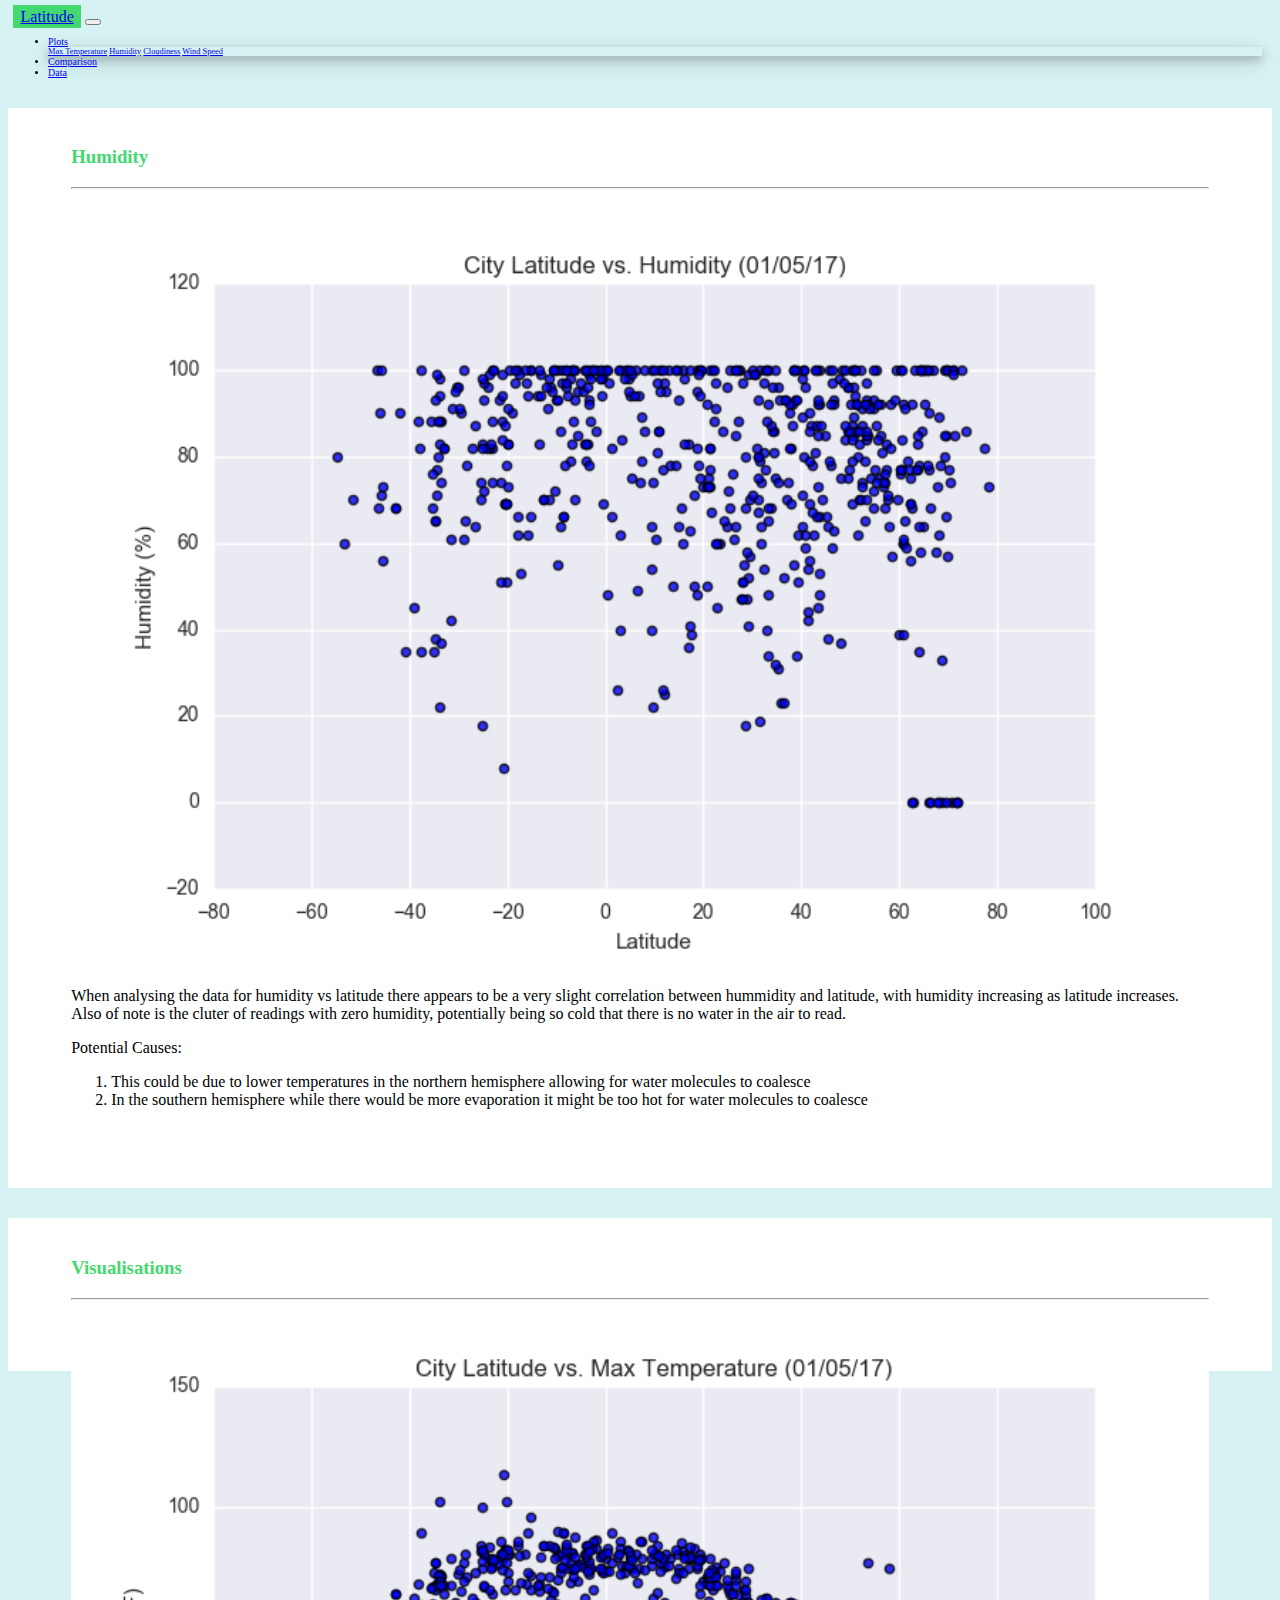
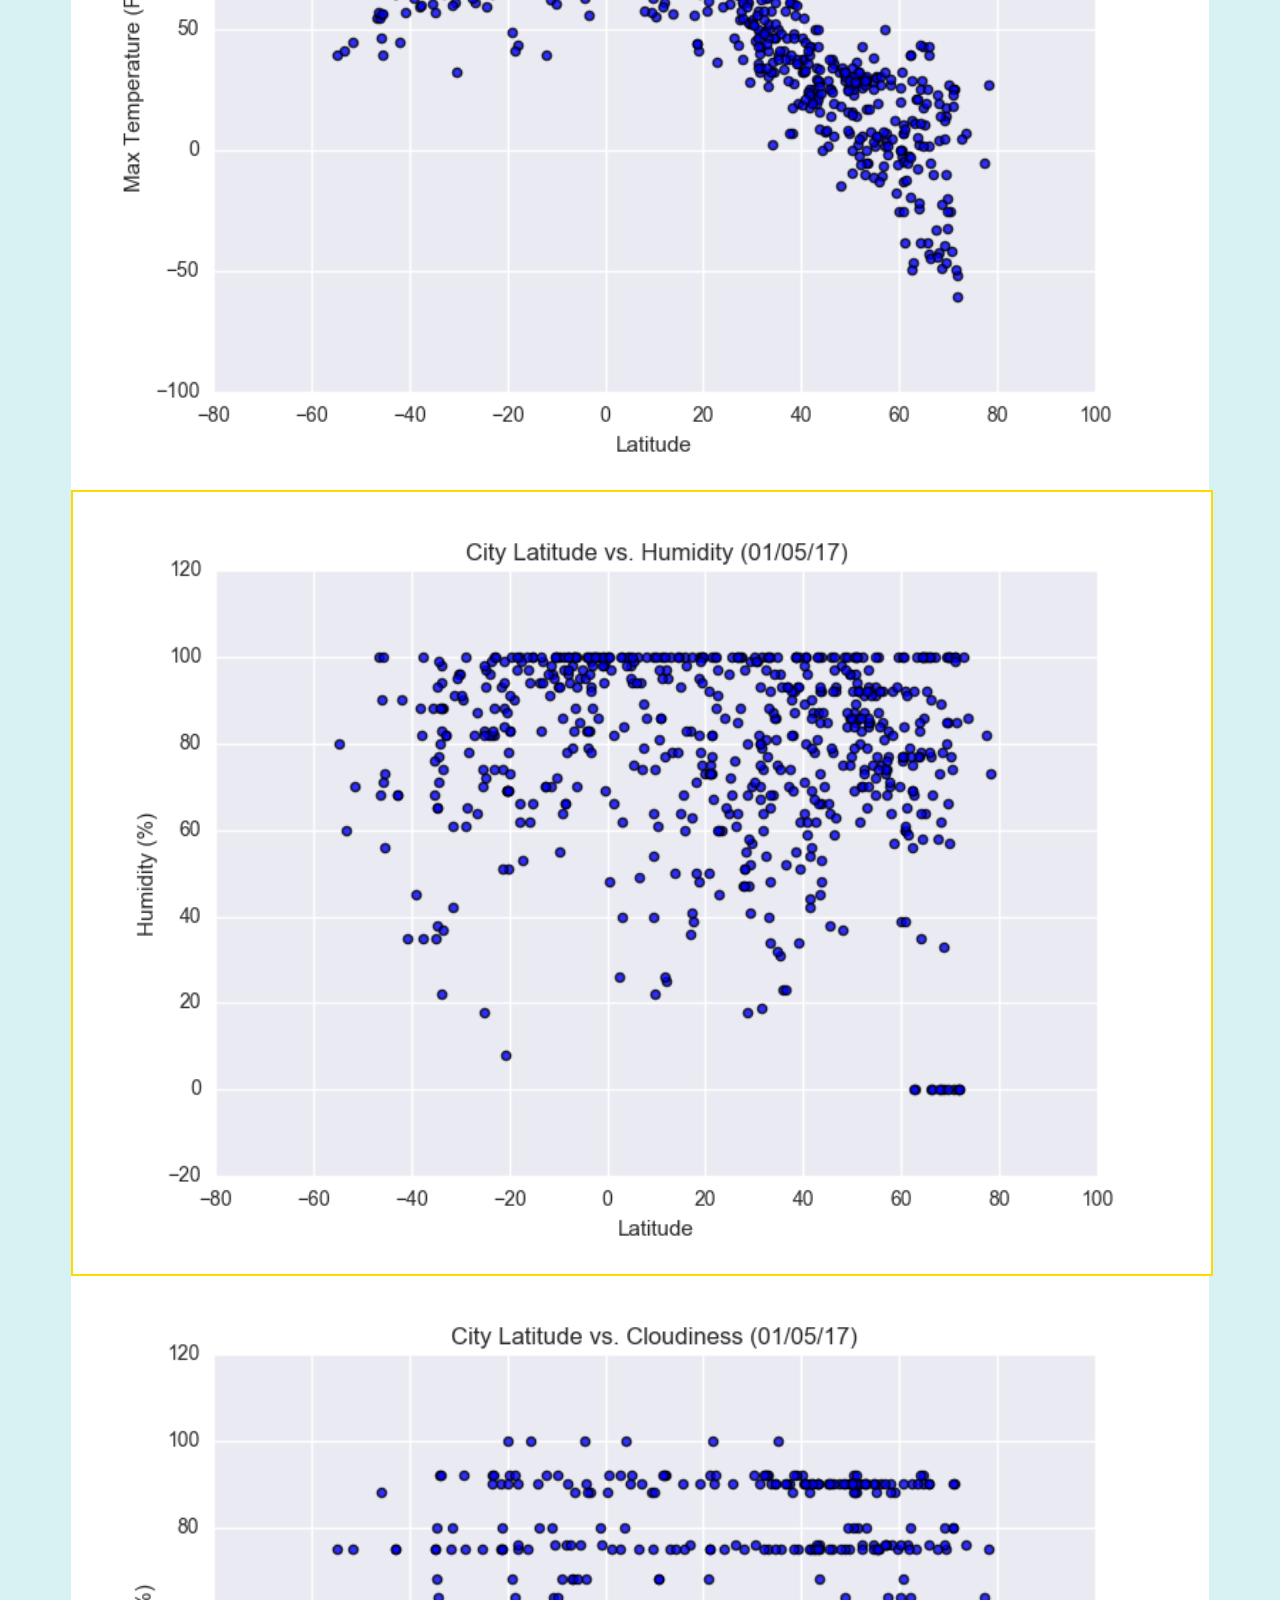
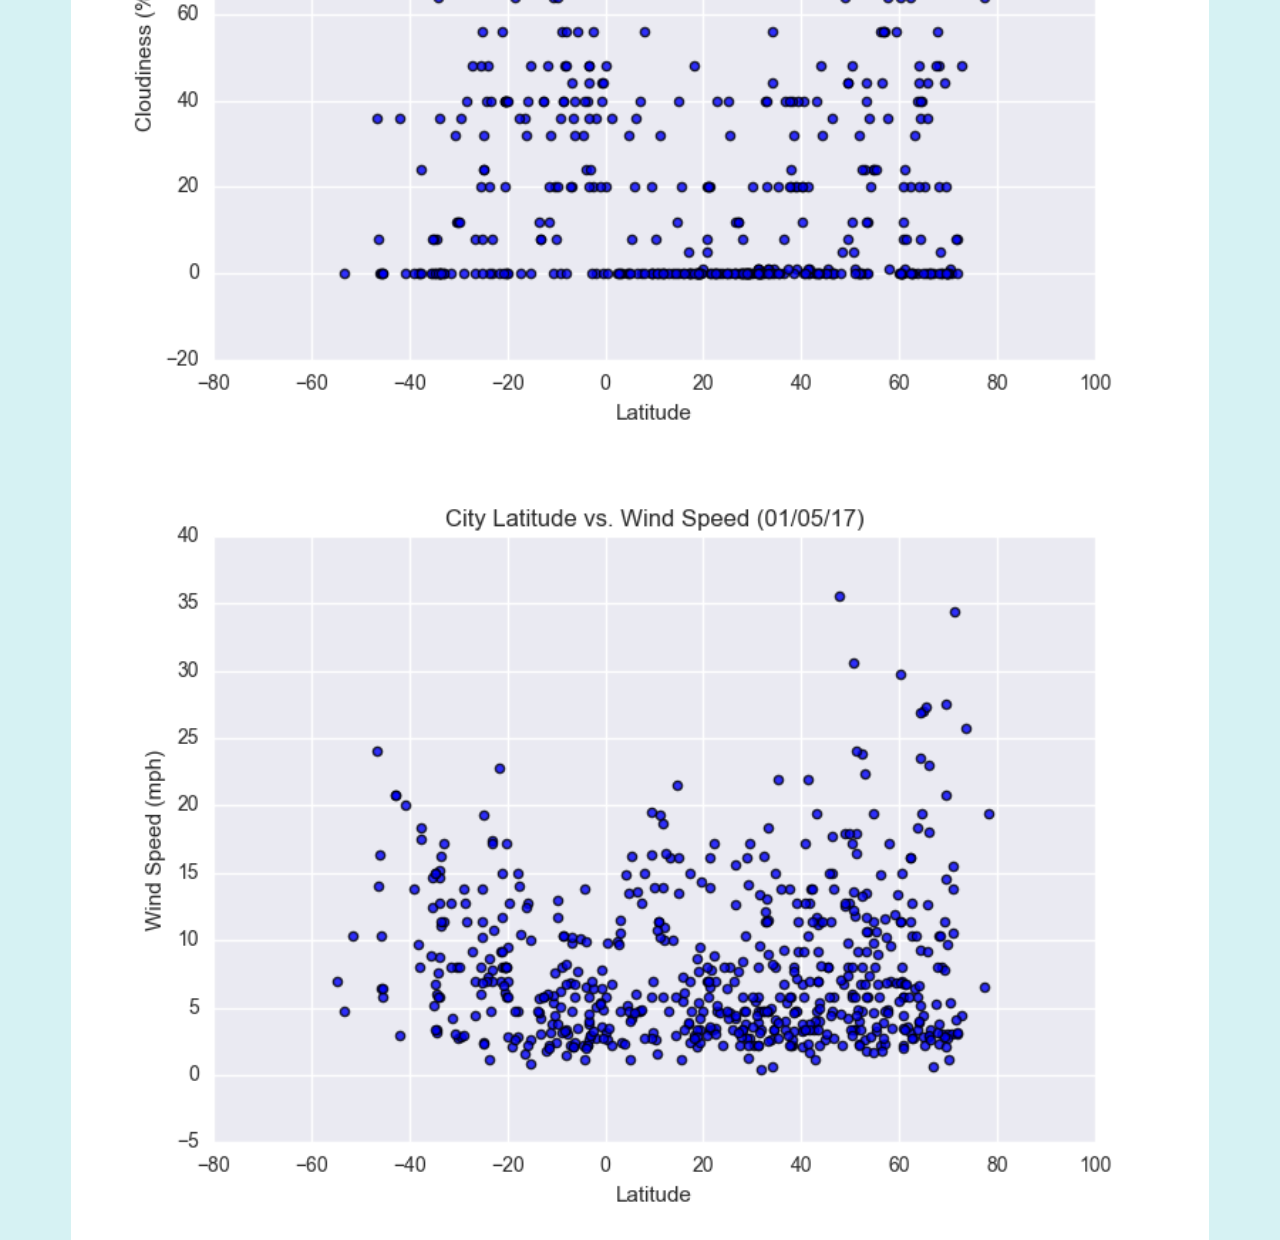
<file: hummidity.html>
<!DOCTYPE html>
<html lang="en">

    <head>
        <meta charset="UTF-8">
        
        <link href="https://cdn.jsdelivr.net/npm/bootstrap@5.0.2/dist/css/bootstrap.min.css" rel="stylesheet" integrity="sha384-EVSTQN3/azprG1Anm3QDgpJLIm9Nao0Yz1ztcQTwFspd3yD65VohhpuuCOmLASjC" crossorigin="anonymous">
        <title>Web Assignment</title>
        <link rel="stylesheet" href="mystyle.css">

    </head>
      
    <body>
      
        <nav class="navbar navbar-expand-md navbar-light bg-light">
            <a class="navbar-brand" href="index.html">Latitude</a>


            <button class="navbar-toggler" type="button" data-bs-toggle="collapse" data-bs-target="#navbarSupportedContent" aria-controls="navbarSupportedContent" aria-expanded="false" aria-label="Toggle navigation">
              <span class="navbar-toggler-icon"></span>
            </button>

            <div class="collapse navbar-collapse justify-content-end" id="navbarSupportedContent">
              <ul class="navbar-nav mr-auto">
                <li class="nav-item dropdown">
                  <a class="nav-link dropdown-toggle" href="#" id="navbarDropdown" role="button" data-bs-toggle="dropdown" aria-haspopup="true" aria-expanded="false">
                    Plots
                  </a>
                  <div class="dropdown-menu" aria-labelledby="navbarDropdown">
                    <a class="dropdown-item" href="Max_temp.html">Max Temperature</a>
                    <a class="dropdown-item" href="hummidity.html">Humidity</a>
                    <a class="dropdown-item" href="cloudiness.html">Cloudiness</a>
                    <a class="dropdown-item" href="windspeed.html">Wind Speed</a>
                  </div>
                </li>
                <li class="nav-item">
                  <a class="nav-link" href="comparison.html">Comparison</a>
                </li>
                <li class="nav-item">
                    <a class="nav-link" href="data.html">Data</a>
                </li>
                <div class="dropdown-divider"></div>
              </ul>

            </div>
        </nav>

        <div class="container">
            <!--Normally these medium columns go full wide on small screen sizes-->
            <div class="row">
              
              <div class="col-md-8">
                <div class="col-md-12">
                <h3>Humidity</h3>
                <hr>
                <div class="square">
                  <div> 
                <p><img class="img"src="Resources/assets/images/lat_vs_humidity.png" alt="humidity"               
                > 
                When analysing the data for humidity vs latitude there appears to be a very slight correlation between hummidity and latitude, with humidity increasing as latitude increases.
                Also of note is the cluter of readings with zero humidity, potentially being so cold that there is no water in the air to read.
                <p>Potential Causes:</p>
                <p></p>
                <ol type="1">
                  <li>This could be due to lower temperatures in the northern hemisphere  allowing for water molecules to coalesce</li>
                  <li>In the southern hemisphere while there would be more evaporation it might be too hot for water molecules to coalesce</li>
                </ol> 
                  </div>
               
                </p>
              </div>
                </div>
              </div>
              <div class="col-md-4">
                <div class="col-md-12">
                <h3>Visualisations</h3>
                <hr>
                  <div class="row">
                    <div class="col-md-6 col-3">
                      <a href="Max_temp.html" ><img  src="Resources/assets/images/lat_vs_max_temp.png" alt="Max_temp"> </a>
                    </div>
                    <div class="col-md-6 col-3">
                    <a href="hummidity.html">  <img class = "current" src="Resources/assets/images/lat_vs_humidity.png" alt="humidity"> </a>
                    </div>
                    <div class="col-md-6 col-3">
                      <a href="cloudiness.html"> <img  src="Resources/assets/images/lat_vs_cloudiness.png" alt="cloudiness"> </a> 
                    </div>
                    <div class="col-md-6 col-3">
                      <a href="windspeed.html">  <img  src="Resources/assets/images/lat_vs_wind_speed.png" alt="windspeed"> </a>
                    </div>
                    
                    </div>
                  </div>
            </div>

        
        
        <script src="https://cdn.jsdelivr.net/npm/bootstrap@5.0.2/dist/js/bootstrap.bundle.min.js" integrity="sha384-MrcW6ZMFYlzcLA8Nl+NtUVF0sA7MsXsP1UyJoMp4YLEuNSfAP+JcXn/tWtIaxVXM" crossorigin="anonymous"></script>

    </body>

</html>
</file>
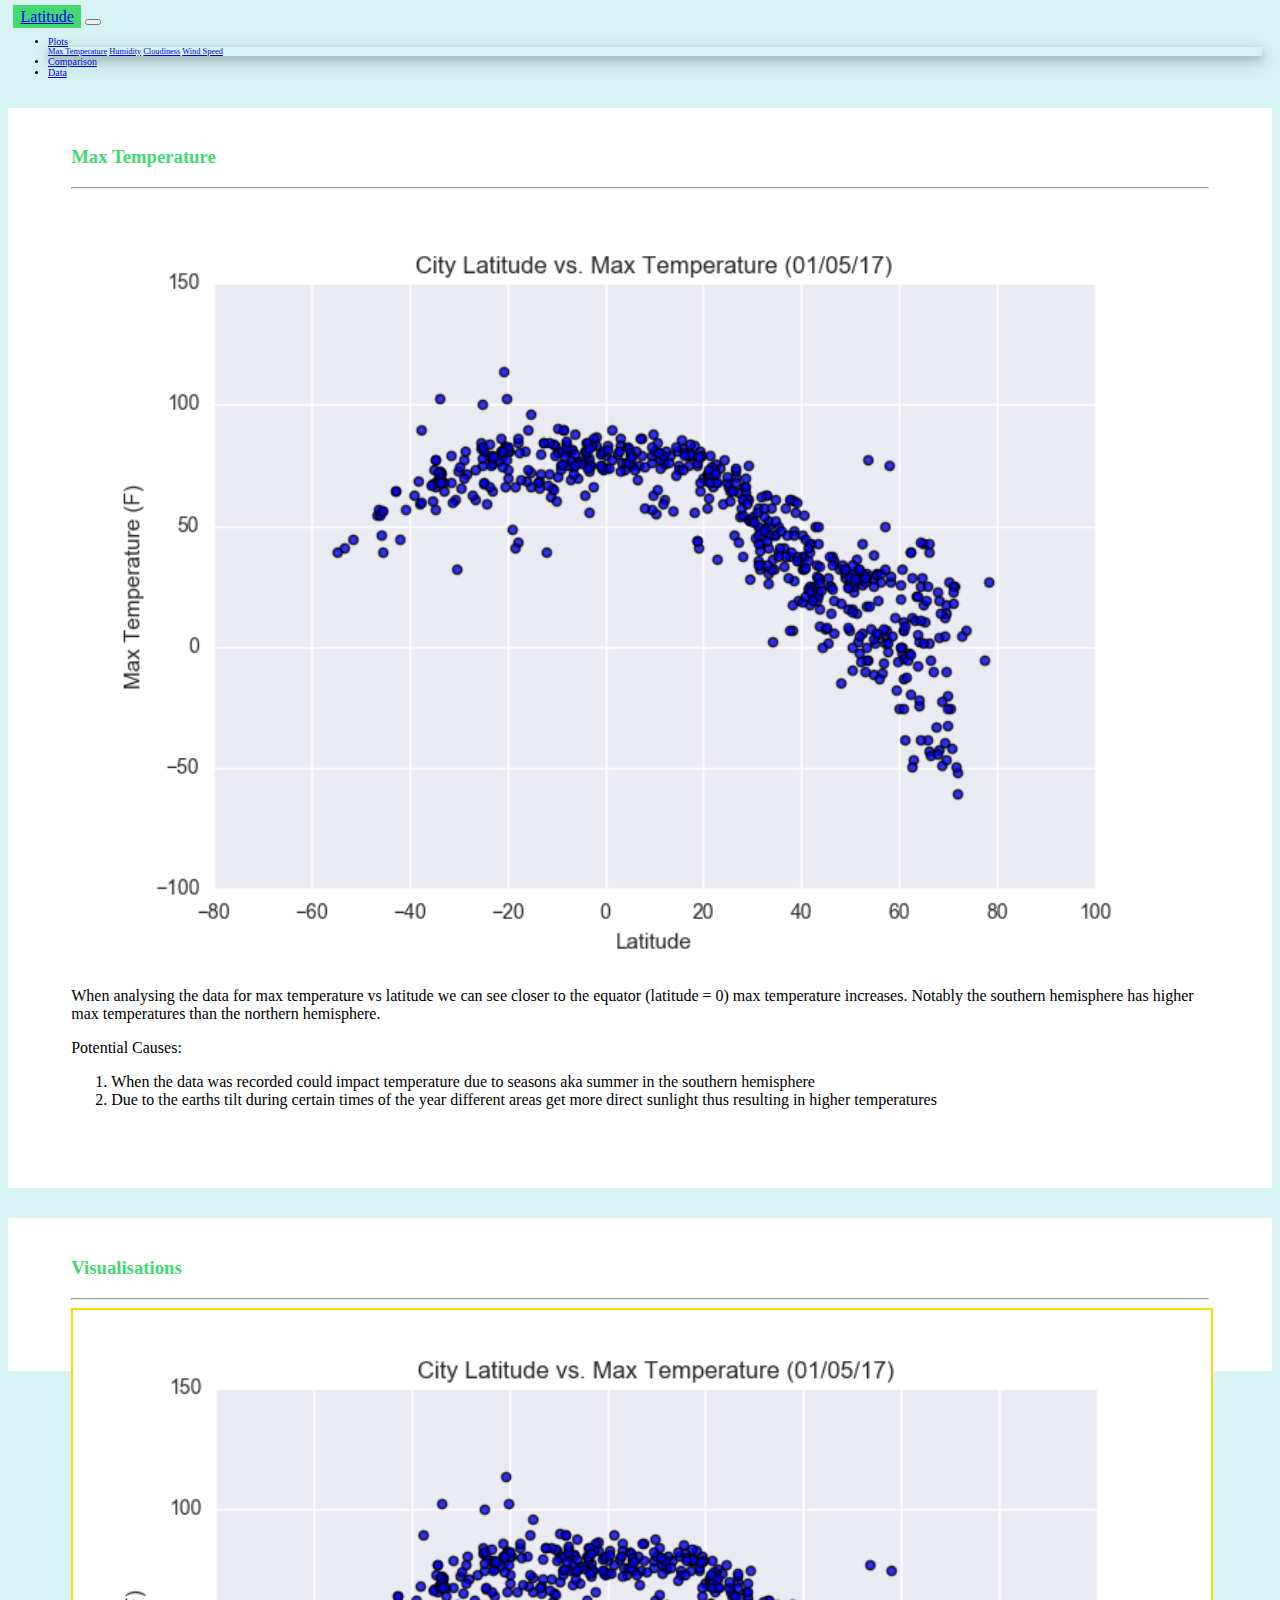
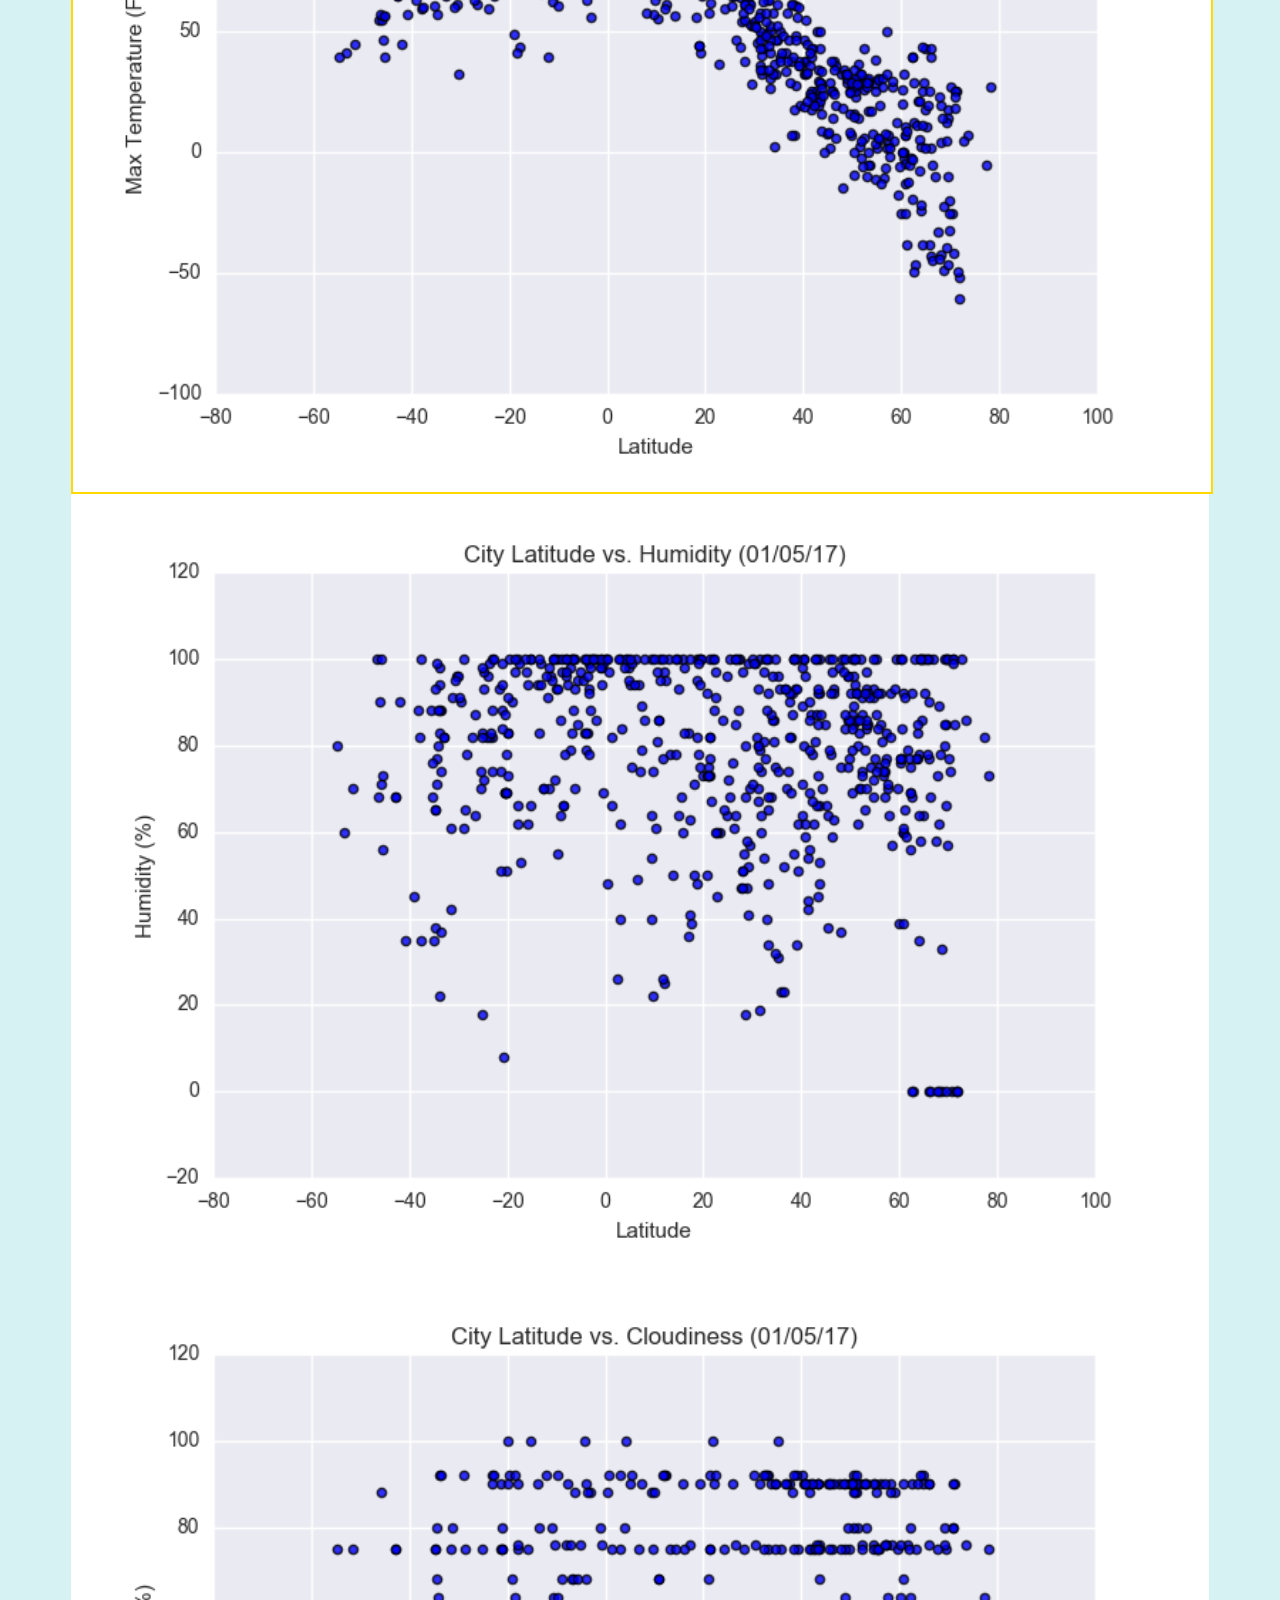
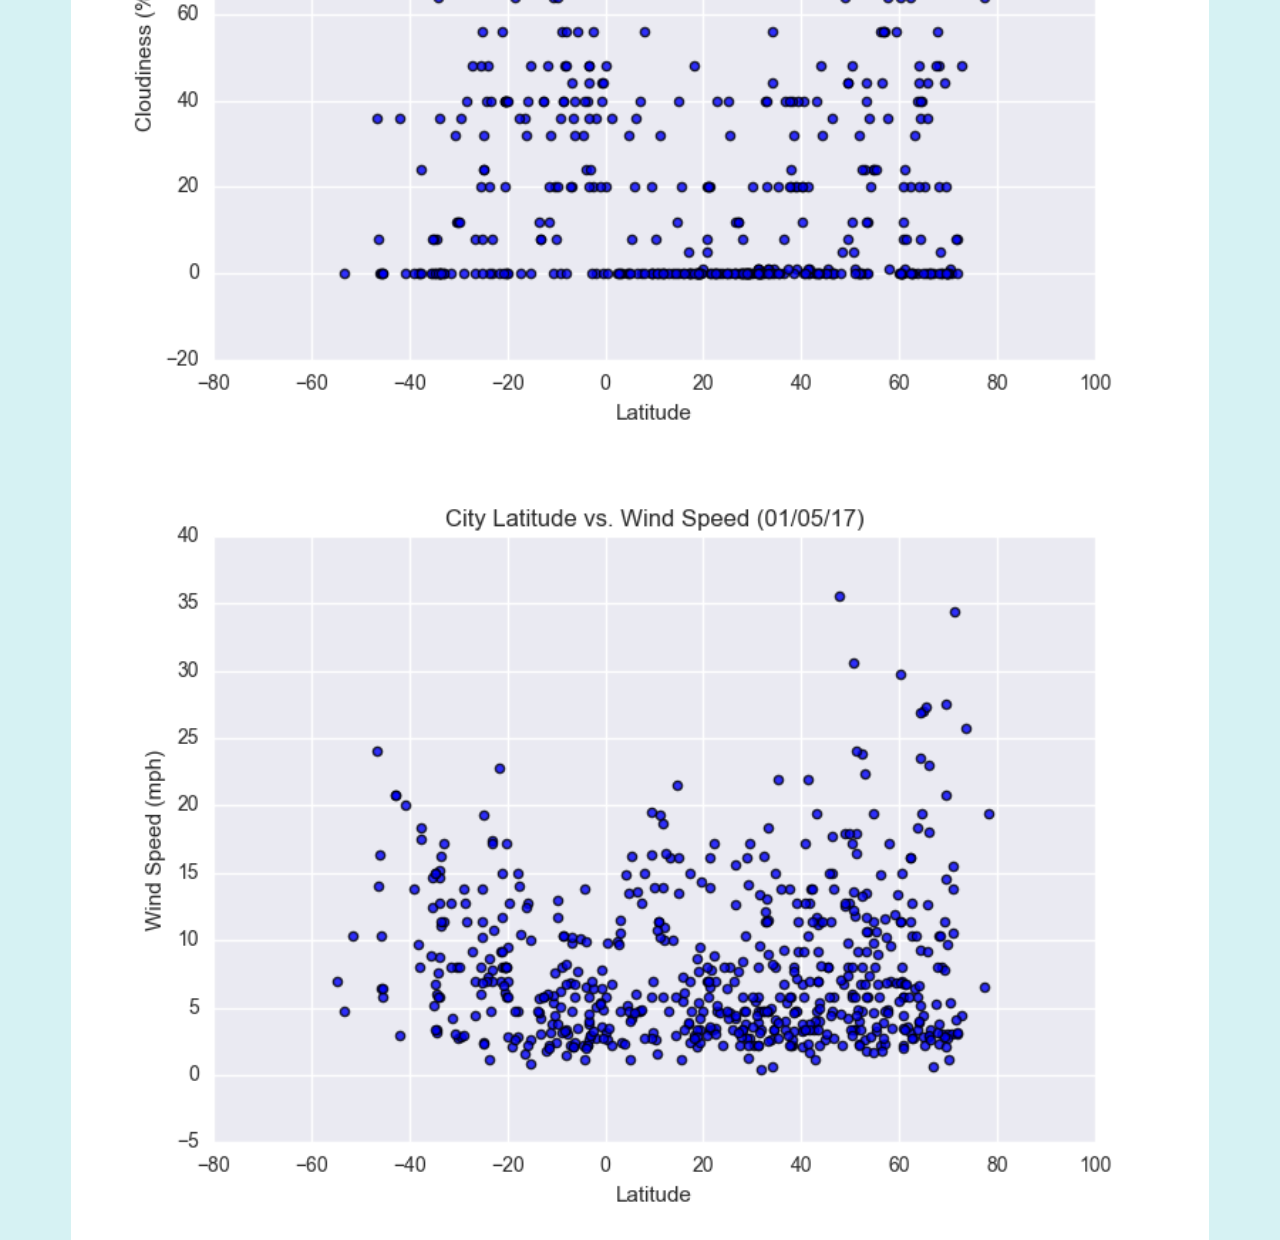
<file: Max_temp.html>
<!DOCTYPE html>
<html lang="en">

    <head>
        <meta charset="UTF-8">
        
        <link href="https://cdn.jsdelivr.net/npm/bootstrap@5.0.2/dist/css/bootstrap.min.css" rel="stylesheet" integrity="sha384-EVSTQN3/azprG1Anm3QDgpJLIm9Nao0Yz1ztcQTwFspd3yD65VohhpuuCOmLASjC" crossorigin="anonymous">
        <title>Web Assignment</title>
        <link rel="stylesheet" href="mystyle.css">

    </head>
      
    <body>
      
        <nav class="navbar navbar-expand-md navbar-light bg-light">
            <a class="navbar-brand" href="index.html">Latitude</a>


            <button class="navbar-toggler" type="button" data-bs-toggle="collapse" data-bs-target="#navbarSupportedContent" aria-controls="navbarSupportedContent" aria-expanded="false" aria-label="Toggle navigation">
              <span class="navbar-toggler-icon"></span>
            </button>

            <div class="collapse navbar-collapse justify-content-end" id="navbarSupportedContent">
              <ul class="navbar-nav mr-auto">
                <li class="nav-item dropdown">
                  <a class="nav-link dropdown-toggle" href="#" id="navbarDropdown" role="button" data-bs-toggle="dropdown" aria-haspopup="true" aria-expanded="false">
                    Plots
                  </a>
                  <div class="dropdown-menu" aria-labelledby="navbarDropdown">
                    <a class="dropdown-item" href="Max_temp.html">Max Temperature</a>
                    <a class="dropdown-item" href="hummidity.html">Humidity</a>
                    <a class="dropdown-item" href="cloudiness.html">Cloudiness</a>
                    <a class="dropdown-item" href="windspeed.html">Wind Speed</a>
                  </div>
                </li>
                <li class="nav-item">
                  <a class="nav-link" href="comparison.html">Comparison</a>
                </li>
                <li class="nav-item">
                    <a class="nav-link" href="data.html">Data</a>
                </li>
                <div class="dropdown-divider"></div>
              </ul>

            </div>
        </nav>

        <div class="container">
            <!--Normally these medium columns go full wide on small screen sizes-->
            <div class="row">
              
              <div class="col-md-8">
                <div class="col-md-12">
                <h3>Max Temperature</h3>
                <hr>
                <div class="square">
                  <div> 
                <p><img class="img" src="Resources/assets/images/lat_vs_max_temp.png" alt="max_temp"               
                > 
                When analysing the data for max temperature vs latitude we can see closer to the equator (latitude = 0) max temperature increases. 
                Notably the southern hemisphere has higher max temperatures than the northern hemisphere.
                <p>Potential Causes:</p>
                <p></p>
                <ol type="1">
                  <li>When the data was recorded could impact temperature due to seasons aka summer in the southern hemisphere</li>
                  <li>Due to the earths tilt during certain times of the year different areas get more direct sunlight thus resulting in higher temperatures</li>
                </ol> 
                  </div>
               
                </p>
              </div>
                </div>
              </div>
              <div class="col-md-4">
                <div class="col-md-12">
                <h3>Visualisations</h3>
                <hr>
                  <div class="row">
                    <div class="col-md-6 col-3">
                      <a href="Max_temp.html" ><img class = "current" src="Resources/assets/images/lat_vs_max_temp.png" alt="Max_temp"> </a>
                    </div>
                    <div class="col-md-6 col-3">
                    <a href="hummidity.html">  <img  src="Resources/assets/images/lat_vs_humidity.png" alt="humidity"> </a>
                    </div>
                    <div class="col-md-6 col-3">
                      <a href="cloudiness.html"> <img  src="Resources/assets/images/lat_vs_cloudiness.png" alt="cloudiness"> </a> 
                    </div>
                    <div class="col-md-6 col-3">
                      <a href="windspeed.html">  <img  src="Resources/assets/images/lat_vs_wind_speed.png" alt="windspeed"> </a>
                    </div>
                    
                    </div>
                  </div>
            </div>

        
        
        <script src="https://cdn.jsdelivr.net/npm/bootstrap@5.0.2/dist/js/bootstrap.bundle.min.js" integrity="sha384-MrcW6ZMFYlzcLA8Nl+NtUVF0sA7MsXsP1UyJoMp4YLEuNSfAP+JcXn/tWtIaxVXM" crossorigin="anonymous"></script>

    </body>

</html>
</file>
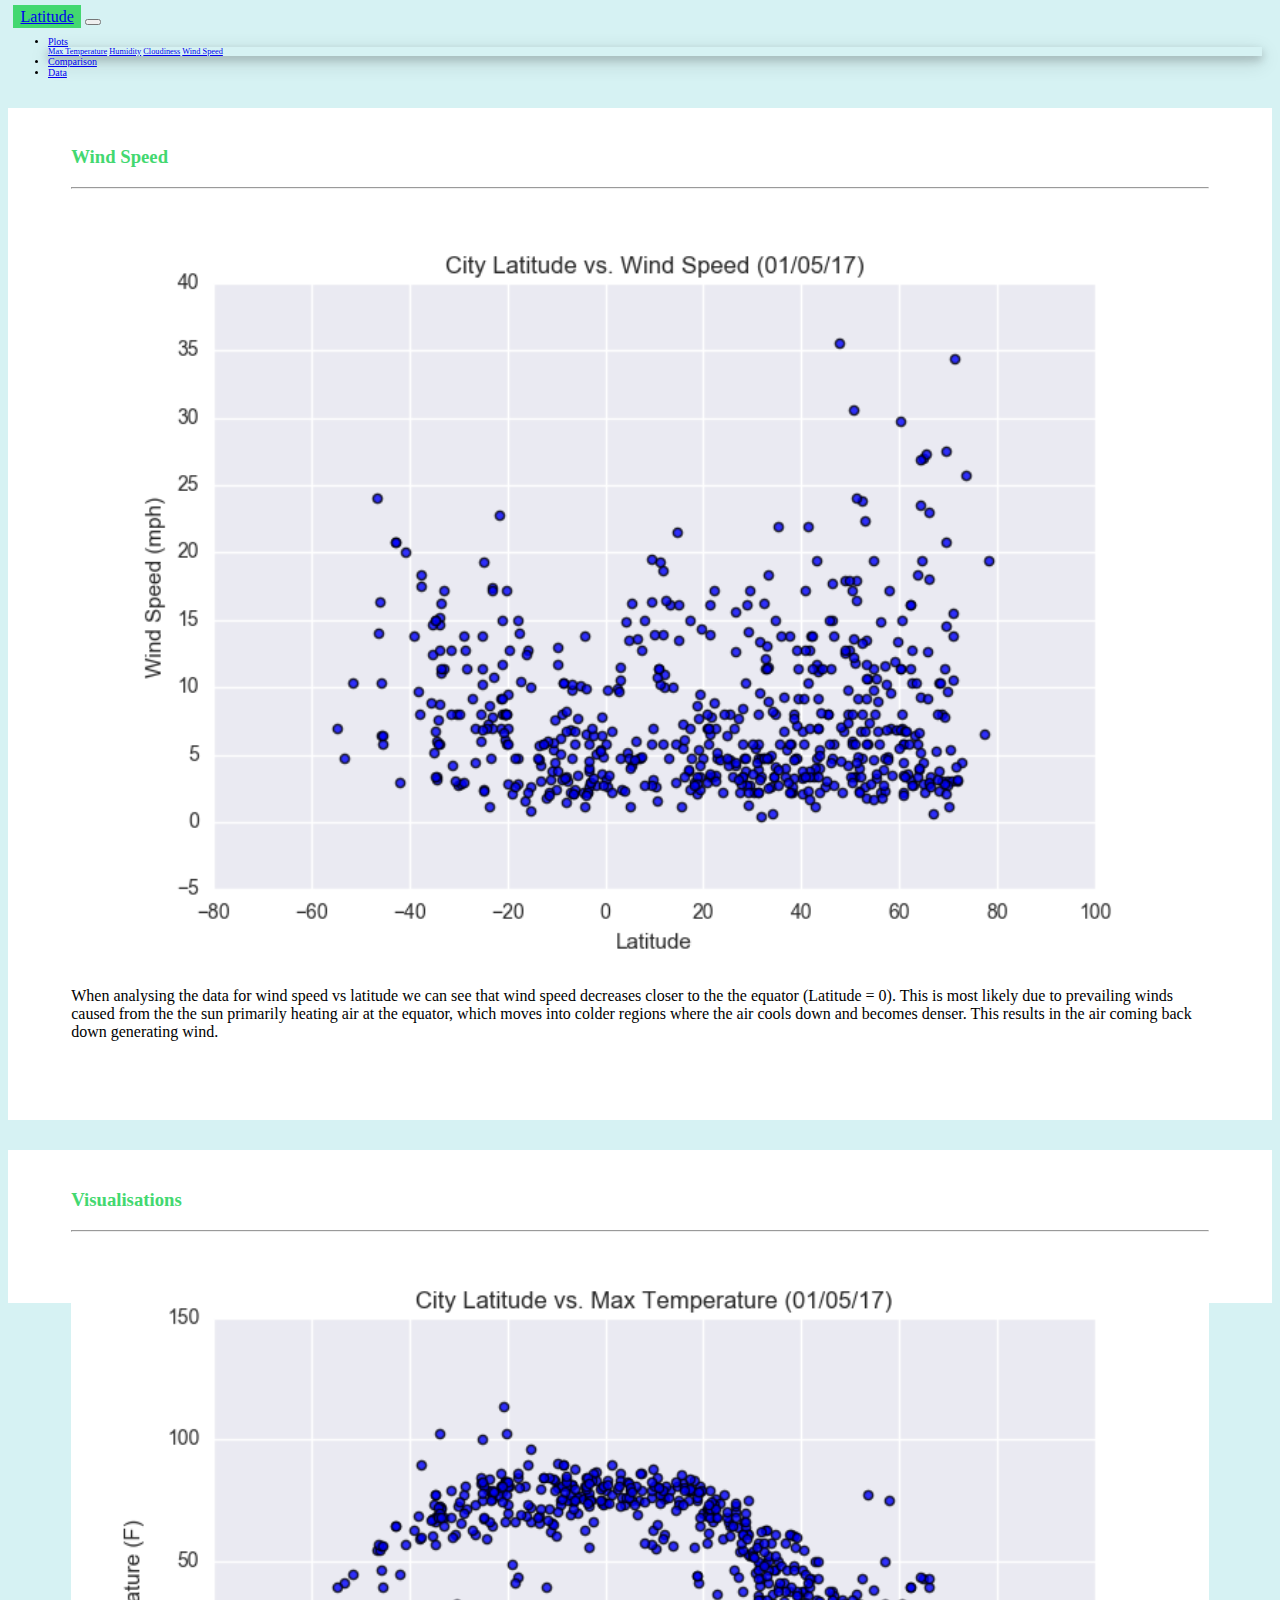
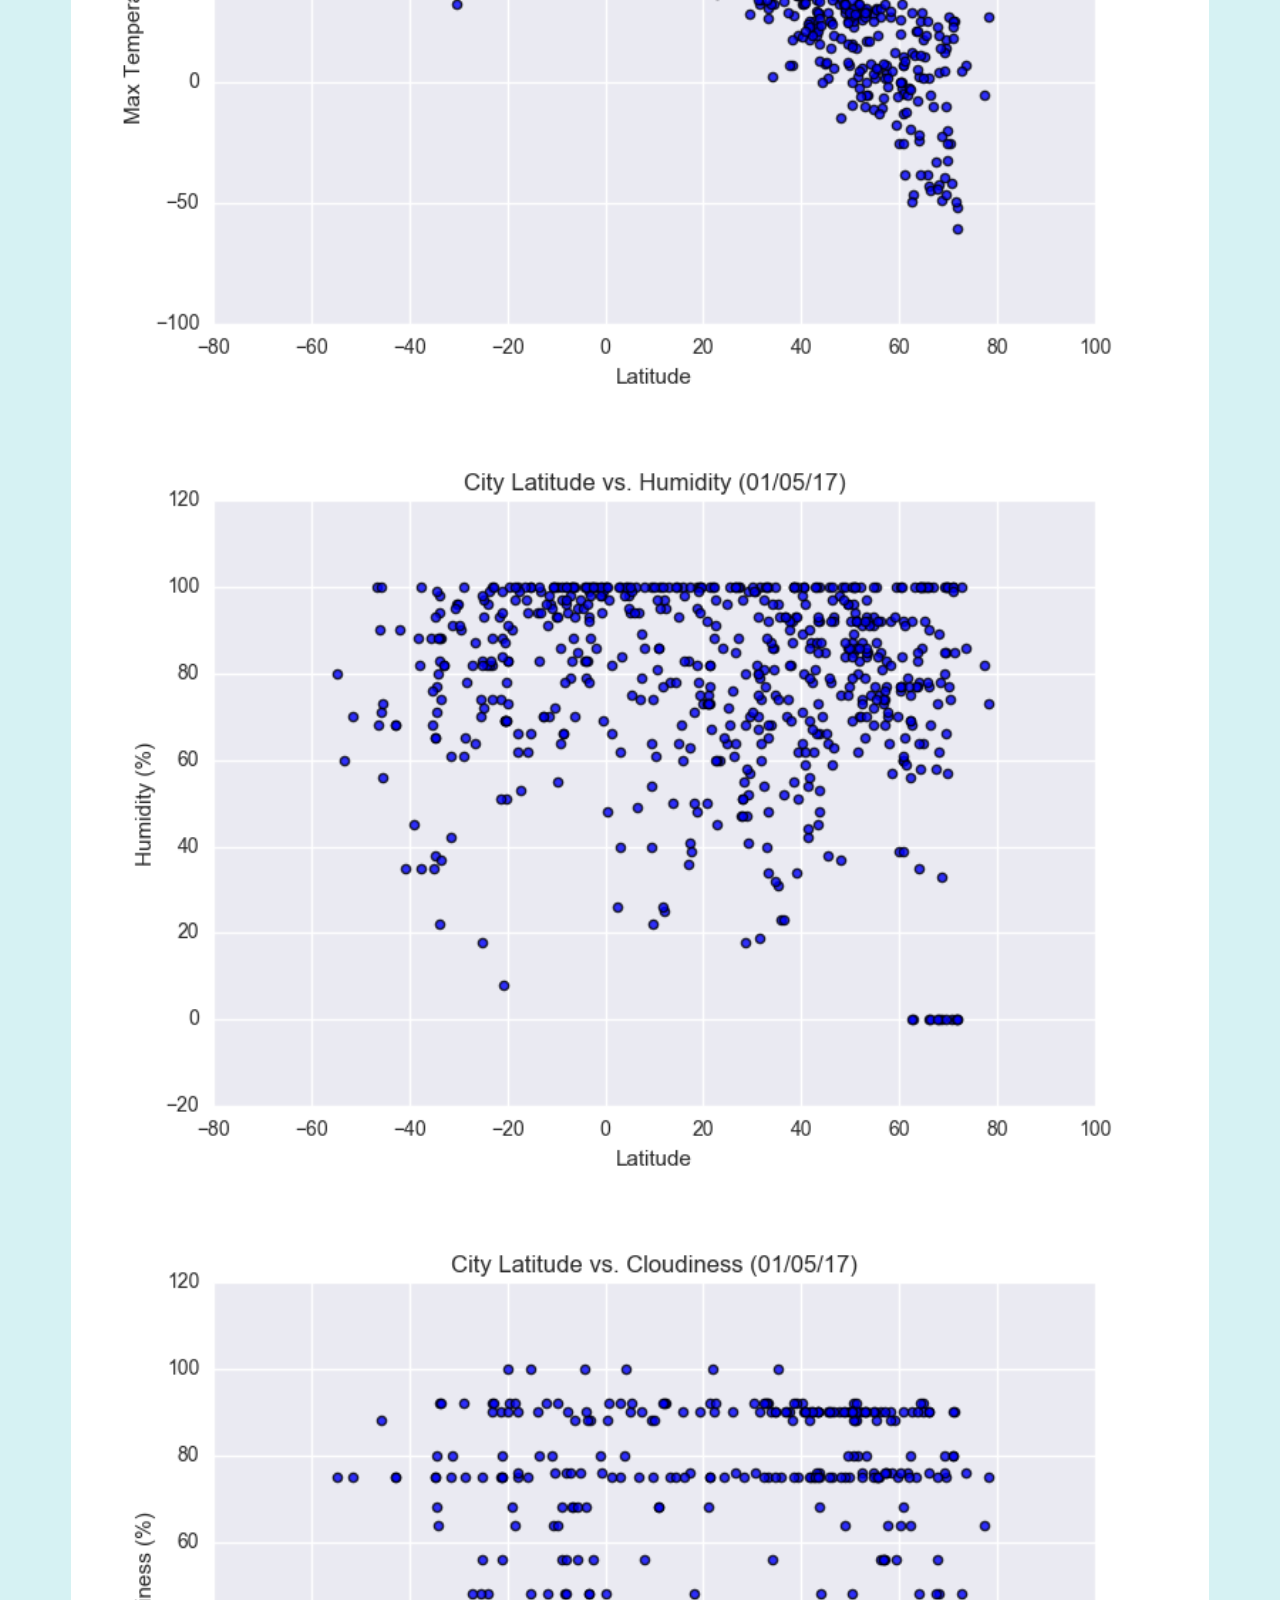
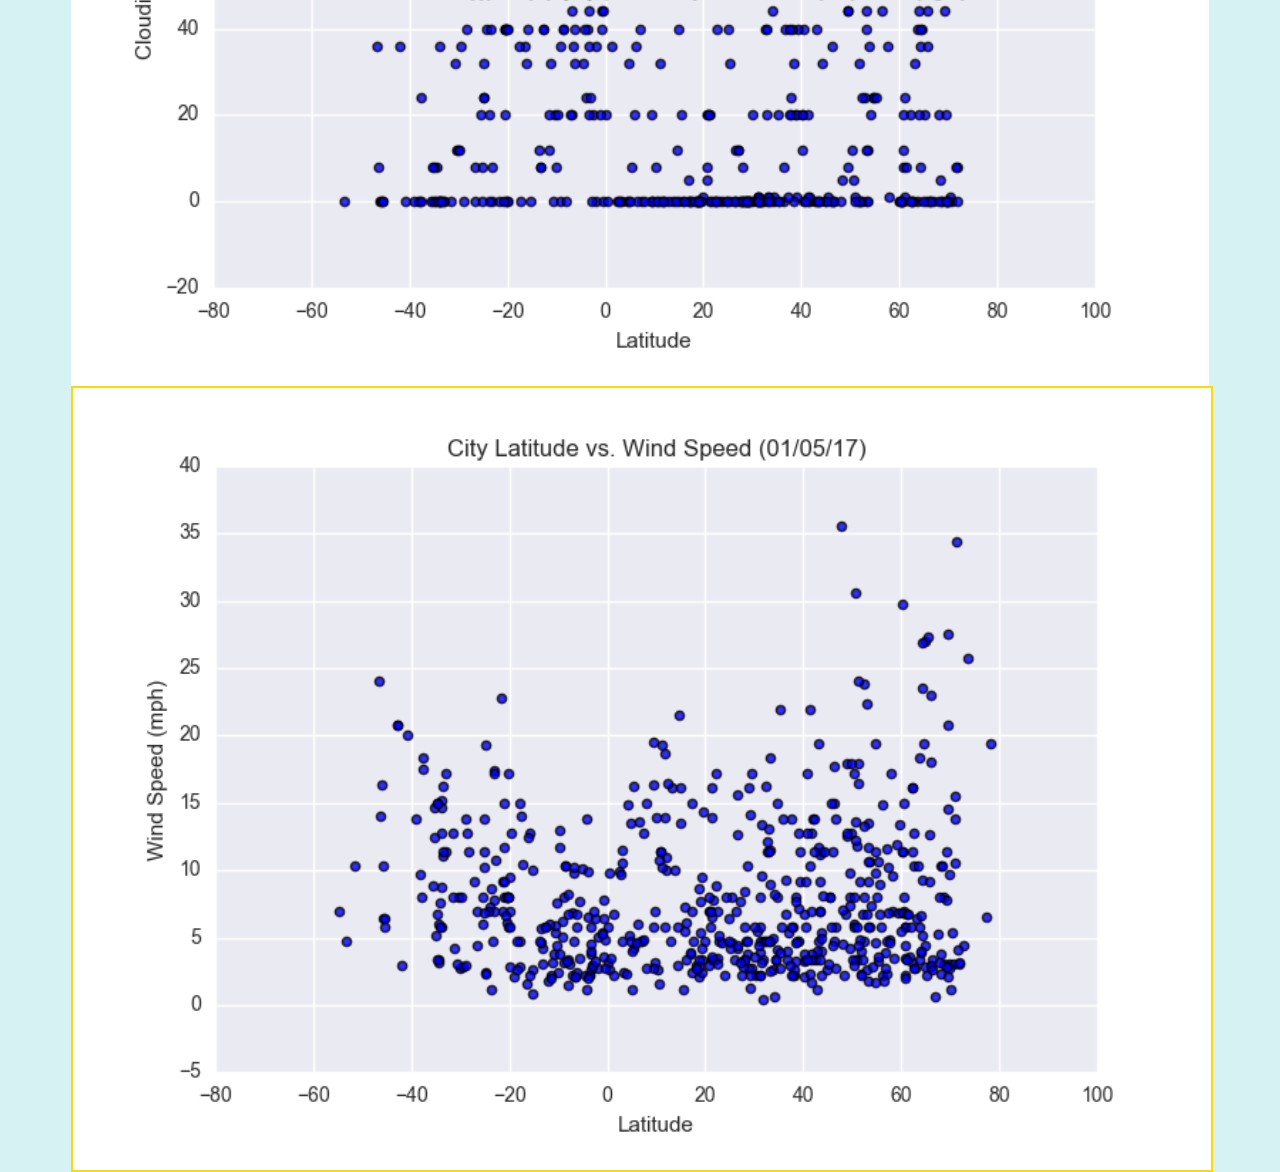
<file: windspeed.html>
<!DOCTYPE html>
<html lang="en">

    <head>
        <meta charset="UTF-8">
        
        <link href="https://cdn.jsdelivr.net/npm/bootstrap@5.0.2/dist/css/bootstrap.min.css" rel="stylesheet" integrity="sha384-EVSTQN3/azprG1Anm3QDgpJLIm9Nao0Yz1ztcQTwFspd3yD65VohhpuuCOmLASjC" crossorigin="anonymous">
        <title>Web Assignment</title>
        <link rel="stylesheet" href="mystyle.css">

    </head>
      
    <body>
      
        <nav class="navbar navbar-expand-md navbar-light bg-light">
            <a class="navbar-brand" href="index.html">Latitude</a>


            <button class="navbar-toggler" type="button" data-bs-toggle="collapse" data-bs-target="#navbarSupportedContent" aria-controls="navbarSupportedContent" aria-expanded="false" aria-label="Toggle navigation">
              <span class="navbar-toggler-icon"></span>
            </button>

            <div class="collapse navbar-collapse justify-content-end" id="navbarSupportedContent">
              <ul class="navbar-nav mr-auto">
                <li class="nav-item dropdown">
                  <a class="nav-link dropdown-toggle" href="#" id="navbarDropdown" role="button" data-bs-toggle="dropdown" aria-haspopup="true" aria-expanded="false">
                    Plots
                  </a>
                  <div class="dropdown-menu" aria-labelledby="navbarDropdown">
                    <a class="dropdown-item" href="Max_temp.html">Max Temperature</a>
                    <a class="dropdown-item" href="hummidity.html">Humidity</a>
                    <a class="dropdown-item" href="cloudiness.html">Cloudiness</a>
                    <a class="dropdown-item" href="windspeed.html">Wind Speed</a>
                  </div>
                </li>
                <li class="nav-item">
                  <a class="nav-link" href="comparison.html">Comparison</a>
                </li>
                <li class="nav-item">
                    <a class="nav-link" href="data.html">Data</a>
                </li>
                <div class="dropdown-divider"></div>
              </ul>

            </div>
        </nav>

        <div class="container">
            <!--Normally these medium columns go full wide on small screen sizes-->
            <div class="row">
              
              <div class="col-md-8">
                <div class="col-md-12">
                <h3>Wind Speed</h3>
                <hr>
                <div class="square">
                  <div> 
                <p><img class="img" src="Resources/assets/images/lat_vs_wind_speed.png" alt="windspeed"               
                > 
                When analysing the data for wind speed vs latitude we can see that wind speed decreases closer to the the equator (Latitude = 0).
                This is most likely due to prevailing winds caused from the the sun primarily heating air at the equator, which moves into colder regions where the air cools down and becomes denser.
                This results in the air coming back down generating wind.
                </p>
                  </div>
               
                </p>
              </div>
                </div>
              </div>
              <div class="col-md-4">
                <div class="col-md-12">
                <h3>Visualisations</h3>
                <hr>
                  <div class="row">
                    <div class="col-md-6 col-3">
                      <a href="Max_temp.html" ><img  src="Resources/assets/images/lat_vs_max_temp.png" alt="Max_temp"> </a>
                    </div>
                    <div class="col-md-6 col-3">
                    <a href="hummidity.html">  <img  src="Resources/assets/images/lat_vs_humidity.png" alt="humidity"> </a>
                    </div>
                    <div class="col-md-6 col-3">
                      <a href="cloudiness.html"> <img  src="Resources/assets/images/lat_vs_cloudiness.png" alt="cloudiness"> </a> 
                    </div>
                    <div class="col-md-6 col-3 ">
                      <a href="windspeed.html">  <img class = "current" src="Resources/assets/images/lat_vs_wind_speed.png" alt="windspeed"> </a>
                    </div>
                    
                    </div>
                  </div>
            </div>

        
        
        <script src="https://cdn.jsdelivr.net/npm/bootstrap@5.0.2/dist/js/bootstrap.bundle.min.js" integrity="sha384-MrcW6ZMFYlzcLA8Nl+NtUVF0sA7MsXsP1UyJoMp4YLEuNSfAP+JcXn/tWtIaxVXM" crossorigin="anonymous"></script>

    </body>

</html>
</file>
<file: mystyle.css>
body{
  background-color: rgb(214, 242, 243);
  font-family: "Times New Roman", Times, serif;
}
h3{color: rgb(67, 216, 112);}
h4{color: rgb(67, 216, 112);}
.navbar-brand{ 
              background-color: rgb(67, 216, 112);
                      
              padding-top: 3px ;
              padding-right: 7.5px;
              padding-bottom: 3px ;
              padding-left: 7.5px ;
              margin-left: 5px;
              margin-bottom: -10.5px;
              }

ul.navbar-nav{
              font-size: x-small;
              padding-right: 10px;
              padding-bottom: 10px;
              margin-bottom: -10.5px;}

div.dropdown-menu{
                  font-size: smaller;
                  padding-right: 0px;
                  border:0px;
                  outline:0px;
                  border-radius: 0;
                  box-shadow: 0 4px 8px 0 rgba(0, 0, 0, 0.2), 0 6px 20px 0 rgba(0, 0, 0, 0.19);
                  }

.dropdown-divider{margin: 0px;}

.col-md-12{
            background-color: white;
            margin-top: 30px;
            padding-top: 20px;
            padding-bottom: 5%;
            padding-right: 5%;
            padding-left: 5%;
          }

img{
    position : relative;
    width : 100%;
    float : left;
    }
    
.img-Analysis{
              float: left;
              padding:10px;
              border: none;
              width: 40%;
              height: 30%;
            }
.container.content.bg-white{padding: 2%;
                            margin-top: 40px;
                            margin-bottom: 40px;}

.current{border: 2px solid rgb(255, 217, 0);}




@media (max-width: 768px) {
  body{
    background-color: white;
  }
  .navbar.bg-light {
    background-color: rgb(67, 216, 112)!important; 
  }   

  .col-md-12 {
    padding:0;
  }

  .navbar-collapse{
    background-color: #F8F8F8!important;
    margin-top: 20px;
    margin-bottom: -20px;}

.dropdown-menu{
    box-shadow: none;
    padding-right: 768px;
    }
  .col-3{margin-bottom: 5%;}
tr{border: 1px;}
}
</file>
